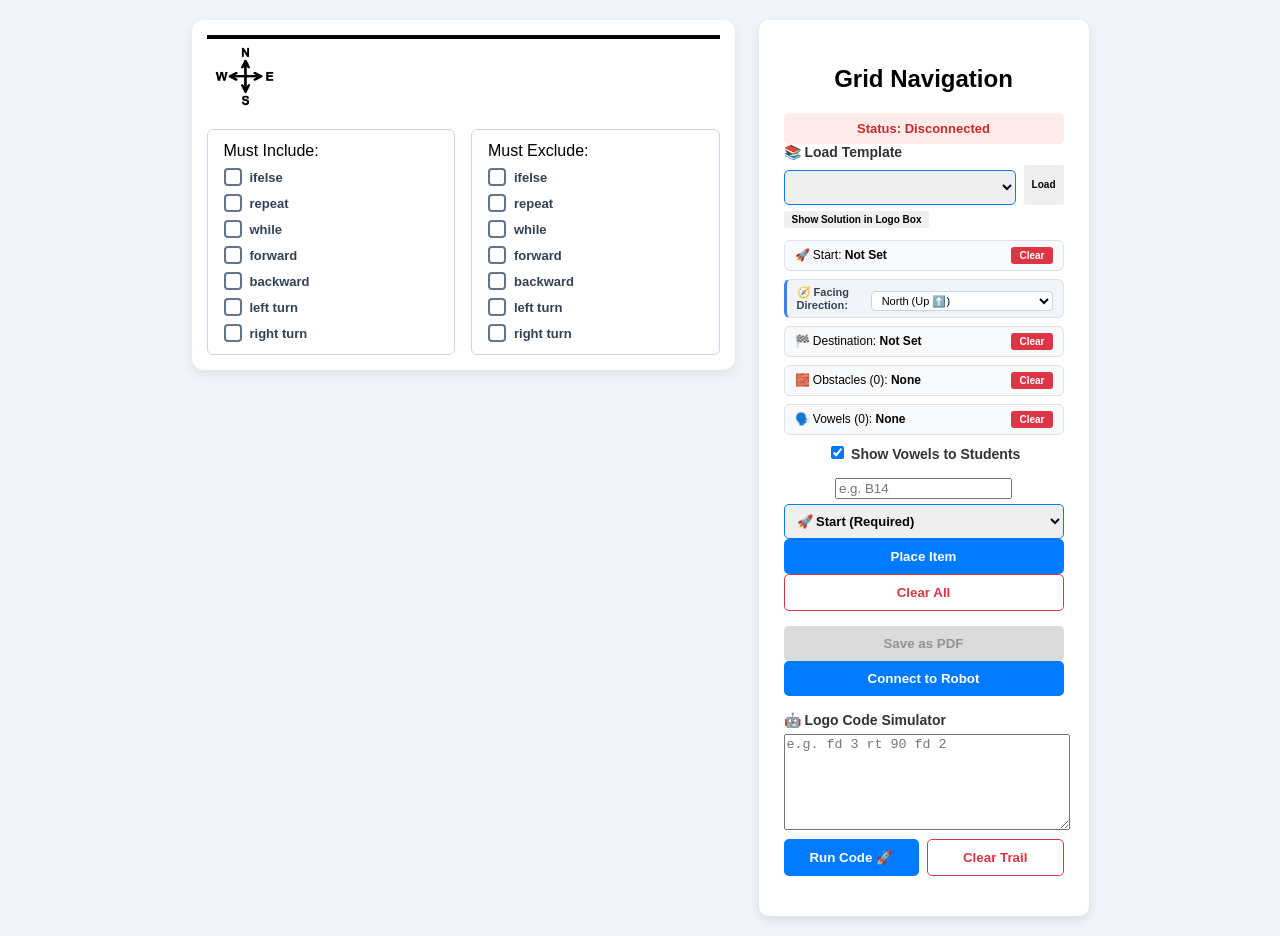
<file: dashboard/index.html>
<!DOCTYPE html>
<html lang="en">
<head>
  <meta charset="UTF-8">
  <meta name="viewport" content="width=device-width, initial-scale=1.0">
  <title>Turtle Robot Master Panel</title>
  <link rel="stylesheet" href="style.css">
</head>
<body>
  <div id="gridView" class="grid-page-container">
    
    <!-- LEFT SIDE: Full Grid with Dual Axis Labels -->
    <div class="grid-section">
      <div id="gridContainer" class="grid-20x20"></div>
      <!-- Compass container placed underneath the grid -->
      <div class="compass-wrapper">
        <img src="compass.png" alt="Grid Compass" class="grid-compass-img" />
      </div>
      <div class="checkbox-row-wrapper">
        <div class="game-checkboxes" id="includeGroup">
          <span for="section-label">Must Include:</span>
          <label class="print-checkbox-item"><input type="checkbox" data-command="ifelse"/><span>ifelse</span></label>
          <label class="print-checkbox-item"><input type="checkbox" data-command="repeat"/><span>repeat</span></label>
          <label class="print-checkbox-item"><input type="checkbox" data-command="while"/><span>while</span></label>
          <label class="print-checkbox-item"><input type="checkbox" data-command="forward"/><span>forward</span></label>
          <label class="print-checkbox-item"><input type="checkbox" data-command="backward"/><span>backward</span></label>
          <label class="print-checkbox-item"><input type="checkbox" data-command="left"/><span>left turn</span></label> 
          <label class="print-checkbox-item"><input type="checkbox" data-command="right"/><span>right turn</span></label>
        </div>

        <div class="game-checkboxes">
          <span for="section-label">Must Exclude:</span>
          <label class="print-checkbox-item"><input type="checkbox" class="cross-checkbox" data-command="ifelse"/><span>ifelse</span></label>
          <label class="print-checkbox-item"><input type="checkbox" class="cross-checkbox" data-command="repeat"/><span>repeat</span></label>
          <label class="print-checkbox-item"><input type="checkbox" class="cross-checkbox" data-command="while"/><span>while</span></label>
          <label class="print-checkbox-item"><input type="checkbox" class="cross-checkbox" data-command="forward"/><span>forward</span></label>
          <label class="print-checkbox-item"><input type="checkbox" class="cross-checkbox" data-command="backward"/><span>backward</span></label>
          <label class="print-checkbox-item"><input type="checkbox" class="cross-checkbox" data-command="left"/><span>left turn</span></label> 
          <label class="print-checkbox-item"><input type="checkbox" class="cross-checkbox" data-command="right"/><span>right turn</span></label>
        </div>
      </div>
    </div>

    <!-- RIGHT SIDE: Control Panel Card -->
    <div class="card control-card">
      <h2>Grid Navigation</h2>
      <div id="statusBadge" class="badge status-disconnected">
        Status: Disconnected
      </div>

      <!-- Preset Boards (data in templates.js) -->
      <div class="template-panel">
        <label for="templateSelect">📚 Load Template</label>
        <div style="display: flex; gap: 8px; margin-top: 5px;">
          <select id="templateSelect" class="item-select" style="flex: 1;"></select>
          <button id="loadTemplateBtn" class="btn-mini btn-secondary">Load</button>
        </div>
        <p id="templateInfo" class="template-info"></p>
        <button id="fillSolutionBtn" class="btn-mini btn-secondary">Show Solution in Logo Box</button>
      </div>

      <!-- Category Tracking Badges with Individual Clear Buttons -->
      <div class="category-panel">
        <div class="coord-badge">
          <span>🚀 Start: <strong id="startDisplay">Not Set</strong></span>
          <button id="clearStartBtn" class="btn-mini btn-danger">Clear</button>
        </div>

        <div class="coord-badge" style="background: #f1f5f9; padding: 6px 10px; border-left: 3px solid #3b82f6;">
          <label for="startDirSelect" style="font-size: 11px; font-weight: bold; color: #334155;">🧭 Facing Direction:</label>
          <select id="startDirSelect" class="item-select-mini" style="margin-left: auto;">
            <option value="0">North (Up ⬆️)</option>
            <option value="90">East (Right ➡️)</option>
            <option value="180">South (Down ⬇️)</option>
            <option value="270">West (Left ⬅️)</option>
          </select>
        </div>

        <div class="coord-badge">
          <span>🏁 Destination: <strong id="destDisplay">Not Set</strong></span>
          <button id="clearDestBtn" class="btn-mini btn-danger">Clear</button>
        </div>

        <div class="coord-badge">
          <span>🧱 Obstacles (<span id="obsCount">0</span>): <strong id="obsDisplay">None</strong></span>
          <button id="clearObsBtn" class="btn-mini btn-danger">Clear</button>
        </div>

        <div class="coord-badge">
          <span>🗣️ Vowels (<span id="vowelCount">0</span>): <strong id="vowelDisplay">None</strong></span>
          <button id="clearVowelBtn" class="btn-mini btn-danger">Clear</button>
        </div>

        <div class="checkbox-group">
          <input type="checkbox" id="showVowelsToggle" checked />
          <label for="showVowelsToggle">Show Vowels to Students</label>
        </div>
      </div>

      <!-- Item Placement Inputs -->
      <div class="input-controls">
        <input type="text" id="coordInput" placeholder="e.g. B14" maxlength="4" />
        
        <select id="itemTypeSelect" class="item-select">
          <option value="start">🚀 Start (Required)</option>
          <option value="dest">🏁 Destination (Optional)</option>
          <option value="obstacle">🧱 Obstacle (Optional)</option>
          <option value="A">Letter A (Optional)</option>
          <option value="E">Letter E (Optional)</option>
          <option value="I">Letter I (Optional)</option>
          <option value="O">Letter O (Optional)</option>
          <option value="U">Letter U (Optional)</option>
        </select>
        
        <button id="placeBtn" class="btn btn-secondary" style="flex: 1;">Place Item</button>
        <button id="clearAllBtn" class="btn btn-outline-danger">Clear All</button>
        
        <button id="pdfBtn" class="btn btn-send" style="margin-top: 15px;" disabled title="Set Start (🚀) point to unlock PDF export.">Save as PDF</button>
        <button id="connectBtn" class="btn btn-connect">Connect to Robot</button>
      </div>

      <div class="control-group" style="margin-top: 15px;">
        <label for="logoInput">🤖 Logo Code Simulator</label>
        <textarea id="logoInput" rows="6" placeholder="e.g. fd 3 rt 90 fd 2" style="width: 100%; margin-top: 5px; font-family: monospace;"></textarea>
        
        <div style="display: flex; gap: 8px; margin-top: 5px;">
          <button id="runLogoBtn" class="btn btn-secondary">Run Code 🚀</button>
          <button id="resetTrailBtn" class="btn btn-outline-danger">Clear Trail</button>
        </div>

        <!-- Persistent Grade Badge & Button (Initially Hidden) -->
        <div id="gradeSummaryBanner" style="display: none; margin-top: 10px; padding: 10px; background: #f8fafc; border: 1px solid #cbd5e1; border-radius: 6px; justify-content: space-between; align-items: center;">
          <div>
            <span style="font-size: 12px; color: #64748b; font-weight: bold;">LAST RUN GRADE:</span>
            <span id="bannerGradeText" style="font-weight: bold; font-size: 14px; margin-left: 5px;">100% (PASS)</span>
          </div>
          <button id="viewGradeBtn" class="btn-mini btn-secondary">View Grade 📊</button>
        </div>

        <!-- Evaluation Results Modal Overlay -->
        <div id="gradeModal" class="modal-overlay" style="display: none;">
          <div class="modal-card">
            <div class="modal-header">
              <h3 id="modalTitle">🎓 Mission Report</h3>
              <button id="closeModalBtn" class="modal-close-x">&times;</button>
            </div>
            
            <div id="modalBody" class="modal-body">
              <!-- Dynamic evaluation breakdown inserted via JS -->
            </div>

            <div class="modal-footer">
              <button id="modalOkBtn" class="btn btn-secondary">Close</button>
            </div>
          </div>
        </div>
      </div>

    </div>
    
    <!-- PRINT ONLY SUMMARY SECTION (Visible only in PDF / Print preview) -->
    <div id="printSummary" class="print-only-summary">
      <h2>🎓 Mission Performance Report</h2>
      
      <div class="print-section">
        <h3>🤖 Executed Logo Code</h3>
        <pre id="printLogoCode">No code executed yet.</pre>
      </div>

      <div class="print-section">
        <h3>📊 Evaluation Breakdown</h3>
        <div id="printGradeBody">No evaluation data available.</div>
      </div>
    </div>

  </div>

  <!-- NOTICE: type="module" allows ES6 imports in main.js -->
  <script type="module" src="main.js?v=1.0.10"></script>
</body>
</html>
</file>
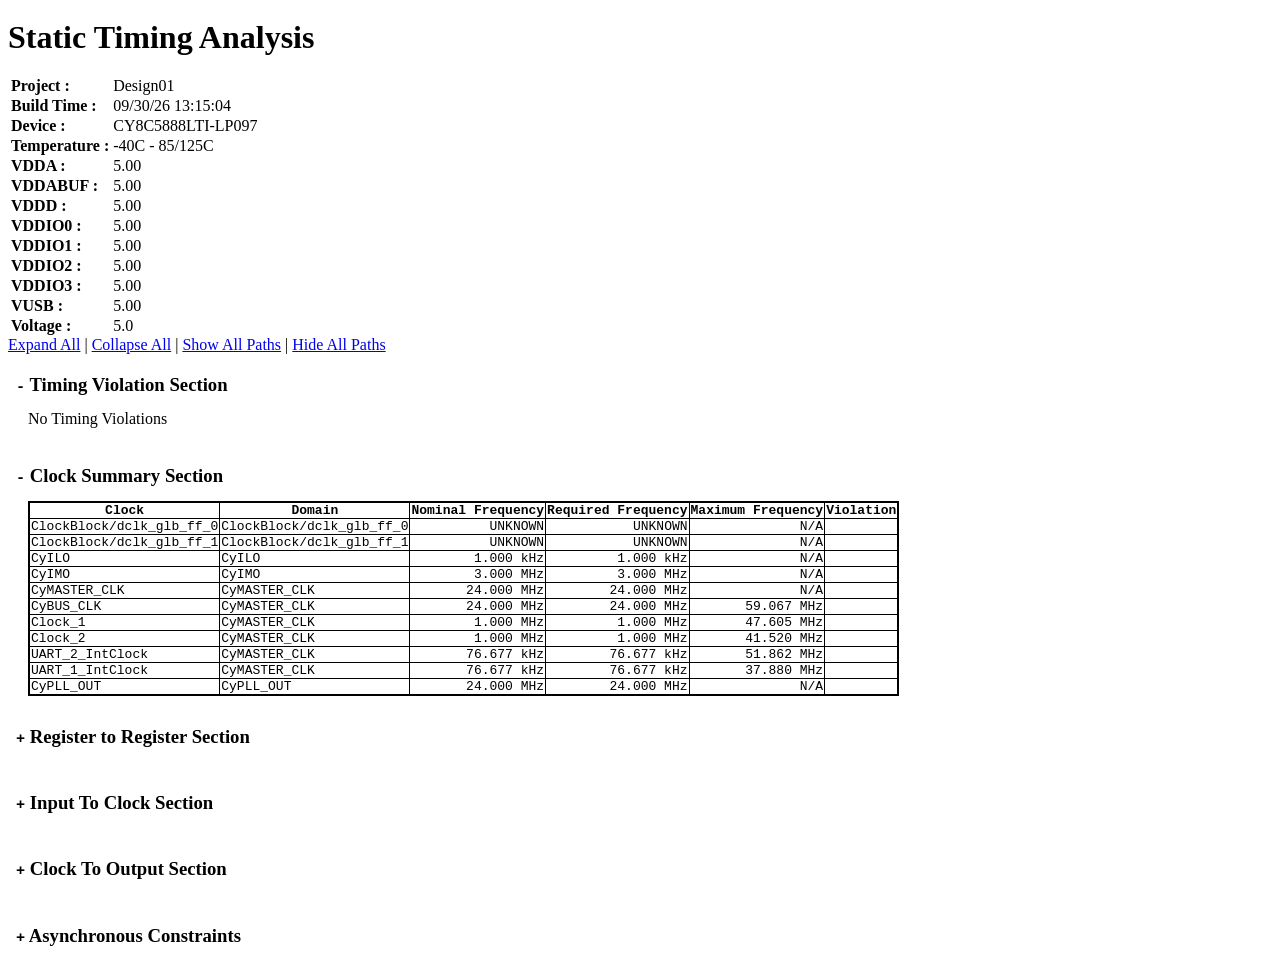
<file: DC_ Motor_test_1/Design01.cydsn/Design01_timing.html>
<?xml version="1.0" encoding="utf-8"?>
<!DOCTYPE html PUBLIC "-//W3C//DTD XHTML 1.0 Strict//EN" "http://www.w3.org/TR/xhtml1/DTD/xhtml1-strict.dtd">
<html xmlns="http://www.w3.org/1999/xhtml">
<head>
<title>Static Timing Analysis Report</title>
<style type="text/css">
<!--
body { 
    font:normal normal 100%/1.0 verdana, times new roman, serif, sans-serif; 
}

table.sta_tsu > thead > tr > th.Delay,
table.sta_tsu > tbody > tr > td.Delay,
table.sta_tscs > thead > tr > th.Period,
table.sta_tscs > tbody > tr > td.Period,
table.sta_tscs > thead > tr > th.MaxFreq,
table.sta_tscs > tbody > tr > td.MaxFreq,
table.sta_tscs > thead > tr > th.Frequency,
table.sta_tscs > tbody > tr > td.Frequency,
table.sta_tco > thead > tr > th.Delay,
table.sta_tco > tbody > tr > td.Delay,
table.sta_tpd > thead > tr > th.Delay,
table.sta_tpd > tbody > tr > td.Delay,
table.sta_toe > thead > tr > th.Delay,
table.sta_toe > tbody > tr > td.Delay,
table.sta_tcoe > thead > tr > th.Delay,
table.sta_tcoe > tbody > tr > td.Delay,
table.sta_path > thead > tr > th.Delay,
table.sta_path > tbody > tr > td.Delay,
table.sta_path > thead > tr > th.Total,
table.sta_path > tbody > tr > td.Total,
table.sta_clocksummary > thead > tr > th.ActualFreq,
table.sta_clocksummary > tbody > tr > td.ActualFreq,
table.sta_clocksummary > thead > tr > th.MaxFreq,
table.sta_clocksummary > tbody > tr > td.MaxFreq,
table > tbody > tr > td.number
{
	text-align: right;
}


table.sta_tsu {
   border: solid 2px;
   border-collapse: collapse;
   width: 90%;
}

table.sta_tpd {
   border: solid 2px;
   border-collapse: collapse;
   width: 90%;
}

table.sta_tscs {
   border: solid 2px;
   border-collapse: collapse;
   width: 90%;
}

table.sta_tco {
   border: solid 2px;
   border-collapse: collapse;
   width: 90%;
}

table.sta_toe {
   border: solid 2px;
   border-collapse: collapse;
   width: 90%;
}

table.sta_tcoe {
   border: solid 2px;
   border-collapse: collapse;
   width: 90%;
}

th {
   border: solid 1px;
   vertical-align: top;
   font-family: monospace;
   text-align: center;
   white-space: pre-line;
}

td {
   border: solid 1px;
   vertical-align: top;
   font-family: monospace;
   white-space: pre-line;
}

table.sta_tpd > tbody > tr:hover,
table.sta_tsu > tbody > tr:hover,
table.sta_tscs > tbody > tr:hover,
table.sta_tco > tbody > tr:hover,
table.sta_toe > tbody > tr:hover,
table.sta_tcoe > tbody > tr:hover
{
   background-color: #e8e8ff;
}

table.sta_path > tbody > tr:hover {
   background-color: #e8e8ff;
}

table.sta_path {
   background-color: #f8f8f8;
   border: none;
   border-collapse: collapse;
   width: 90%;
   margin-left: 1em;
   margin-right: 1em;
}

table.sta_clocksummary {
   border: solid 2px;
   border-collapse: collapse;
}

div.sta_sec {
   padding: 0.5em;
}

div.sta_sec div.sta_sec {
   margin-left: 0.75em;
}

.proptext {
   font:normal normal 100%/1.0 verdana, times new roman, serif, sans-serif;
   border: 0px;
}

.prop {
   font: normal normal 100%/1.0 verdana, times new roman, serif, sans-serif;
   font-weight: bolder;
   border: 0px;
}

.sec_head {
   display: block;
   font-size: 1.17em;
   font-weight: bolder;
   margin: .83em 0;
}

div.sta_secbody {
   margin-left: 0.75em;
}

div.vio_sta_secbody {
   margin-left: 0.75em;
}

.sta_sec_desc {
   margin-bottom: 0.5em;
   white-space: pre-line;
}

.violation_color {
   color: red;
   border-color: black;
}

-->
</style>   
<script type="text/javascript">
<!--

function HideElement(element)  {
    var headerDiv = getChildElementsByTagName(element, "div")[0];
    var expandLink = getChildElementsByTagName(headerDiv, "a")[0];
    expandLink.onclick = clicked;
    var children = element.childNodes;
    var secBody = null;
    for (var j = 0; j < children.length; j++)
    {
        if (children[j].nodeType == document.ELEMENT_NODE &&
            (children[j].className == "sta_secbody" ||
             children[j].className == "vio_sta_secbody" ||
             children[j].className == "sta_sec" )) 
        {
            secBody = children[j];
            secBody.style.display = "none";
        }
    }
}

function HideElements(elements)  {
    for( var i=0; i<elements.length; i++)
        HideElement(elements[i]);
}


// Description : returns boolean indicating whether the object has the class name
//    built with the understanding that there may be multiple classes
//
// Arguments:
//    objElement              - element to check for.
//    strClass                - class name to be checked.
//
function HasClassName(objElement, strClass)
{
    if ( objElement.className )
    {
        // the classes are just a space separated list, so first get the list
        var arrList = objElement.className.split(' ');

        for ( var i = 0; i < arrList.length; i++ )
        {
            if ( arrList[i] == strClass )
            {
                return true;
            }
        }
    }
    return false;
}

function initialize() {
    if (document.ELEMENT_NODE == null)
    {
        /* Workaround for old IE */
        document.ELEMENT_NODE = 1;
        document.ATTRIBUTE_NODE = 2;
        document.TEXT_NODE = 3;
        document.CDATA_SECTION_MODE = 4;
        document.ENTITY_REFERENCE_MODE = 5;
        document.ENTITY_NODE = 6;
        document.PROCESSING_INSTRUCTION_NODE = 7;
        document.COMMENT_NODE = 8;
        document.DOCUMENT_NODE = 9;
        document.DOCUMENT_TYPE_NODE = 10;
        document.DOCUMENT_FRAGMENT_NODE = 11;
        document.NOTATION_NODE = 12;
    }
    
    HideElements(getElementsByClass(document, 'div', 'sta_sec'));
    toggleExpandSection(document.getElementById('clock_summary'));
    toggleExpandSection(document.getElementById('violations'));

    var allTD = document.getElementsByTagName("td");
    for( var i=0; i< allTD.length; i++)
    {
        if(allTD[i].className != "proptext" && allTD[i].innerHTML.match(/^\s*[-]?[0-9]+[\.]?[0-9]*$/))
        {
            allTD[i].align = "right";
            //allTD[i].style.textAlign = "right";
        }
    }

    var allTables = document.getElementsByTagName("table");
    for (var i = 0; i < allTables.length; i++)
    {
        var table = allTables[i];
        if (table.className == "sta_tsu" ||
            table.className == "sta_tscs" ||
            table.className == "sta_tco" ||
            table.className == "sta_toe" ||
            table.className == "sta_tcoe")
        {
            var tbodyList = getChildElementsByTagName(table, "tbody");
            if (tbodyList.length != 0)
            {
                for (var row = tbodyList[0].firstChild; row != null; row = row.nextSibling)
                {
                    if (row.nodeName.toLowerCase() == "tr")
                    {
                        if (HasClassName(row,"sta_path"))
                        {
                            row.style.display = "none";
                        }
                        else
                        {
                            row.style.cursor = "pointer";
                            row.onclick = rowClicked;
                        }
                    }
                }
            }
        }
        else if(table.className == "sta_tpd" )
        {
            var tbodyList = getChildElementsByTagName(table, "tbody");
            if (tbodyList.length != 0)
            {
                for (var row = tbodyList[0].firstChild; row != null; row = row.nextSibling)
                {
                    if (row.nodeName.toLowerCase() == "tr")
                    {
                        if(HasClassName(row, "sta_tv"))
                        {
                            row.style.cursor = "pointer";
                            row.onclick = violationClicked;
                        }
                    }
                }
            }
        }
    }
}

function clicked()
{
    var parent = findAncestorByClass(this, "sta_sec");
    toggleExpandSection(parent);
    return false;
}

function toggleExpandSection(section)
{
    if (section == null)
        return false;

    var children = section.childNodes;
    for (var i = 0; i < children.length; i++)
    {
        if (children[i].nodeType == document.ELEMENT_NODE &&
            (children[i].className == "sta_secbody" ||
             children[i].className == "vio_sta_secbody"))
            toggleVisible(children[i]);
    }
}

function findAncestorByClass(node, className)
{
    var parent;
    for (parent = node; parent != null; parent = parent.parentNode)
    {
        if (parent.nodeType == document.ELEMENT_NODE &&
            parent.className == className)
        {
            return parent;
        }
    }

    return null;
}

function rowClicked()
{
    for (var next = this.nextSibling; next != null; next = next.nextSibling)
    {
        if (next.nodeType == document.ELEMENT_NODE &&
            next.nodeName.toLowerCase() == "tr" &&
            HasClassName(next,"sta_path"))
        {
            if (next.style.display == "none")
                next.style.display = "table-row";
            else
                next.style.display = "none";
            break;
        }
    }
    return false;
}
function findPos(obj)
{
    var curtop = 0;
    if (obj.offsetParent)
    {
        do
        {
            curtop += obj.offsetTop;
        } while (obj = obj.offsetParent);
        return [curtop];
    }
}

function jumpto(ClassName)
{
    var classname = 'sta_path';
    classname += ' ';
    classname += ClassName;
    if((obj = getElementsByClass(document, 'tr', classname)) &&
            obj.length > 0 ){
        window.scrollTo(0, findPos(obj[0]));
    }
}

function violationClicked()
{
    expandAllSections(0);
    expandViolations(1);
    var ident=this.id;
    var rlist= document.getElementsByTagName( "tr");

    var clickedElementClassNames = this.className.split(' ');

    //The second class name is to match the violation element with the
    //corresponding path element in the detailed section.
    var identificationClassValue = clickedElementClassNames[1];

    for(var i=0 ; i < rlist.length ; i++)
    {
        if( rlist[i].nodeType == document.ELEMENT_NODE && HasClassName(rlist[i],"sta_path") )
        {
            var staPathClassNames = rlist[i].className.split(' ');
            // Assumption: There will be two class names, one indicating
            // style (sta_path), other to identify elements tv1.

            if(staPathClassNames.length > 1)
            {
                // Matching second class Names of both elements.
                if(staPathClassNames[1] == identificationClassValue)
                {

                    var parent= findAncestorByClass ( rlist[i] , "sta_tscs" );
                    if(parent == null)
                        parent= findAncestorByClass ( rlist[i] , "sta_tco" );
                    for( ; (parent!= null && parent.nodeName!="body") ; parent= parent.parentNode )
                    {
                        if( parent.nodeType == document.ELEMENT_NODE && parent.className == "sta_secbody")
                        {
                            //parent.style.display = "block";
                            visible(parent);
                            rlist[i].style.display = "table-row" ;
                            //alert(rlist[i].id);
                        }
                    }
                }
            }
        }
    }
    //document.getElementById(this.id).scrollIntoView(true);
    // location = location + this.id;
    jumpto(identificationClassValue);
    return false;
}


function toggleVisible(elem)
{
    if (elem.style.display == "none")
        elem.style.display = "block";
    else
        elem.style.display = "none";

    headerDiv = getChildElementsByTagName(elem.parentNode, "div")[0];
    link = getChildElementsByTagName(headerDiv, "a")[0];
    innerSpan = getChildElementsByTagName(link, "span")[0];
    textNode = getChildElementsByTagName(innerSpan, "span")[0].firstChild;
    textNode.data = (elem.style.display == "none") ? "+" : "-";
}

function visible(elem)
{
    elem.style.display = "block";

    headerDiv = getChildElementsByTagName(elem.parentNode, "div")[0];
    link = getChildElementsByTagName(headerDiv, "a")[0];
    innerSpan = getChildElementsByTagName(link, "span")[0];
    textNode = getChildElementsByTagName(innerSpan, "span")[0].firstChild;
    textNode.data = (elem.style.display == "none") ? "+" : "-";
}

function getChildElementsByTagName(node, name)
{
    var result = new Array(), i = 0;
    name = name.toLowerCase();
    for (var child = node.firstChild; child != null; child = child.nextSibling)
    {
        if (child.nodeType == document.ELEMENT_NODE &&
            child.nodeName.toLowerCase() == name)
        {
            result[i++] = child;
        }
    }

    return result;
}

function expandAllPaths(rootNode, show)
{
    var show = show ? "table-row" : "none";
    var elements = getElementsByClass(rootNode, "tr", "sta_path");
    for (var i = 0; i < elements.length; i++)
    {
        elements[i].style.display = show;
    }
}

function expandAllSections(show)
{
    var show = show ? "block" : "none";
    var elements = getElementsByClass(document, "div", "sta_secbody");
    for (var i = 0; i < elements.length; i++)
    {
        if (elements[i].style.display != show)
            toggleVisible(elements[i]);
    }

    var elements1 = getElementsByClass(document, "div", "vio_sta_secbody");
    for (var i = 0; i < elements1.length; i++)
    {
        if (elements1[i].style.display != show)
            toggleVisible(elements1[i]);
    }
}

function expandViolations(show)
{
    var show = show ? "block" : "none";
    var elements = getElementsByClass(document, "div", "vio_sta_secbody");
    for (var i = 0; i < elements.length; i++)
    {
        if (elements[i].style.display != show)
            toggleVisible(elements[i]);
    }
}

function expandViolationSections(show)
{
    var show =show ? "block" :"none" ;
}

function getElementsByClass(rootNode, elemName, className)
{
    var result = new Array(), idx = 0;
    var elements = rootNode.getElementsByTagName(elemName);
    for (var i = 0; i < elements.length; i++)
    {
        if (elements[i].className == className)
            result[idx++] = elements[i];
    }
    return result;
}

//-->
</script>
</head>

<body onload="initialize();">
<noscript>
<p style="display: block; border: 1px solid; margin: 4em; padding: 1.5em">View this file with a JavaScript-enabled browser to enable all features.</p>
</noscript>
<h1> Static Timing Analysis </h1>
<table class="property">
<tr> <td class="prop"> Project :</td>
<td class="proptext"> Design01</td></tr>
<tr> <td class="prop"> Build Time :</td>
<td class="proptext"> 09/30/26 13:15:04</td></tr>
<tr> <td class="prop"> Device :</td>
<td class="proptext"> CY8C5888LTI-LP097</td></tr>
<tr> <td class="prop"> Temperature :</td>
<td class="proptext"> -40C - 85/125C</td></tr>
<tr> <td class="prop"> VDDA :</td>
<td class="proptext"> 5.00</td></tr>
<tr> <td class="prop"> VDDABUF :</td>
<td class="proptext"> 5.00</td></tr>
<tr> <td class="prop"> VDDD :</td>
<td class="proptext"> 5.00</td></tr>
<tr> <td class="prop"> VDDIO0 :</td>
<td class="proptext"> 5.00</td></tr>
<tr> <td class="prop"> VDDIO1 :</td>
<td class="proptext"> 5.00</td></tr>
<tr> <td class="prop"> VDDIO2 :</td>
<td class="proptext"> 5.00</td></tr>
<tr> <td class="prop"> VDDIO3 :</td>
<td class="proptext"> 5.00</td></tr>
<tr> <td class="prop"> VUSB :</td>
<td class="proptext"> 5.00</td></tr>
<tr> <td class="prop"> Voltage :</td>
<td class="proptext"> 5.0</td></tr>
</table>
<div>
<a href="#" onclick="expandAllSections(1);return false;">Expand All</a> |
<a href="#" onclick="expandAllSections(0);return false;">Collapse All</a> |
<a href="#" onclick="expandAllPaths(document, 1);return false;">Show All Paths</a> |
<a href="#" onclick="expandAllPaths(document, 0);return false;">Hide All Paths</a>
</div>
<div class="sta_sec" id="violations">
<div>
<a href="#" style="text-decoration: none; color: inherit;">
<span class="sec_head"><span style="font-family: monospace;">+</span>
Timing Violation Section</span>
</a>
</div><div class="vio_sta_secbody"><div class="sta_sec_desc">No Timing Violations</div>
</div>
</div>
<div class="sta_sec" id="clock_summary">
<div>
<a href="#" style="text-decoration: none; color: inherit;">
<span class="sec_head"><span style="font-family: monospace;">+</span>
Clock Summary Section</span>
</a>
</div><div class="sta_secbody"><table class="sta_clocksummary">
 <thead> 
<tr> 
<th>Clock</th>
<th>Domain</th>
<th>Nominal Frequency</th>
<th>Required Frequency</th>
<th>Maximum Frequency</th>
<th>Violation</th>
</tr>
</thead> 
<tbody>
<tr> 
 <td class = "text_info">ClockBlock/dclk_glb_ff_0</td>
 <td class = "text_info">ClockBlock/dclk_glb_ff_0</td>
 <td class = "number">UNKNOWN</td>
 <td class = "number">UNKNOWN</td>
 <td class = "number"> N/A </td>
 <td class = "text_info"> </td>
</tr>
<tr> 
 <td class = "text_info">ClockBlock/dclk_glb_ff_1</td>
 <td class = "text_info">ClockBlock/dclk_glb_ff_1</td>
 <td class = "number">UNKNOWN</td>
 <td class = "number">UNKNOWN</td>
 <td class = "number"> N/A </td>
 <td class = "text_info"> </td>
</tr>
<tr> 
 <td class = "text_info">CyILO</td>
 <td class = "text_info">CyILO</td>
 <td class = "number">1.000&nbsp;kHz</td>
 <td class = "number">1.000&nbsp;kHz</td>
 <td class = "number"> N/A </td>
 <td class = "text_info"> </td>
</tr>
<tr> 
 <td class = "text_info">CyIMO</td>
 <td class = "text_info">CyIMO</td>
 <td class = "number">3.000&nbsp;MHz</td>
 <td class = "number">3.000&nbsp;MHz</td>
 <td class = "number"> N/A </td>
 <td class = "text_info"> </td>
</tr>
<tr> 
 <td class = "text_info">CyMASTER_CLK</td>
 <td class = "text_info">CyMASTER_CLK</td>
 <td class = "number">24.000&nbsp;MHz</td>
 <td class = "number">24.000&nbsp;MHz</td>
 <td class = "number"> N/A </td>
 <td class = "text_info"> </td>
</tr>
<tr> 
 <td class = "text_info">CyBUS_CLK</td>
 <td class = "text_info">CyMASTER_CLK</td>
 <td class = "number">24.000&nbsp;MHz</td>
 <td class = "number">24.000&nbsp;MHz</td>
 <td class = "number">59.067&nbsp;MHz</td>
 <td class = "text_info"></td>
</tr>
<tr> 
 <td class = "text_info">Clock_1</td>
 <td class = "text_info">CyMASTER_CLK</td>
 <td class = "number">1.000&nbsp;MHz</td>
 <td class = "number">1.000&nbsp;MHz</td>
 <td class = "number">47.605&nbsp;MHz</td>
 <td class = "text_info"></td>
</tr>
<tr> 
 <td class = "text_info">Clock_2</td>
 <td class = "text_info">CyMASTER_CLK</td>
 <td class = "number">1.000&nbsp;MHz</td>
 <td class = "number">1.000&nbsp;MHz</td>
 <td class = "number">41.520&nbsp;MHz</td>
 <td class = "text_info"></td>
</tr>
<tr> 
 <td class = "text_info">UART_2_IntClock</td>
 <td class = "text_info">CyMASTER_CLK</td>
 <td class = "number">76.677&nbsp;kHz</td>
 <td class = "number">76.677&nbsp;kHz</td>
 <td class = "number">51.862&nbsp;MHz</td>
 <td class = "text_info"></td>
</tr>
<tr> 
 <td class = "text_info">UART_1_IntClock</td>
 <td class = "text_info">CyMASTER_CLK</td>
 <td class = "number">76.677&nbsp;kHz</td>
 <td class = "number">76.677&nbsp;kHz</td>
 <td class = "number">37.880&nbsp;MHz</td>
 <td class = "text_info"></td>
</tr>
<tr> 
 <td class = "text_info">CyPLL_OUT</td>
 <td class = "text_info">CyPLL_OUT</td>
 <td class = "number">24.000&nbsp;MHz</td>
 <td class = "number">24.000&nbsp;MHz</td>
 <td class = "number"> N/A </td>
 <td class = "text_info"> </td>
</tr>
</tbody>
 </table> 
</div>
</div>
<div class="sta_sec" >
<div>
<a href="#" style="text-decoration: none; color: inherit;">
<span class="sec_head"><span style="font-family: monospace;">+</span>
Register to Register Section</span>
</a>
</div><div class="sta_secbody"><div class="sta_sec" >
<div>
<a href="#" style="text-decoration: none; color: inherit;">
<span class="sec_head"><span style="font-family: monospace;">+</span>
Setup Subsection</span>
</a>
</div><div class="sta_secbody"><div class="sta_sec" >
<div>
<a href="#" style="text-decoration: none; color: inherit;">
<span class="sec_head"><span style="font-family: monospace;">+</span>
Source Clock : Clock_1 : Positive edge(Required Frequency 1&nbsp;MHz)</span>
</a>
</div><div class="sta_secbody"><div class="sta_sec" >
<div>
<a href="#" style="text-decoration: none; color: inherit;">
<span class="sec_head"><span style="font-family: monospace;">+</span>
Destination Clock : Clock_1 : Positive edge(Required Frequency 1&nbsp;MHz)</span>
</a>
</div><div class="sta_secbody"><div class="sta_sec_desc">Path Delay Requirement : 1000ns(1&nbsp;MHz)</div>
<table class="sta_tscs">
 <thead> 
<tr> 
<th>Source</th>
<th>Destination</th>
<th>FMax</th>
<th>Delay (ns)</th>
<th>Slack (ns)</th>
<th>Violation</th>
</tr>
</thead> 
<tbody>
<tr> 
 <td class = "text_info">\QuadDec_1:Cnt16:CounterUDB:sC16:counterdp:u0\/z0</td>
 <td class = "text_info">\QuadDec_1:Cnt16:CounterUDB:sC16:counterdp:u1\/ci</td>
 <td class = "number">47.605&nbsp;MHz</td>
 <td class = "number">21.006</td>
 <td class = "number">978.994</td>
 <td class = "text_info"></td>
</tr>
<tr class="sta_path">
<td class="sta_path"  colspan="6">
<table class="sta_path">
 <thead> 
<tr> 
<th>Type</th>
<th>Location</th>
<th>Fanout</th>
<th>Instance/Net</th>
<th>Source</th>
<th>Dest</th>
<th>Delay (ns)</th>
</tr>
</thead> 
<tbody>
<tr> 
 <td class = "text_info">datapathcell1</td>
 <td class = "text_info">U(2,0)</td>
 <td class = "number">1</td>
 <td class = "text_info">\QuadDec_1:Cnt16:CounterUDB:sC16:counterdp:u0\</td>
 <td class = "text_info">\QuadDec_1:Cnt16:CounterUDB:sC16:counterdp:u0\/clock</td>
 <td class = "text_info">\QuadDec_1:Cnt16:CounterUDB:sC16:counterdp:u0\/z0</td>
 <td class = "number">0.760</td>
</tr>
<tr> 
 <td class = "text_info">Route</td>
 <td class = "text_info"> </td>
 <td class = "number">1</td>
 <td class = "text_info">\QuadDec_1:Cnt16:CounterUDB:sC16:counterdp:u0.z0__sig\</td>
 <td class = "text_info">\QuadDec_1:Cnt16:CounterUDB:sC16:counterdp:u0\/z0</td>
 <td class = "text_info">\QuadDec_1:Cnt16:CounterUDB:sC16:counterdp:u1\/z0i</td>
 <td class = "number">0.000</td>
</tr>
<tr> 
 <td class = "text_info">datapathcell2</td>
 <td class = "text_info">U(3,0)</td>
 <td class = "number">1</td>
 <td class = "text_info">\QuadDec_1:Cnt16:CounterUDB:sC16:counterdp:u1\</td>
 <td class = "text_info">\QuadDec_1:Cnt16:CounterUDB:sC16:counterdp:u1\/z0i</td>
 <td class = "text_info">\QuadDec_1:Cnt16:CounterUDB:sC16:counterdp:u1\/z0_comb</td>
 <td class = "number">2.740</td>
</tr>
<tr> 
 <td class = "text_info">Route</td>
 <td class = "text_info"> </td>
 <td class = "number">1</td>
 <td class = "text_info">\QuadDec_1:Cnt16:CounterUDB:status_1\</td>
 <td class = "text_info">\QuadDec_1:Cnt16:CounterUDB:sC16:counterdp:u1\/z0_comb</td>
 <td class = "text_info">\QuadDec_1:Cnt16:CounterUDB:reload\/main_1</td>
 <td class = "number">2.240</td>
</tr>
<tr> 
 <td class = "text_info">macrocell1</td>
 <td class = "text_info">U(3,0)</td>
 <td class = "number">1</td>
 <td class = "text_info">\QuadDec_1:Cnt16:CounterUDB:reload\</td>
 <td class = "text_info">\QuadDec_1:Cnt16:CounterUDB:reload\/main_1</td>
 <td class = "text_info">\QuadDec_1:Cnt16:CounterUDB:reload\/q</td>
 <td class = "number">3.350</td>
</tr>
<tr> 
 <td class = "text_info">Route</td>
 <td class = "text_info"> </td>
 <td class = "number">1</td>
 <td class = "text_info">\QuadDec_1:Cnt16:CounterUDB:reload\</td>
 <td class = "text_info">\QuadDec_1:Cnt16:CounterUDB:reload\/q</td>
 <td class = "text_info">\QuadDec_1:Cnt16:CounterUDB:sC16:counterdp:u0\/cs_addr_0</td>
 <td class = "number">2.556</td>
</tr>
<tr> 
 <td class = "text_info">datapathcell1</td>
 <td class = "text_info">U(2,0)</td>
 <td class = "number">1</td>
 <td class = "text_info">\QuadDec_1:Cnt16:CounterUDB:sC16:counterdp:u0\</td>
 <td class = "text_info">\QuadDec_1:Cnt16:CounterUDB:sC16:counterdp:u0\/cs_addr_0</td>
 <td class = "text_info">\QuadDec_1:Cnt16:CounterUDB:sC16:counterdp:u0\/co_msb</td>
 <td class = "number">5.130</td>
</tr>
<tr> 
 <td class = "text_info">Route</td>
 <td class = "text_info"> </td>
 <td class = "number">1</td>
 <td class = "text_info">\QuadDec_1:Cnt16:CounterUDB:sC16:counterdp:u0.co_msb__sig\</td>
 <td class = "text_info">\QuadDec_1:Cnt16:CounterUDB:sC16:counterdp:u0\/co_msb</td>
 <td class = "text_info">\QuadDec_1:Cnt16:CounterUDB:sC16:counterdp:u1\/ci</td>
 <td class = "number">0.000</td>
</tr>
<tr> 
 <td class = "text_info">datapathcell2</td>
 <td class = "text_info">U(3,0)</td>
 <td class = "number">1</td>
 <td class = "text_info">\QuadDec_1:Cnt16:CounterUDB:sC16:counterdp:u1\</td>
 <td class = "text_info"></td>
 <td class = "text_info">SETUP</td>
 <td class = "number">4.230</td>
</tr>
<tr> 
 <td class = "text_info">Clock</td>
 <td class = "text_info"> </td>
 <td class = "text_info"></td>
 <td class = "text_info"></td>
 <td class = "text_info"></td>
 <td class = "text_info">Skew</td>
 <td class = "number">0.000</td>
</tr>
</tbody>
 </table> 
</td>
</tr>
<tr> 
 <td class = "text_info">\QuadDec_1:Cnt16:CounterUDB:sC16:counterdp:u0\/ff0</td>
 <td class = "text_info">\QuadDec_1:Cnt16:CounterUDB:sC16:counterdp:u1\/ci</td>
 <td class = "number">47.847&nbsp;MHz</td>
 <td class = "number">20.900</td>
 <td class = "number">979.100</td>
 <td class = "text_info"></td>
</tr>
<tr class="sta_path">
<td class="sta_path"  colspan="6">
<table class="sta_path">
 <thead> 
<tr> 
<th>Type</th>
<th>Location</th>
<th>Fanout</th>
<th>Instance/Net</th>
<th>Source</th>
<th>Dest</th>
<th>Delay (ns)</th>
</tr>
</thead> 
<tbody>
<tr> 
 <td class = "text_info">datapathcell1</td>
 <td class = "text_info">U(2,0)</td>
 <td class = "number">1</td>
 <td class = "text_info">\QuadDec_1:Cnt16:CounterUDB:sC16:counterdp:u0\</td>
 <td class = "text_info">\QuadDec_1:Cnt16:CounterUDB:sC16:counterdp:u0\/clock</td>
 <td class = "text_info">\QuadDec_1:Cnt16:CounterUDB:sC16:counterdp:u0\/ff0</td>
 <td class = "number">0.670</td>
</tr>
<tr> 
 <td class = "text_info">Route</td>
 <td class = "text_info"> </td>
 <td class = "number">1</td>
 <td class = "text_info">\QuadDec_1:Cnt16:CounterUDB:sC16:counterdp:u0.ff0__sig\</td>
 <td class = "text_info">\QuadDec_1:Cnt16:CounterUDB:sC16:counterdp:u0\/ff0</td>
 <td class = "text_info">\QuadDec_1:Cnt16:CounterUDB:sC16:counterdp:u1\/ff0i</td>
 <td class = "number">0.000</td>
</tr>
<tr> 
 <td class = "text_info">datapathcell2</td>
 <td class = "text_info">U(3,0)</td>
 <td class = "number">1</td>
 <td class = "text_info">\QuadDec_1:Cnt16:CounterUDB:sC16:counterdp:u1\</td>
 <td class = "text_info">\QuadDec_1:Cnt16:CounterUDB:sC16:counterdp:u1\/ff0i</td>
 <td class = "text_info">\QuadDec_1:Cnt16:CounterUDB:sC16:counterdp:u1\/f0_comb</td>
 <td class = "number">2.720</td>
</tr>
<tr> 
 <td class = "text_info">Route</td>
 <td class = "text_info"> </td>
 <td class = "number">1</td>
 <td class = "text_info">\QuadDec_1:Cnt16:CounterUDB:overflow\</td>
 <td class = "text_info">\QuadDec_1:Cnt16:CounterUDB:sC16:counterdp:u1\/f0_comb</td>
 <td class = "text_info">\QuadDec_1:Cnt16:CounterUDB:reload\/main_2</td>
 <td class = "number">2.244</td>
</tr>
<tr> 
 <td class = "text_info">macrocell1</td>
 <td class = "text_info">U(3,0)</td>
 <td class = "number">1</td>
 <td class = "text_info">\QuadDec_1:Cnt16:CounterUDB:reload\</td>
 <td class = "text_info">\QuadDec_1:Cnt16:CounterUDB:reload\/main_2</td>
 <td class = "text_info">\QuadDec_1:Cnt16:CounterUDB:reload\/q</td>
 <td class = "number">3.350</td>
</tr>
<tr> 
 <td class = "text_info">Route</td>
 <td class = "text_info"> </td>
 <td class = "number">1</td>
 <td class = "text_info">\QuadDec_1:Cnt16:CounterUDB:reload\</td>
 <td class = "text_info">\QuadDec_1:Cnt16:CounterUDB:reload\/q</td>
 <td class = "text_info">\QuadDec_1:Cnt16:CounterUDB:sC16:counterdp:u0\/cs_addr_0</td>
 <td class = "number">2.556</td>
</tr>
<tr> 
 <td class = "text_info">datapathcell1</td>
 <td class = "text_info">U(2,0)</td>
 <td class = "number">1</td>
 <td class = "text_info">\QuadDec_1:Cnt16:CounterUDB:sC16:counterdp:u0\</td>
 <td class = "text_info">\QuadDec_1:Cnt16:CounterUDB:sC16:counterdp:u0\/cs_addr_0</td>
 <td class = "text_info">\QuadDec_1:Cnt16:CounterUDB:sC16:counterdp:u0\/co_msb</td>
 <td class = "number">5.130</td>
</tr>
<tr> 
 <td class = "text_info">Route</td>
 <td class = "text_info"> </td>
 <td class = "number">1</td>
 <td class = "text_info">\QuadDec_1:Cnt16:CounterUDB:sC16:counterdp:u0.co_msb__sig\</td>
 <td class = "text_info">\QuadDec_1:Cnt16:CounterUDB:sC16:counterdp:u0\/co_msb</td>
 <td class = "text_info">\QuadDec_1:Cnt16:CounterUDB:sC16:counterdp:u1\/ci</td>
 <td class = "number">0.000</td>
</tr>
<tr> 
 <td class = "text_info">datapathcell2</td>
 <td class = "text_info">U(3,0)</td>
 <td class = "number">1</td>
 <td class = "text_info">\QuadDec_1:Cnt16:CounterUDB:sC16:counterdp:u1\</td>
 <td class = "text_info"></td>
 <td class = "text_info">SETUP</td>
 <td class = "number">4.230</td>
</tr>
<tr> 
 <td class = "text_info">Clock</td>
 <td class = "text_info"> </td>
 <td class = "text_info"></td>
 <td class = "text_info"></td>
 <td class = "text_info"></td>
 <td class = "text_info">Skew</td>
 <td class = "number">0.000</td>
</tr>
</tbody>
 </table> 
</td>
</tr>
<tr> 
 <td class = "text_info">\QuadDec_1:Net_1260\/q</td>
 <td class = "text_info">\QuadDec_1:Cnt16:CounterUDB:sC16:counterdp:u1\/ci</td>
 <td class = "number">48.487&nbsp;MHz</td>
 <td class = "number">20.624</td>
 <td class = "number">979.376</td>
 <td class = "text_info"></td>
</tr>
<tr class="sta_path">
<td class="sta_path"  colspan="6">
<table class="sta_path">
 <thead> 
<tr> 
<th>Type</th>
<th>Location</th>
<th>Fanout</th>
<th>Instance/Net</th>
<th>Source</th>
<th>Dest</th>
<th>Delay (ns)</th>
</tr>
</thead> 
<tbody>
<tr> 
 <td class = "text_info">macrocell54</td>
 <td class = "text_info">U(3,1)</td>
 <td class = "number">1</td>
 <td class = "text_info">\QuadDec_1:Net_1260\</td>
 <td class = "text_info">\QuadDec_1:Net_1260\/clock_0</td>
 <td class = "text_info">\QuadDec_1:Net_1260\/q</td>
 <td class = "number">1.250</td>
</tr>
<tr> 
 <td class = "text_info">Route</td>
 <td class = "text_info"> </td>
 <td class = "number">1</td>
 <td class = "text_info">\QuadDec_1:Net_1260\</td>
 <td class = "text_info">\QuadDec_1:Net_1260\/q</td>
 <td class = "text_info">\QuadDec_1:Cnt16:CounterUDB:reload\/main_0</td>
 <td class = "number">4.108</td>
</tr>
<tr> 
 <td class = "text_info">macrocell1</td>
 <td class = "text_info">U(3,0)</td>
 <td class = "number">1</td>
 <td class = "text_info">\QuadDec_1:Cnt16:CounterUDB:reload\</td>
 <td class = "text_info">\QuadDec_1:Cnt16:CounterUDB:reload\/main_0</td>
 <td class = "text_info">\QuadDec_1:Cnt16:CounterUDB:reload\/q</td>
 <td class = "number">3.350</td>
</tr>
<tr> 
 <td class = "text_info">Route</td>
 <td class = "text_info"> </td>
 <td class = "number">1</td>
 <td class = "text_info">\QuadDec_1:Cnt16:CounterUDB:reload\</td>
 <td class = "text_info">\QuadDec_1:Cnt16:CounterUDB:reload\/q</td>
 <td class = "text_info">\QuadDec_1:Cnt16:CounterUDB:sC16:counterdp:u0\/cs_addr_0</td>
 <td class = "number">2.556</td>
</tr>
<tr> 
 <td class = "text_info">datapathcell1</td>
 <td class = "text_info">U(2,0)</td>
 <td class = "number">1</td>
 <td class = "text_info">\QuadDec_1:Cnt16:CounterUDB:sC16:counterdp:u0\</td>
 <td class = "text_info">\QuadDec_1:Cnt16:CounterUDB:sC16:counterdp:u0\/cs_addr_0</td>
 <td class = "text_info">\QuadDec_1:Cnt16:CounterUDB:sC16:counterdp:u0\/co_msb</td>
 <td class = "number">5.130</td>
</tr>
<tr> 
 <td class = "text_info">Route</td>
 <td class = "text_info"> </td>
 <td class = "number">1</td>
 <td class = "text_info">\QuadDec_1:Cnt16:CounterUDB:sC16:counterdp:u0.co_msb__sig\</td>
 <td class = "text_info">\QuadDec_1:Cnt16:CounterUDB:sC16:counterdp:u0\/co_msb</td>
 <td class = "text_info">\QuadDec_1:Cnt16:CounterUDB:sC16:counterdp:u1\/ci</td>
 <td class = "number">0.000</td>
</tr>
<tr> 
 <td class = "text_info">datapathcell2</td>
 <td class = "text_info">U(3,0)</td>
 <td class = "number">1</td>
 <td class = "text_info">\QuadDec_1:Cnt16:CounterUDB:sC16:counterdp:u1\</td>
 <td class = "text_info"></td>
 <td class = "text_info">SETUP</td>
 <td class = "number">4.230</td>
</tr>
<tr> 
 <td class = "text_info">Clock</td>
 <td class = "text_info"> </td>
 <td class = "text_info"></td>
 <td class = "text_info"></td>
 <td class = "text_info"></td>
 <td class = "text_info">Skew</td>
 <td class = "number">0.000</td>
</tr>
</tbody>
 </table> 
</td>
</tr>
<tr> 
 <td class = "text_info">\QuadDec_1:Cnt16:CounterUDB:sCTRLReg:ctrlreg\/control_7</td>
 <td class = "text_info">\QuadDec_1:Cnt16:CounterUDB:sC16:counterdp:u1\/ci</td>
 <td class = "number">48.610&nbsp;MHz</td>
 <td class = "number">20.572</td>
 <td class = "number">979.428</td>
 <td class = "text_info"></td>
</tr>
<tr class="sta_path">
<td class="sta_path"  colspan="6">
<table class="sta_path">
 <thead> 
<tr> 
<th>Type</th>
<th>Location</th>
<th>Fanout</th>
<th>Instance/Net</th>
<th>Source</th>
<th>Dest</th>
<th>Delay (ns)</th>
</tr>
</thead> 
<tbody>
<tr> 
 <td class = "text_info">controlcell1</td>
 <td class = "text_info">U(2,2)</td>
 <td class = "number">1</td>
 <td class = "text_info">\QuadDec_1:Cnt16:CounterUDB:sCTRLReg:ctrlreg\</td>
 <td class = "text_info">\QuadDec_1:Cnt16:CounterUDB:sCTRLReg:ctrlreg\/clock</td>
 <td class = "text_info">\QuadDec_1:Cnt16:CounterUDB:sCTRLReg:ctrlreg\/control_7</td>
 <td class = "number">1.210</td>
</tr>
<tr> 
 <td class = "text_info">Route</td>
 <td class = "text_info"> </td>
 <td class = "number">1</td>
 <td class = "text_info">\QuadDec_1:Cnt16:CounterUDB:control_7\</td>
 <td class = "text_info">\QuadDec_1:Cnt16:CounterUDB:sCTRLReg:ctrlreg\/control_7</td>
 <td class = "text_info">\QuadDec_1:Cnt16:CounterUDB:count_enable\/main_0</td>
 <td class = "number">2.917</td>
</tr>
<tr> 
 <td class = "text_info">macrocell5</td>
 <td class = "text_info">U(2,1)</td>
 <td class = "number">1</td>
 <td class = "text_info">\QuadDec_1:Cnt16:CounterUDB:count_enable\</td>
 <td class = "text_info">\QuadDec_1:Cnt16:CounterUDB:count_enable\/main_0</td>
 <td class = "text_info">\QuadDec_1:Cnt16:CounterUDB:count_enable\/q</td>
 <td class = "number">3.350</td>
</tr>
<tr> 
 <td class = "text_info">Route</td>
 <td class = "text_info"> </td>
 <td class = "number">1</td>
 <td class = "text_info">\QuadDec_1:Cnt16:CounterUDB:count_enable\</td>
 <td class = "text_info">\QuadDec_1:Cnt16:CounterUDB:count_enable\/q</td>
 <td class = "text_info">\QuadDec_1:Cnt16:CounterUDB:sC16:counterdp:u0\/cs_addr_1</td>
 <td class = "number">3.735</td>
</tr>
<tr> 
 <td class = "text_info">datapathcell1</td>
 <td class = "text_info">U(2,0)</td>
 <td class = "number">1</td>
 <td class = "text_info">\QuadDec_1:Cnt16:CounterUDB:sC16:counterdp:u0\</td>
 <td class = "text_info">\QuadDec_1:Cnt16:CounterUDB:sC16:counterdp:u0\/cs_addr_1</td>
 <td class = "text_info">\QuadDec_1:Cnt16:CounterUDB:sC16:counterdp:u0\/co_msb</td>
 <td class = "number">5.130</td>
</tr>
<tr> 
 <td class = "text_info">Route</td>
 <td class = "text_info"> </td>
 <td class = "number">1</td>
 <td class = "text_info">\QuadDec_1:Cnt16:CounterUDB:sC16:counterdp:u0.co_msb__sig\</td>
 <td class = "text_info">\QuadDec_1:Cnt16:CounterUDB:sC16:counterdp:u0\/co_msb</td>
 <td class = "text_info">\QuadDec_1:Cnt16:CounterUDB:sC16:counterdp:u1\/ci</td>
 <td class = "number">0.000</td>
</tr>
<tr> 
 <td class = "text_info">datapathcell2</td>
 <td class = "text_info">U(3,0)</td>
 <td class = "number">1</td>
 <td class = "text_info">\QuadDec_1:Cnt16:CounterUDB:sC16:counterdp:u1\</td>
 <td class = "text_info"></td>
 <td class = "text_info">SETUP</td>
 <td class = "number">4.230</td>
</tr>
<tr> 
 <td class = "text_info">Clock</td>
 <td class = "text_info"> </td>
 <td class = "text_info"></td>
 <td class = "text_info"></td>
 <td class = "text_info"></td>
 <td class = "text_info">Skew</td>
 <td class = "number">0.000</td>
</tr>
</tbody>
 </table> 
</td>
</tr>
<tr> 
 <td class = "text_info">\QuadDec_1:Cnt16:CounterUDB:count_stored_i\/q</td>
 <td class = "text_info">\QuadDec_1:Cnt16:CounterUDB:sC16:counterdp:u1\/ci</td>
 <td class = "number">49.965&nbsp;MHz</td>
 <td class = "number">20.014</td>
 <td class = "number">979.986</td>
 <td class = "text_info"></td>
</tr>
<tr class="sta_path">
<td class="sta_path"  colspan="6">
<table class="sta_path">
 <thead> 
<tr> 
<th>Type</th>
<th>Location</th>
<th>Fanout</th>
<th>Instance/Net</th>
<th>Source</th>
<th>Dest</th>
<th>Delay (ns)</th>
</tr>
</thead> 
<tbody>
<tr> 
 <td class = "text_info">macrocell50</td>
 <td class = "text_info">U(2,1)</td>
 <td class = "number">1</td>
 <td class = "text_info">\QuadDec_1:Cnt16:CounterUDB:count_stored_i\</td>
 <td class = "text_info">\QuadDec_1:Cnt16:CounterUDB:count_stored_i\/clock_0</td>
 <td class = "text_info">\QuadDec_1:Cnt16:CounterUDB:count_stored_i\/q</td>
 <td class = "number">1.250</td>
</tr>
<tr> 
 <td class = "text_info">Route</td>
 <td class = "text_info"> </td>
 <td class = "number">1</td>
 <td class = "text_info">\QuadDec_1:Cnt16:CounterUDB:count_stored_i\</td>
 <td class = "text_info">\QuadDec_1:Cnt16:CounterUDB:count_stored_i\/q</td>
 <td class = "text_info">\QuadDec_1:Cnt16:CounterUDB:count_enable\/main_1</td>
 <td class = "number">2.319</td>
</tr>
<tr> 
 <td class = "text_info">macrocell5</td>
 <td class = "text_info">U(2,1)</td>
 <td class = "number">1</td>
 <td class = "text_info">\QuadDec_1:Cnt16:CounterUDB:count_enable\</td>
 <td class = "text_info">\QuadDec_1:Cnt16:CounterUDB:count_enable\/main_1</td>
 <td class = "text_info">\QuadDec_1:Cnt16:CounterUDB:count_enable\/q</td>
 <td class = "number">3.350</td>
</tr>
<tr> 
 <td class = "text_info">Route</td>
 <td class = "text_info"> </td>
 <td class = "number">1</td>
 <td class = "text_info">\QuadDec_1:Cnt16:CounterUDB:count_enable\</td>
 <td class = "text_info">\QuadDec_1:Cnt16:CounterUDB:count_enable\/q</td>
 <td class = "text_info">\QuadDec_1:Cnt16:CounterUDB:sC16:counterdp:u0\/cs_addr_1</td>
 <td class = "number">3.735</td>
</tr>
<tr> 
 <td class = "text_info">datapathcell1</td>
 <td class = "text_info">U(2,0)</td>
 <td class = "number">1</td>
 <td class = "text_info">\QuadDec_1:Cnt16:CounterUDB:sC16:counterdp:u0\</td>
 <td class = "text_info">\QuadDec_1:Cnt16:CounterUDB:sC16:counterdp:u0\/cs_addr_1</td>
 <td class = "text_info">\QuadDec_1:Cnt16:CounterUDB:sC16:counterdp:u0\/co_msb</td>
 <td class = "number">5.130</td>
</tr>
<tr> 
 <td class = "text_info">Route</td>
 <td class = "text_info"> </td>
 <td class = "number">1</td>
 <td class = "text_info">\QuadDec_1:Cnt16:CounterUDB:sC16:counterdp:u0.co_msb__sig\</td>
 <td class = "text_info">\QuadDec_1:Cnt16:CounterUDB:sC16:counterdp:u0\/co_msb</td>
 <td class = "text_info">\QuadDec_1:Cnt16:CounterUDB:sC16:counterdp:u1\/ci</td>
 <td class = "number">0.000</td>
</tr>
<tr> 
 <td class = "text_info">datapathcell2</td>
 <td class = "text_info">U(3,0)</td>
 <td class = "number">1</td>
 <td class = "text_info">\QuadDec_1:Cnt16:CounterUDB:sC16:counterdp:u1\</td>
 <td class = "text_info"></td>
 <td class = "text_info">SETUP</td>
 <td class = "number">4.230</td>
</tr>
<tr> 
 <td class = "text_info">Clock</td>
 <td class = "text_info"> </td>
 <td class = "text_info"></td>
 <td class = "text_info"></td>
 <td class = "text_info"></td>
 <td class = "text_info">Skew</td>
 <td class = "number">0.000</td>
</tr>
</tbody>
 </table> 
</td>
</tr>
<tr> 
 <td class = "text_info">\QuadDec_1:Net_1203\/q</td>
 <td class = "text_info">\QuadDec_1:Cnt16:CounterUDB:sC16:counterdp:u1\/ci</td>
 <td class = "number">50.020&nbsp;MHz</td>
 <td class = "number">19.992</td>
 <td class = "number">980.008</td>
 <td class = "text_info"></td>
</tr>
<tr class="sta_path">
<td class="sta_path"  colspan="6">
<table class="sta_path">
 <thead> 
<tr> 
<th>Type</th>
<th>Location</th>
<th>Fanout</th>
<th>Instance/Net</th>
<th>Source</th>
<th>Dest</th>
<th>Delay (ns)</th>
</tr>
</thead> 
<tbody>
<tr> 
 <td class = "text_info">macrocell51</td>
 <td class = "text_info">U(2,1)</td>
 <td class = "number">1</td>
 <td class = "text_info">\QuadDec_1:Net_1203\</td>
 <td class = "text_info">\QuadDec_1:Net_1203\/clock_0</td>
 <td class = "text_info">\QuadDec_1:Net_1203\/q</td>
 <td class = "number">1.250</td>
</tr>
<tr> 
 <td class = "text_info">Route</td>
 <td class = "text_info"> </td>
 <td class = "number">1</td>
 <td class = "text_info">\QuadDec_1:Net_1203\</td>
 <td class = "text_info">\QuadDec_1:Net_1203\/q</td>
 <td class = "text_info">\QuadDec_1:Cnt16:CounterUDB:count_enable\/main_2</td>
 <td class = "number">2.297</td>
</tr>
<tr> 
 <td class = "text_info">macrocell5</td>
 <td class = "text_info">U(2,1)</td>
 <td class = "number">1</td>
 <td class = "text_info">\QuadDec_1:Cnt16:CounterUDB:count_enable\</td>
 <td class = "text_info">\QuadDec_1:Cnt16:CounterUDB:count_enable\/main_2</td>
 <td class = "text_info">\QuadDec_1:Cnt16:CounterUDB:count_enable\/q</td>
 <td class = "number">3.350</td>
</tr>
<tr> 
 <td class = "text_info">Route</td>
 <td class = "text_info"> </td>
 <td class = "number">1</td>
 <td class = "text_info">\QuadDec_1:Cnt16:CounterUDB:count_enable\</td>
 <td class = "text_info">\QuadDec_1:Cnt16:CounterUDB:count_enable\/q</td>
 <td class = "text_info">\QuadDec_1:Cnt16:CounterUDB:sC16:counterdp:u0\/cs_addr_1</td>
 <td class = "number">3.735</td>
</tr>
<tr> 
 <td class = "text_info">datapathcell1</td>
 <td class = "text_info">U(2,0)</td>
 <td class = "number">1</td>
 <td class = "text_info">\QuadDec_1:Cnt16:CounterUDB:sC16:counterdp:u0\</td>
 <td class = "text_info">\QuadDec_1:Cnt16:CounterUDB:sC16:counterdp:u0\/cs_addr_1</td>
 <td class = "text_info">\QuadDec_1:Cnt16:CounterUDB:sC16:counterdp:u0\/co_msb</td>
 <td class = "number">5.130</td>
</tr>
<tr> 
 <td class = "text_info">Route</td>
 <td class = "text_info"> </td>
 <td class = "number">1</td>
 <td class = "text_info">\QuadDec_1:Cnt16:CounterUDB:sC16:counterdp:u0.co_msb__sig\</td>
 <td class = "text_info">\QuadDec_1:Cnt16:CounterUDB:sC16:counterdp:u0\/co_msb</td>
 <td class = "text_info">\QuadDec_1:Cnt16:CounterUDB:sC16:counterdp:u1\/ci</td>
 <td class = "number">0.000</td>
</tr>
<tr> 
 <td class = "text_info">datapathcell2</td>
 <td class = "text_info">U(3,0)</td>
 <td class = "number">1</td>
 <td class = "text_info">\QuadDec_1:Cnt16:CounterUDB:sC16:counterdp:u1\</td>
 <td class = "text_info"></td>
 <td class = "text_info">SETUP</td>
 <td class = "number">4.230</td>
</tr>
<tr> 
 <td class = "text_info">Clock</td>
 <td class = "text_info"> </td>
 <td class = "text_info"></td>
 <td class = "text_info"></td>
 <td class = "text_info"></td>
 <td class = "text_info">Skew</td>
 <td class = "number">0.000</td>
</tr>
</tbody>
 </table> 
</td>
</tr>
<tr> 
 <td class = "text_info">\QuadDec_1:Cnt16:CounterUDB:sC16:counterdp:u1\/z0_comb</td>
 <td class = "text_info">\QuadDec_1:Cnt16:CounterUDB:sC16:counterdp:u1\/ci</td>
 <td class = "number">50.515&nbsp;MHz</td>
 <td class = "number">19.796</td>
 <td class = "number">980.204</td>
 <td class = "text_info"></td>
</tr>
<tr class="sta_path">
<td class="sta_path"  colspan="6">
<table class="sta_path">
 <thead> 
<tr> 
<th>Type</th>
<th>Location</th>
<th>Fanout</th>
<th>Instance/Net</th>
<th>Source</th>
<th>Dest</th>
<th>Delay (ns)</th>
</tr>
</thead> 
<tbody>
<tr> 
 <td class = "text_info">datapathcell2</td>
 <td class = "text_info">U(3,0)</td>
 <td class = "number">1</td>
 <td class = "text_info">\QuadDec_1:Cnt16:CounterUDB:sC16:counterdp:u1\</td>
 <td class = "text_info">\QuadDec_1:Cnt16:CounterUDB:sC16:counterdp:u1\/clock</td>
 <td class = "text_info">\QuadDec_1:Cnt16:CounterUDB:sC16:counterdp:u1\/z0_comb</td>
 <td class = "number">2.290</td>
</tr>
<tr> 
 <td class = "text_info">Route</td>
 <td class = "text_info"> </td>
 <td class = "number">1</td>
 <td class = "text_info">\QuadDec_1:Cnt16:CounterUDB:status_1\</td>
 <td class = "text_info">\QuadDec_1:Cnt16:CounterUDB:sC16:counterdp:u1\/z0_comb</td>
 <td class = "text_info">\QuadDec_1:Cnt16:CounterUDB:reload\/main_1</td>
 <td class = "number">2.240</td>
</tr>
<tr> 
 <td class = "text_info">macrocell1</td>
 <td class = "text_info">U(3,0)</td>
 <td class = "number">1</td>
 <td class = "text_info">\QuadDec_1:Cnt16:CounterUDB:reload\</td>
 <td class = "text_info">\QuadDec_1:Cnt16:CounterUDB:reload\/main_1</td>
 <td class = "text_info">\QuadDec_1:Cnt16:CounterUDB:reload\/q</td>
 <td class = "number">3.350</td>
</tr>
<tr> 
 <td class = "text_info">Route</td>
 <td class = "text_info"> </td>
 <td class = "number">1</td>
 <td class = "text_info">\QuadDec_1:Cnt16:CounterUDB:reload\</td>
 <td class = "text_info">\QuadDec_1:Cnt16:CounterUDB:reload\/q</td>
 <td class = "text_info">\QuadDec_1:Cnt16:CounterUDB:sC16:counterdp:u0\/cs_addr_0</td>
 <td class = "number">2.556</td>
</tr>
<tr> 
 <td class = "text_info">datapathcell1</td>
 <td class = "text_info">U(2,0)</td>
 <td class = "number">1</td>
 <td class = "text_info">\QuadDec_1:Cnt16:CounterUDB:sC16:counterdp:u0\</td>
 <td class = "text_info">\QuadDec_1:Cnt16:CounterUDB:sC16:counterdp:u0\/cs_addr_0</td>
 <td class = "text_info">\QuadDec_1:Cnt16:CounterUDB:sC16:counterdp:u0\/co_msb</td>
 <td class = "number">5.130</td>
</tr>
<tr> 
 <td class = "text_info">Route</td>
 <td class = "text_info"> </td>
 <td class = "number">1</td>
 <td class = "text_info">\QuadDec_1:Cnt16:CounterUDB:sC16:counterdp:u0.co_msb__sig\</td>
 <td class = "text_info">\QuadDec_1:Cnt16:CounterUDB:sC16:counterdp:u0\/co_msb</td>
 <td class = "text_info">\QuadDec_1:Cnt16:CounterUDB:sC16:counterdp:u1\/ci</td>
 <td class = "number">0.000</td>
</tr>
<tr> 
 <td class = "text_info">datapathcell2</td>
 <td class = "text_info">U(3,0)</td>
 <td class = "number">1</td>
 <td class = "text_info">\QuadDec_1:Cnt16:CounterUDB:sC16:counterdp:u1\</td>
 <td class = "text_info"></td>
 <td class = "text_info">SETUP</td>
 <td class = "number">4.230</td>
</tr>
<tr> 
 <td class = "text_info">Clock</td>
 <td class = "text_info"> </td>
 <td class = "text_info"></td>
 <td class = "text_info"></td>
 <td class = "text_info"></td>
 <td class = "text_info">Skew</td>
 <td class = "number">0.000</td>
</tr>
</tbody>
 </table> 
</td>
</tr>
<tr> 
 <td class = "text_info">\QuadDec_1:Cnt16:CounterUDB:sC16:counterdp:u1\/f0_comb</td>
 <td class = "text_info">\QuadDec_1:Cnt16:CounterUDB:sC16:counterdp:u1\/ci</td>
 <td class = "number">50.736&nbsp;MHz</td>
 <td class = "number">19.710</td>
 <td class = "number">980.290</td>
 <td class = "text_info"></td>
</tr>
<tr class="sta_path">
<td class="sta_path"  colspan="6">
<table class="sta_path">
 <thead> 
<tr> 
<th>Type</th>
<th>Location</th>
<th>Fanout</th>
<th>Instance/Net</th>
<th>Source</th>
<th>Dest</th>
<th>Delay (ns)</th>
</tr>
</thead> 
<tbody>
<tr> 
 <td class = "text_info">datapathcell2</td>
 <td class = "text_info">U(3,0)</td>
 <td class = "number">1</td>
 <td class = "text_info">\QuadDec_1:Cnt16:CounterUDB:sC16:counterdp:u1\</td>
 <td class = "text_info">\QuadDec_1:Cnt16:CounterUDB:sC16:counterdp:u1\/clock</td>
 <td class = "text_info">\QuadDec_1:Cnt16:CounterUDB:sC16:counterdp:u1\/f0_comb</td>
 <td class = "number">2.200</td>
</tr>
<tr> 
 <td class = "text_info">Route</td>
 <td class = "text_info"> </td>
 <td class = "number">1</td>
 <td class = "text_info">\QuadDec_1:Cnt16:CounterUDB:overflow\</td>
 <td class = "text_info">\QuadDec_1:Cnt16:CounterUDB:sC16:counterdp:u1\/f0_comb</td>
 <td class = "text_info">\QuadDec_1:Cnt16:CounterUDB:reload\/main_2</td>
 <td class = "number">2.244</td>
</tr>
<tr> 
 <td class = "text_info">macrocell1</td>
 <td class = "text_info">U(3,0)</td>
 <td class = "number">1</td>
 <td class = "text_info">\QuadDec_1:Cnt16:CounterUDB:reload\</td>
 <td class = "text_info">\QuadDec_1:Cnt16:CounterUDB:reload\/main_2</td>
 <td class = "text_info">\QuadDec_1:Cnt16:CounterUDB:reload\/q</td>
 <td class = "number">3.350</td>
</tr>
<tr> 
 <td class = "text_info">Route</td>
 <td class = "text_info"> </td>
 <td class = "number">1</td>
 <td class = "text_info">\QuadDec_1:Cnt16:CounterUDB:reload\</td>
 <td class = "text_info">\QuadDec_1:Cnt16:CounterUDB:reload\/q</td>
 <td class = "text_info">\QuadDec_1:Cnt16:CounterUDB:sC16:counterdp:u0\/cs_addr_0</td>
 <td class = "number">2.556</td>
</tr>
<tr> 
 <td class = "text_info">datapathcell1</td>
 <td class = "text_info">U(2,0)</td>
 <td class = "number">1</td>
 <td class = "text_info">\QuadDec_1:Cnt16:CounterUDB:sC16:counterdp:u0\</td>
 <td class = "text_info">\QuadDec_1:Cnt16:CounterUDB:sC16:counterdp:u0\/cs_addr_0</td>
 <td class = "text_info">\QuadDec_1:Cnt16:CounterUDB:sC16:counterdp:u0\/co_msb</td>
 <td class = "number">5.130</td>
</tr>
<tr> 
 <td class = "text_info">Route</td>
 <td class = "text_info"> </td>
 <td class = "number">1</td>
 <td class = "text_info">\QuadDec_1:Cnt16:CounterUDB:sC16:counterdp:u0.co_msb__sig\</td>
 <td class = "text_info">\QuadDec_1:Cnt16:CounterUDB:sC16:counterdp:u0\/co_msb</td>
 <td class = "text_info">\QuadDec_1:Cnt16:CounterUDB:sC16:counterdp:u1\/ci</td>
 <td class = "number">0.000</td>
</tr>
<tr> 
 <td class = "text_info">datapathcell2</td>
 <td class = "text_info">U(3,0)</td>
 <td class = "number">1</td>
 <td class = "text_info">\QuadDec_1:Cnt16:CounterUDB:sC16:counterdp:u1\</td>
 <td class = "text_info"></td>
 <td class = "text_info">SETUP</td>
 <td class = "number">4.230</td>
</tr>
<tr> 
 <td class = "text_info">Clock</td>
 <td class = "text_info"> </td>
 <td class = "text_info"></td>
 <td class = "text_info"></td>
 <td class = "text_info"></td>
 <td class = "text_info">Skew</td>
 <td class = "number">0.000</td>
</tr>
</tbody>
 </table> 
</td>
</tr>
<tr> 
 <td class = "text_info">\QuadDec_1:bQuadDec:quad_B_filt\/q</td>
 <td class = "text_info">\QuadDec_1:Net_1251\/main_7</td>
 <td class = "number">54.124&nbsp;MHz</td>
 <td class = "number">18.476</td>
 <td class = "number">981.524</td>
 <td class = "text_info"></td>
</tr>
<tr class="sta_path">
<td class="sta_path"  colspan="6">
<table class="sta_path">
 <thead> 
<tr> 
<th>Type</th>
<th>Location</th>
<th>Fanout</th>
<th>Instance/Net</th>
<th>Source</th>
<th>Dest</th>
<th>Delay (ns)</th>
</tr>
</thead> 
<tbody>
<tr> 
 <td class = "text_info">macrocell53</td>
 <td class = "text_info">U(0,2)</td>
 <td class = "number">1</td>
 <td class = "text_info">\QuadDec_1:bQuadDec:quad_B_filt\</td>
 <td class = "text_info">\QuadDec_1:bQuadDec:quad_B_filt\/clock_0</td>
 <td class = "text_info">\QuadDec_1:bQuadDec:quad_B_filt\/q</td>
 <td class = "number">1.250</td>
</tr>
<tr> 
 <td class = "text_info">Route</td>
 <td class = "text_info"> </td>
 <td class = "number">1</td>
 <td class = "text_info">\QuadDec_1:bQuadDec:quad_B_filt\</td>
 <td class = "text_info">\QuadDec_1:bQuadDec:quad_B_filt\/q</td>
 <td class = "text_info">\QuadDec_1:Net_1251_split\/main_3</td>
 <td class = "number">8.051</td>
</tr>
<tr> 
 <td class = "text_info">macrocell49</td>
 <td class = "text_info">U(2,2)</td>
 <td class = "number">1</td>
 <td class = "text_info">\QuadDec_1:Net_1251_split\</td>
 <td class = "text_info">\QuadDec_1:Net_1251_split\/main_3</td>
 <td class = "text_info">\QuadDec_1:Net_1251_split\/q</td>
 <td class = "number">3.350</td>
</tr>
<tr> 
 <td class = "text_info">Route</td>
 <td class = "text_info"> </td>
 <td class = "number">1</td>
 <td class = "text_info">\QuadDec_1:Net_1251_split\</td>
 <td class = "text_info">\QuadDec_1:Net_1251_split\/q</td>
 <td class = "text_info">\QuadDec_1:Net_1251\/main_7</td>
 <td class = "number">2.315</td>
</tr>
<tr> 
 <td class = "text_info">macrocell44</td>
 <td class = "text_info">U(3,2)</td>
 <td class = "number">1</td>
 <td class = "text_info">\QuadDec_1:Net_1251\</td>
 <td class = "text_info"></td>
 <td class = "text_info">SETUP</td>
 <td class = "number">3.510</td>
</tr>
<tr> 
 <td class = "text_info">Clock</td>
 <td class = "text_info"> </td>
 <td class = "text_info"></td>
 <td class = "text_info"></td>
 <td class = "text_info"></td>
 <td class = "text_info">Skew</td>
 <td class = "number">0.000</td>
</tr>
</tbody>
 </table> 
</td>
</tr>
<tr> 
 <td class = "text_info">\QuadDec_1:Cnt16:CounterUDB:sCTRLReg:ctrlreg\/control_7</td>
 <td class = "text_info">\QuadDec_1:Cnt16:CounterUDB:sC16:counterdp:u1\/cs_addr_1</td>
 <td class = "number">56.183&nbsp;MHz</td>
 <td class = "number">17.799</td>
 <td class = "number">982.201</td>
 <td class = "text_info"></td>
</tr>
<tr class="sta_path">
<td class="sta_path"  colspan="6">
<table class="sta_path">
 <thead> 
<tr> 
<th>Type</th>
<th>Location</th>
<th>Fanout</th>
<th>Instance/Net</th>
<th>Source</th>
<th>Dest</th>
<th>Delay (ns)</th>
</tr>
</thead> 
<tbody>
<tr> 
 <td class = "text_info">controlcell1</td>
 <td class = "text_info">U(2,2)</td>
 <td class = "number">1</td>
 <td class = "text_info">\QuadDec_1:Cnt16:CounterUDB:sCTRLReg:ctrlreg\</td>
 <td class = "text_info">\QuadDec_1:Cnt16:CounterUDB:sCTRLReg:ctrlreg\/clock</td>
 <td class = "text_info">\QuadDec_1:Cnt16:CounterUDB:sCTRLReg:ctrlreg\/control_7</td>
 <td class = "number">1.210</td>
</tr>
<tr> 
 <td class = "text_info">Route</td>
 <td class = "text_info"> </td>
 <td class = "number">1</td>
 <td class = "text_info">\QuadDec_1:Cnt16:CounterUDB:control_7\</td>
 <td class = "text_info">\QuadDec_1:Cnt16:CounterUDB:sCTRLReg:ctrlreg\/control_7</td>
 <td class = "text_info">\QuadDec_1:Cnt16:CounterUDB:count_enable\/main_0</td>
 <td class = "number">2.917</td>
</tr>
<tr> 
 <td class = "text_info">macrocell5</td>
 <td class = "text_info">U(2,1)</td>
 <td class = "number">1</td>
 <td class = "text_info">\QuadDec_1:Cnt16:CounterUDB:count_enable\</td>
 <td class = "text_info">\QuadDec_1:Cnt16:CounterUDB:count_enable\/main_0</td>
 <td class = "text_info">\QuadDec_1:Cnt16:CounterUDB:count_enable\/q</td>
 <td class = "number">3.350</td>
</tr>
<tr> 
 <td class = "text_info">Route</td>
 <td class = "text_info"> </td>
 <td class = "number">1</td>
 <td class = "text_info">\QuadDec_1:Cnt16:CounterUDB:count_enable\</td>
 <td class = "text_info">\QuadDec_1:Cnt16:CounterUDB:count_enable\/q</td>
 <td class = "text_info">\QuadDec_1:Cnt16:CounterUDB:sC16:counterdp:u1\/cs_addr_1</td>
 <td class = "number">4.262</td>
</tr>
<tr> 
 <td class = "text_info">datapathcell2</td>
 <td class = "text_info">U(3,0)</td>
 <td class = "number">1</td>
 <td class = "text_info">\QuadDec_1:Cnt16:CounterUDB:sC16:counterdp:u1\</td>
 <td class = "text_info"></td>
 <td class = "text_info">SETUP</td>
 <td class = "number">6.060</td>
</tr>
<tr> 
 <td class = "text_info">Clock</td>
 <td class = "text_info"> </td>
 <td class = "text_info"></td>
 <td class = "text_info"></td>
 <td class = "text_info"></td>
 <td class = "text_info">Skew</td>
 <td class = "number">0.000</td>
</tr>
</tbody>
 </table> 
</td>
</tr>
</tbody>
 </table> 
</div>
</div>
</div>
</div>
<div class="sta_sec" >
<div>
<a href="#" style="text-decoration: none; color: inherit;">
<span class="sec_head"><span style="font-family: monospace;">+</span>
Source Clock : Clock_2 : Positive edge(Required Frequency 1&nbsp;MHz)</span>
</a>
</div><div class="sta_secbody"><div class="sta_sec" >
<div>
<a href="#" style="text-decoration: none; color: inherit;">
<span class="sec_head"><span style="font-family: monospace;">+</span>
Destination Clock : Clock_2 : Positive edge(Required Frequency 1&nbsp;MHz)</span>
</a>
</div><div class="sta_secbody"><div class="sta_sec_desc">Path Delay Requirement : 1000ns(1&nbsp;MHz)</div>
<table class="sta_tscs">
 <thead> 
<tr> 
<th>Source</th>
<th>Destination</th>
<th>FMax</th>
<th>Delay (ns)</th>
<th>Slack (ns)</th>
<th>Violation</th>
</tr>
</thead> 
<tbody>
<tr> 
 <td class = "text_info">\QuadDec_2:Cnt16:CounterUDB:sC16:counterdp:u0\/z0</td>
 <td class = "text_info">\QuadDec_2:Cnt16:CounterUDB:sC16:counterdp:u1\/ci</td>
 <td class = "number">41.520&nbsp;MHz</td>
 <td class = "number">24.085</td>
 <td class = "number">975.915</td>
 <td class = "text_info"></td>
</tr>
<tr class="sta_path">
<td class="sta_path"  colspan="6">
<table class="sta_path">
 <thead> 
<tr> 
<th>Type</th>
<th>Location</th>
<th>Fanout</th>
<th>Instance/Net</th>
<th>Source</th>
<th>Dest</th>
<th>Delay (ns)</th>
</tr>
</thead> 
<tbody>
<tr> 
 <td class = "text_info">datapathcell6</td>
 <td class = "text_info">U(1,1)</td>
 <td class = "number">1</td>
 <td class = "text_info">\QuadDec_2:Cnt16:CounterUDB:sC16:counterdp:u0\</td>
 <td class = "text_info">\QuadDec_2:Cnt16:CounterUDB:sC16:counterdp:u0\/clock</td>
 <td class = "text_info">\QuadDec_2:Cnt16:CounterUDB:sC16:counterdp:u0\/z0</td>
 <td class = "number">0.760</td>
</tr>
<tr> 
 <td class = "text_info">Route</td>
 <td class = "text_info"> </td>
 <td class = "number">1</td>
 <td class = "text_info">\QuadDec_2:Cnt16:CounterUDB:sC16:counterdp:u0.z0__sig\</td>
 <td class = "text_info">\QuadDec_2:Cnt16:CounterUDB:sC16:counterdp:u0\/z0</td>
 <td class = "text_info">\QuadDec_2:Cnt16:CounterUDB:sC16:counterdp:u1\/z0i</td>
 <td class = "number">0.000</td>
</tr>
<tr> 
 <td class = "text_info">datapathcell7</td>
 <td class = "text_info">U(0,1)</td>
 <td class = "number">1</td>
 <td class = "text_info">\QuadDec_2:Cnt16:CounterUDB:sC16:counterdp:u1\</td>
 <td class = "text_info">\QuadDec_2:Cnt16:CounterUDB:sC16:counterdp:u1\/z0i</td>
 <td class = "text_info">\QuadDec_2:Cnt16:CounterUDB:sC16:counterdp:u1\/z0_comb</td>
 <td class = "number">2.740</td>
</tr>
<tr> 
 <td class = "text_info">Route</td>
 <td class = "text_info"> </td>
 <td class = "number">1</td>
 <td class = "text_info">\QuadDec_2:Cnt16:CounterUDB:status_1\</td>
 <td class = "text_info">\QuadDec_2:Cnt16:CounterUDB:sC16:counterdp:u1\/z0_comb</td>
 <td class = "text_info">\QuadDec_2:Cnt16:CounterUDB:reload\/main_1</td>
 <td class = "number">4.080</td>
</tr>
<tr> 
 <td class = "text_info">macrocell16</td>
 <td class = "text_info">U(0,0)</td>
 <td class = "number">1</td>
 <td class = "text_info">\QuadDec_2:Cnt16:CounterUDB:reload\</td>
 <td class = "text_info">\QuadDec_2:Cnt16:CounterUDB:reload\/main_1</td>
 <td class = "text_info">\QuadDec_2:Cnt16:CounterUDB:reload\/q</td>
 <td class = "number">3.350</td>
</tr>
<tr> 
 <td class = "text_info">Route</td>
 <td class = "text_info"> </td>
 <td class = "number">1</td>
 <td class = "text_info">\QuadDec_2:Cnt16:CounterUDB:reload\</td>
 <td class = "text_info">\QuadDec_2:Cnt16:CounterUDB:reload\/q</td>
 <td class = "text_info">\QuadDec_2:Cnt16:CounterUDB:sC16:counterdp:u0\/cs_addr_0</td>
 <td class = "number">3.795</td>
</tr>
<tr> 
 <td class = "text_info">datapathcell6</td>
 <td class = "text_info">U(1,1)</td>
 <td class = "number">1</td>
 <td class = "text_info">\QuadDec_2:Cnt16:CounterUDB:sC16:counterdp:u0\</td>
 <td class = "text_info">\QuadDec_2:Cnt16:CounterUDB:sC16:counterdp:u0\/cs_addr_0</td>
 <td class = "text_info">\QuadDec_2:Cnt16:CounterUDB:sC16:counterdp:u0\/co_msb</td>
 <td class = "number">5.130</td>
</tr>
<tr> 
 <td class = "text_info">Route</td>
 <td class = "text_info"> </td>
 <td class = "number">1</td>
 <td class = "text_info">\QuadDec_2:Cnt16:CounterUDB:sC16:counterdp:u0.co_msb__sig\</td>
 <td class = "text_info">\QuadDec_2:Cnt16:CounterUDB:sC16:counterdp:u0\/co_msb</td>
 <td class = "text_info">\QuadDec_2:Cnt16:CounterUDB:sC16:counterdp:u1\/ci</td>
 <td class = "number">0.000</td>
</tr>
<tr> 
 <td class = "text_info">datapathcell7</td>
 <td class = "text_info">U(0,1)</td>
 <td class = "number">1</td>
 <td class = "text_info">\QuadDec_2:Cnt16:CounterUDB:sC16:counterdp:u1\</td>
 <td class = "text_info"></td>
 <td class = "text_info">SETUP</td>
 <td class = "number">4.230</td>
</tr>
<tr> 
 <td class = "text_info">Clock</td>
 <td class = "text_info"> </td>
 <td class = "text_info"></td>
 <td class = "text_info"></td>
 <td class = "text_info"></td>
 <td class = "text_info">Skew</td>
 <td class = "number">0.000</td>
</tr>
</tbody>
 </table> 
</td>
</tr>
<tr> 
 <td class = "text_info">\QuadDec_2:Cnt16:CounterUDB:sC16:counterdp:u0\/ff0</td>
 <td class = "text_info">\QuadDec_2:Cnt16:CounterUDB:sC16:counterdp:u1\/ci</td>
 <td class = "number">42.307&nbsp;MHz</td>
 <td class = "number">23.637</td>
 <td class = "number">976.363</td>
 <td class = "text_info"></td>
</tr>
<tr class="sta_path">
<td class="sta_path"  colspan="6">
<table class="sta_path">
 <thead> 
<tr> 
<th>Type</th>
<th>Location</th>
<th>Fanout</th>
<th>Instance/Net</th>
<th>Source</th>
<th>Dest</th>
<th>Delay (ns)</th>
</tr>
</thead> 
<tbody>
<tr> 
 <td class = "text_info">datapathcell6</td>
 <td class = "text_info">U(1,1)</td>
 <td class = "number">1</td>
 <td class = "text_info">\QuadDec_2:Cnt16:CounterUDB:sC16:counterdp:u0\</td>
 <td class = "text_info">\QuadDec_2:Cnt16:CounterUDB:sC16:counterdp:u0\/clock</td>
 <td class = "text_info">\QuadDec_2:Cnt16:CounterUDB:sC16:counterdp:u0\/ff0</td>
 <td class = "number">0.670</td>
</tr>
<tr> 
 <td class = "text_info">Route</td>
 <td class = "text_info"> </td>
 <td class = "number">1</td>
 <td class = "text_info">\QuadDec_2:Cnt16:CounterUDB:sC16:counterdp:u0.ff0__sig\</td>
 <td class = "text_info">\QuadDec_2:Cnt16:CounterUDB:sC16:counterdp:u0\/ff0</td>
 <td class = "text_info">\QuadDec_2:Cnt16:CounterUDB:sC16:counterdp:u1\/ff0i</td>
 <td class = "number">0.000</td>
</tr>
<tr> 
 <td class = "text_info">datapathcell7</td>
 <td class = "text_info">U(0,1)</td>
 <td class = "number">1</td>
 <td class = "text_info">\QuadDec_2:Cnt16:CounterUDB:sC16:counterdp:u1\</td>
 <td class = "text_info">\QuadDec_2:Cnt16:CounterUDB:sC16:counterdp:u1\/ff0i</td>
 <td class = "text_info">\QuadDec_2:Cnt16:CounterUDB:sC16:counterdp:u1\/f0_comb</td>
 <td class = "number">2.720</td>
</tr>
<tr> 
 <td class = "text_info">Route</td>
 <td class = "text_info"> </td>
 <td class = "number">1</td>
 <td class = "text_info">\QuadDec_2:Cnt16:CounterUDB:overflow\</td>
 <td class = "text_info">\QuadDec_2:Cnt16:CounterUDB:sC16:counterdp:u1\/f0_comb</td>
 <td class = "text_info">\QuadDec_2:Cnt16:CounterUDB:reload\/main_2</td>
 <td class = "number">3.742</td>
</tr>
<tr> 
 <td class = "text_info">macrocell16</td>
 <td class = "text_info">U(0,0)</td>
 <td class = "number">1</td>
 <td class = "text_info">\QuadDec_2:Cnt16:CounterUDB:reload\</td>
 <td class = "text_info">\QuadDec_2:Cnt16:CounterUDB:reload\/main_2</td>
 <td class = "text_info">\QuadDec_2:Cnt16:CounterUDB:reload\/q</td>
 <td class = "number">3.350</td>
</tr>
<tr> 
 <td class = "text_info">Route</td>
 <td class = "text_info"> </td>
 <td class = "number">1</td>
 <td class = "text_info">\QuadDec_2:Cnt16:CounterUDB:reload\</td>
 <td class = "text_info">\QuadDec_2:Cnt16:CounterUDB:reload\/q</td>
 <td class = "text_info">\QuadDec_2:Cnt16:CounterUDB:sC16:counterdp:u0\/cs_addr_0</td>
 <td class = "number">3.795</td>
</tr>
<tr> 
 <td class = "text_info">datapathcell6</td>
 <td class = "text_info">U(1,1)</td>
 <td class = "number">1</td>
 <td class = "text_info">\QuadDec_2:Cnt16:CounterUDB:sC16:counterdp:u0\</td>
 <td class = "text_info">\QuadDec_2:Cnt16:CounterUDB:sC16:counterdp:u0\/cs_addr_0</td>
 <td class = "text_info">\QuadDec_2:Cnt16:CounterUDB:sC16:counterdp:u0\/co_msb</td>
 <td class = "number">5.130</td>
</tr>
<tr> 
 <td class = "text_info">Route</td>
 <td class = "text_info"> </td>
 <td class = "number">1</td>
 <td class = "text_info">\QuadDec_2:Cnt16:CounterUDB:sC16:counterdp:u0.co_msb__sig\</td>
 <td class = "text_info">\QuadDec_2:Cnt16:CounterUDB:sC16:counterdp:u0\/co_msb</td>
 <td class = "text_info">\QuadDec_2:Cnt16:CounterUDB:sC16:counterdp:u1\/ci</td>
 <td class = "number">0.000</td>
</tr>
<tr> 
 <td class = "text_info">datapathcell7</td>
 <td class = "text_info">U(0,1)</td>
 <td class = "number">1</td>
 <td class = "text_info">\QuadDec_2:Cnt16:CounterUDB:sC16:counterdp:u1\</td>
 <td class = "text_info"></td>
 <td class = "text_info">SETUP</td>
 <td class = "number">4.230</td>
</tr>
<tr> 
 <td class = "text_info">Clock</td>
 <td class = "text_info"> </td>
 <td class = "text_info"></td>
 <td class = "text_info"></td>
 <td class = "text_info"></td>
 <td class = "text_info">Skew</td>
 <td class = "number">0.000</td>
</tr>
</tbody>
 </table> 
</td>
</tr>
<tr> 
 <td class = "text_info">\QuadDec_2:Cnt16:CounterUDB:sC16:counterdp:u1\/z0_comb</td>
 <td class = "text_info">\QuadDec_2:Cnt16:CounterUDB:sC16:counterdp:u1\/ci</td>
 <td class = "number">43.716&nbsp;MHz</td>
 <td class = "number">22.875</td>
 <td class = "number">977.125</td>
 <td class = "text_info"></td>
</tr>
<tr class="sta_path">
<td class="sta_path"  colspan="6">
<table class="sta_path">
 <thead> 
<tr> 
<th>Type</th>
<th>Location</th>
<th>Fanout</th>
<th>Instance/Net</th>
<th>Source</th>
<th>Dest</th>
<th>Delay (ns)</th>
</tr>
</thead> 
<tbody>
<tr> 
 <td class = "text_info">datapathcell7</td>
 <td class = "text_info">U(0,1)</td>
 <td class = "number">1</td>
 <td class = "text_info">\QuadDec_2:Cnt16:CounterUDB:sC16:counterdp:u1\</td>
 <td class = "text_info">\QuadDec_2:Cnt16:CounterUDB:sC16:counterdp:u1\/clock</td>
 <td class = "text_info">\QuadDec_2:Cnt16:CounterUDB:sC16:counterdp:u1\/z0_comb</td>
 <td class = "number">2.290</td>
</tr>
<tr> 
 <td class = "text_info">Route</td>
 <td class = "text_info"> </td>
 <td class = "number">1</td>
 <td class = "text_info">\QuadDec_2:Cnt16:CounterUDB:status_1\</td>
 <td class = "text_info">\QuadDec_2:Cnt16:CounterUDB:sC16:counterdp:u1\/z0_comb</td>
 <td class = "text_info">\QuadDec_2:Cnt16:CounterUDB:reload\/main_1</td>
 <td class = "number">4.080</td>
</tr>
<tr> 
 <td class = "text_info">macrocell16</td>
 <td class = "text_info">U(0,0)</td>
 <td class = "number">1</td>
 <td class = "text_info">\QuadDec_2:Cnt16:CounterUDB:reload\</td>
 <td class = "text_info">\QuadDec_2:Cnt16:CounterUDB:reload\/main_1</td>
 <td class = "text_info">\QuadDec_2:Cnt16:CounterUDB:reload\/q</td>
 <td class = "number">3.350</td>
</tr>
<tr> 
 <td class = "text_info">Route</td>
 <td class = "text_info"> </td>
 <td class = "number">1</td>
 <td class = "text_info">\QuadDec_2:Cnt16:CounterUDB:reload\</td>
 <td class = "text_info">\QuadDec_2:Cnt16:CounterUDB:reload\/q</td>
 <td class = "text_info">\QuadDec_2:Cnt16:CounterUDB:sC16:counterdp:u0\/cs_addr_0</td>
 <td class = "number">3.795</td>
</tr>
<tr> 
 <td class = "text_info">datapathcell6</td>
 <td class = "text_info">U(1,1)</td>
 <td class = "number">1</td>
 <td class = "text_info">\QuadDec_2:Cnt16:CounterUDB:sC16:counterdp:u0\</td>
 <td class = "text_info">\QuadDec_2:Cnt16:CounterUDB:sC16:counterdp:u0\/cs_addr_0</td>
 <td class = "text_info">\QuadDec_2:Cnt16:CounterUDB:sC16:counterdp:u0\/co_msb</td>
 <td class = "number">5.130</td>
</tr>
<tr> 
 <td class = "text_info">Route</td>
 <td class = "text_info"> </td>
 <td class = "number">1</td>
 <td class = "text_info">\QuadDec_2:Cnt16:CounterUDB:sC16:counterdp:u0.co_msb__sig\</td>
 <td class = "text_info">\QuadDec_2:Cnt16:CounterUDB:sC16:counterdp:u0\/co_msb</td>
 <td class = "text_info">\QuadDec_2:Cnt16:CounterUDB:sC16:counterdp:u1\/ci</td>
 <td class = "number">0.000</td>
</tr>
<tr> 
 <td class = "text_info">datapathcell7</td>
 <td class = "text_info">U(0,1)</td>
 <td class = "number">1</td>
 <td class = "text_info">\QuadDec_2:Cnt16:CounterUDB:sC16:counterdp:u1\</td>
 <td class = "text_info"></td>
 <td class = "text_info">SETUP</td>
 <td class = "number">4.230</td>
</tr>
<tr> 
 <td class = "text_info">Clock</td>
 <td class = "text_info"> </td>
 <td class = "text_info"></td>
 <td class = "text_info"></td>
 <td class = "text_info"></td>
 <td class = "text_info">Skew</td>
 <td class = "number">0.000</td>
</tr>
</tbody>
 </table> 
</td>
</tr>
<tr> 
 <td class = "text_info">\QuadDec_2:Net_1260\/q</td>
 <td class = "text_info">\QuadDec_2:Cnt16:CounterUDB:sC16:counterdp:u1\/ci</td>
 <td class = "number">44.456&nbsp;MHz</td>
 <td class = "number">22.494</td>
 <td class = "number">977.506</td>
 <td class = "text_info"></td>
</tr>
<tr class="sta_path">
<td class="sta_path"  colspan="6">
<table class="sta_path">
 <thead> 
<tr> 
<th>Type</th>
<th>Location</th>
<th>Fanout</th>
<th>Instance/Net</th>
<th>Source</th>
<th>Dest</th>
<th>Delay (ns)</th>
</tr>
</thead> 
<tbody>
<tr> 
 <td class = "text_info">macrocell84</td>
 <td class = "text_info">U(0,0)</td>
 <td class = "number">1</td>
 <td class = "text_info">\QuadDec_2:Net_1260\</td>
 <td class = "text_info">\QuadDec_2:Net_1260\/clock_0</td>
 <td class = "text_info">\QuadDec_2:Net_1260\/q</td>
 <td class = "number">1.250</td>
</tr>
<tr> 
 <td class = "text_info">Route</td>
 <td class = "text_info"> </td>
 <td class = "number">1</td>
 <td class = "text_info">\QuadDec_2:Net_1260\</td>
 <td class = "text_info">\QuadDec_2:Net_1260\/q</td>
 <td class = "text_info">\QuadDec_2:Cnt16:CounterUDB:reload\/main_0</td>
 <td class = "number">4.739</td>
</tr>
<tr> 
 <td class = "text_info">macrocell16</td>
 <td class = "text_info">U(0,0)</td>
 <td class = "number">1</td>
 <td class = "text_info">\QuadDec_2:Cnt16:CounterUDB:reload\</td>
 <td class = "text_info">\QuadDec_2:Cnt16:CounterUDB:reload\/main_0</td>
 <td class = "text_info">\QuadDec_2:Cnt16:CounterUDB:reload\/q</td>
 <td class = "number">3.350</td>
</tr>
<tr> 
 <td class = "text_info">Route</td>
 <td class = "text_info"> </td>
 <td class = "number">1</td>
 <td class = "text_info">\QuadDec_2:Cnt16:CounterUDB:reload\</td>
 <td class = "text_info">\QuadDec_2:Cnt16:CounterUDB:reload\/q</td>
 <td class = "text_info">\QuadDec_2:Cnt16:CounterUDB:sC16:counterdp:u0\/cs_addr_0</td>
 <td class = "number">3.795</td>
</tr>
<tr> 
 <td class = "text_info">datapathcell6</td>
 <td class = "text_info">U(1,1)</td>
 <td class = "number">1</td>
 <td class = "text_info">\QuadDec_2:Cnt16:CounterUDB:sC16:counterdp:u0\</td>
 <td class = "text_info">\QuadDec_2:Cnt16:CounterUDB:sC16:counterdp:u0\/cs_addr_0</td>
 <td class = "text_info">\QuadDec_2:Cnt16:CounterUDB:sC16:counterdp:u0\/co_msb</td>
 <td class = "number">5.130</td>
</tr>
<tr> 
 <td class = "text_info">Route</td>
 <td class = "text_info"> </td>
 <td class = "number">1</td>
 <td class = "text_info">\QuadDec_2:Cnt16:CounterUDB:sC16:counterdp:u0.co_msb__sig\</td>
 <td class = "text_info">\QuadDec_2:Cnt16:CounterUDB:sC16:counterdp:u0\/co_msb</td>
 <td class = "text_info">\QuadDec_2:Cnt16:CounterUDB:sC16:counterdp:u1\/ci</td>
 <td class = "number">0.000</td>
</tr>
<tr> 
 <td class = "text_info">datapathcell7</td>
 <td class = "text_info">U(0,1)</td>
 <td class = "number">1</td>
 <td class = "text_info">\QuadDec_2:Cnt16:CounterUDB:sC16:counterdp:u1\</td>
 <td class = "text_info"></td>
 <td class = "text_info">SETUP</td>
 <td class = "number">4.230</td>
</tr>
<tr> 
 <td class = "text_info">Clock</td>
 <td class = "text_info"> </td>
 <td class = "text_info"></td>
 <td class = "text_info"></td>
 <td class = "text_info"></td>
 <td class = "text_info">Skew</td>
 <td class = "number">0.000</td>
</tr>
</tbody>
 </table> 
</td>
</tr>
<tr> 
 <td class = "text_info">\QuadDec_2:Cnt16:CounterUDB:sC16:counterdp:u1\/f0_comb</td>
 <td class = "text_info">\QuadDec_2:Cnt16:CounterUDB:sC16:counterdp:u1\/ci</td>
 <td class = "number">44.549&nbsp;MHz</td>
 <td class = "number">22.447</td>
 <td class = "number">977.553</td>
 <td class = "text_info"></td>
</tr>
<tr class="sta_path">
<td class="sta_path"  colspan="6">
<table class="sta_path">
 <thead> 
<tr> 
<th>Type</th>
<th>Location</th>
<th>Fanout</th>
<th>Instance/Net</th>
<th>Source</th>
<th>Dest</th>
<th>Delay (ns)</th>
</tr>
</thead> 
<tbody>
<tr> 
 <td class = "text_info">datapathcell7</td>
 <td class = "text_info">U(0,1)</td>
 <td class = "number">1</td>
 <td class = "text_info">\QuadDec_2:Cnt16:CounterUDB:sC16:counterdp:u1\</td>
 <td class = "text_info">\QuadDec_2:Cnt16:CounterUDB:sC16:counterdp:u1\/clock</td>
 <td class = "text_info">\QuadDec_2:Cnt16:CounterUDB:sC16:counterdp:u1\/f0_comb</td>
 <td class = "number">2.200</td>
</tr>
<tr> 
 <td class = "text_info">Route</td>
 <td class = "text_info"> </td>
 <td class = "number">1</td>
 <td class = "text_info">\QuadDec_2:Cnt16:CounterUDB:overflow\</td>
 <td class = "text_info">\QuadDec_2:Cnt16:CounterUDB:sC16:counterdp:u1\/f0_comb</td>
 <td class = "text_info">\QuadDec_2:Cnt16:CounterUDB:reload\/main_2</td>
 <td class = "number">3.742</td>
</tr>
<tr> 
 <td class = "text_info">macrocell16</td>
 <td class = "text_info">U(0,0)</td>
 <td class = "number">1</td>
 <td class = "text_info">\QuadDec_2:Cnt16:CounterUDB:reload\</td>
 <td class = "text_info">\QuadDec_2:Cnt16:CounterUDB:reload\/main_2</td>
 <td class = "text_info">\QuadDec_2:Cnt16:CounterUDB:reload\/q</td>
 <td class = "number">3.350</td>
</tr>
<tr> 
 <td class = "text_info">Route</td>
 <td class = "text_info"> </td>
 <td class = "number">1</td>
 <td class = "text_info">\QuadDec_2:Cnt16:CounterUDB:reload\</td>
 <td class = "text_info">\QuadDec_2:Cnt16:CounterUDB:reload\/q</td>
 <td class = "text_info">\QuadDec_2:Cnt16:CounterUDB:sC16:counterdp:u0\/cs_addr_0</td>
 <td class = "number">3.795</td>
</tr>
<tr> 
 <td class = "text_info">datapathcell6</td>
 <td class = "text_info">U(1,1)</td>
 <td class = "number">1</td>
 <td class = "text_info">\QuadDec_2:Cnt16:CounterUDB:sC16:counterdp:u0\</td>
 <td class = "text_info">\QuadDec_2:Cnt16:CounterUDB:sC16:counterdp:u0\/cs_addr_0</td>
 <td class = "text_info">\QuadDec_2:Cnt16:CounterUDB:sC16:counterdp:u0\/co_msb</td>
 <td class = "number">5.130</td>
</tr>
<tr> 
 <td class = "text_info">Route</td>
 <td class = "text_info"> </td>
 <td class = "number">1</td>
 <td class = "text_info">\QuadDec_2:Cnt16:CounterUDB:sC16:counterdp:u0.co_msb__sig\</td>
 <td class = "text_info">\QuadDec_2:Cnt16:CounterUDB:sC16:counterdp:u0\/co_msb</td>
 <td class = "text_info">\QuadDec_2:Cnt16:CounterUDB:sC16:counterdp:u1\/ci</td>
 <td class = "number">0.000</td>
</tr>
<tr> 
 <td class = "text_info">datapathcell7</td>
 <td class = "text_info">U(0,1)</td>
 <td class = "number">1</td>
 <td class = "text_info">\QuadDec_2:Cnt16:CounterUDB:sC16:counterdp:u1\</td>
 <td class = "text_info"></td>
 <td class = "text_info">SETUP</td>
 <td class = "number">4.230</td>
</tr>
<tr> 
 <td class = "text_info">Clock</td>
 <td class = "text_info"> </td>
 <td class = "text_info"></td>
 <td class = "text_info"></td>
 <td class = "text_info"></td>
 <td class = "text_info">Skew</td>
 <td class = "number">0.000</td>
</tr>
</tbody>
 </table> 
</td>
</tr>
<tr> 
 <td class = "text_info">\QuadDec_2:Cnt16:CounterUDB:sC16:counterdp:u0\/z0</td>
 <td class = "text_info">\QuadDec_2:Cnt16:CounterUDB:sC16:counterdp:u1\/cs_addr_0</td>
 <td class = "number">46.865&nbsp;MHz</td>
 <td class = "number">21.338</td>
 <td class = "number">978.662</td>
 <td class = "text_info"></td>
</tr>
<tr class="sta_path">
<td class="sta_path"  colspan="6">
<table class="sta_path">
 <thead> 
<tr> 
<th>Type</th>
<th>Location</th>
<th>Fanout</th>
<th>Instance/Net</th>
<th>Source</th>
<th>Dest</th>
<th>Delay (ns)</th>
</tr>
</thead> 
<tbody>
<tr> 
 <td class = "text_info">datapathcell6</td>
 <td class = "text_info">U(1,1)</td>
 <td class = "number">1</td>
 <td class = "text_info">\QuadDec_2:Cnt16:CounterUDB:sC16:counterdp:u0\</td>
 <td class = "text_info">\QuadDec_2:Cnt16:CounterUDB:sC16:counterdp:u0\/clock</td>
 <td class = "text_info">\QuadDec_2:Cnt16:CounterUDB:sC16:counterdp:u0\/z0</td>
 <td class = "number">0.760</td>
</tr>
<tr> 
 <td class = "text_info">Route</td>
 <td class = "text_info"> </td>
 <td class = "number">1</td>
 <td class = "text_info">\QuadDec_2:Cnt16:CounterUDB:sC16:counterdp:u0.z0__sig\</td>
 <td class = "text_info">\QuadDec_2:Cnt16:CounterUDB:sC16:counterdp:u0\/z0</td>
 <td class = "text_info">\QuadDec_2:Cnt16:CounterUDB:sC16:counterdp:u1\/z0i</td>
 <td class = "number">0.000</td>
</tr>
<tr> 
 <td class = "text_info">datapathcell7</td>
 <td class = "text_info">U(0,1)</td>
 <td class = "number">1</td>
 <td class = "text_info">\QuadDec_2:Cnt16:CounterUDB:sC16:counterdp:u1\</td>
 <td class = "text_info">\QuadDec_2:Cnt16:CounterUDB:sC16:counterdp:u1\/z0i</td>
 <td class = "text_info">\QuadDec_2:Cnt16:CounterUDB:sC16:counterdp:u1\/z0_comb</td>
 <td class = "number">2.740</td>
</tr>
<tr> 
 <td class = "text_info">Route</td>
 <td class = "text_info"> </td>
 <td class = "number">1</td>
 <td class = "text_info">\QuadDec_2:Cnt16:CounterUDB:status_1\</td>
 <td class = "text_info">\QuadDec_2:Cnt16:CounterUDB:sC16:counterdp:u1\/z0_comb</td>
 <td class = "text_info">\QuadDec_2:Cnt16:CounterUDB:reload\/main_1</td>
 <td class = "number">4.080</td>
</tr>
<tr> 
 <td class = "text_info">macrocell16</td>
 <td class = "text_info">U(0,0)</td>
 <td class = "number">1</td>
 <td class = "text_info">\QuadDec_2:Cnt16:CounterUDB:reload\</td>
 <td class = "text_info">\QuadDec_2:Cnt16:CounterUDB:reload\/main_1</td>
 <td class = "text_info">\QuadDec_2:Cnt16:CounterUDB:reload\/q</td>
 <td class = "number">3.350</td>
</tr>
<tr> 
 <td class = "text_info">Route</td>
 <td class = "text_info"> </td>
 <td class = "number">1</td>
 <td class = "text_info">\QuadDec_2:Cnt16:CounterUDB:reload\</td>
 <td class = "text_info">\QuadDec_2:Cnt16:CounterUDB:reload\/q</td>
 <td class = "text_info">\QuadDec_2:Cnt16:CounterUDB:sC16:counterdp:u1\/cs_addr_0</td>
 <td class = "number">4.348</td>
</tr>
<tr> 
 <td class = "text_info">datapathcell7</td>
 <td class = "text_info">U(0,1)</td>
 <td class = "number">1</td>
 <td class = "text_info">\QuadDec_2:Cnt16:CounterUDB:sC16:counterdp:u1\</td>
 <td class = "text_info"></td>
 <td class = "text_info">SETUP</td>
 <td class = "number">6.060</td>
</tr>
<tr> 
 <td class = "text_info">Clock</td>
 <td class = "text_info"> </td>
 <td class = "text_info"></td>
 <td class = "text_info"></td>
 <td class = "text_info"></td>
 <td class = "text_info">Skew</td>
 <td class = "number">0.000</td>
</tr>
</tbody>
 </table> 
</td>
</tr>
<tr> 
 <td class = "text_info">\QuadDec_2:Net_1203\/q</td>
 <td class = "text_info">\QuadDec_2:Cnt16:CounterUDB:sC16:counterdp:u1\/ci</td>
 <td class = "number">47.726&nbsp;MHz</td>
 <td class = "number">20.953</td>
 <td class = "number">979.047</td>
 <td class = "text_info"></td>
</tr>
<tr class="sta_path">
<td class="sta_path"  colspan="6">
<table class="sta_path">
 <thead> 
<tr> 
<th>Type</th>
<th>Location</th>
<th>Fanout</th>
<th>Instance/Net</th>
<th>Source</th>
<th>Dest</th>
<th>Delay (ns)</th>
</tr>
</thead> 
<tbody>
<tr> 
 <td class = "text_info">macrocell81</td>
 <td class = "text_info">U(0,0)</td>
 <td class = "number">1</td>
 <td class = "text_info">\QuadDec_2:Net_1203\</td>
 <td class = "text_info">\QuadDec_2:Net_1203\/clock_0</td>
 <td class = "text_info">\QuadDec_2:Net_1203\/q</td>
 <td class = "number">1.250</td>
</tr>
<tr> 
 <td class = "text_info">Route</td>
 <td class = "text_info"> </td>
 <td class = "number">1</td>
 <td class = "text_info">\QuadDec_2:Net_1203\</td>
 <td class = "text_info">\QuadDec_2:Net_1203\/q</td>
 <td class = "text_info">\QuadDec_2:Cnt16:CounterUDB:count_enable\/main_2</td>
 <td class = "number">3.908</td>
</tr>
<tr> 
 <td class = "text_info">macrocell20</td>
 <td class = "text_info">U(0,2)</td>
 <td class = "number">1</td>
 <td class = "text_info">\QuadDec_2:Cnt16:CounterUDB:count_enable\</td>
 <td class = "text_info">\QuadDec_2:Cnt16:CounterUDB:count_enable\/main_2</td>
 <td class = "text_info">\QuadDec_2:Cnt16:CounterUDB:count_enable\/q</td>
 <td class = "number">3.350</td>
</tr>
<tr> 
 <td class = "text_info">Route</td>
 <td class = "text_info"> </td>
 <td class = "number">1</td>
 <td class = "text_info">\QuadDec_2:Cnt16:CounterUDB:count_enable\</td>
 <td class = "text_info">\QuadDec_2:Cnt16:CounterUDB:count_enable\/q</td>
 <td class = "text_info">\QuadDec_2:Cnt16:CounterUDB:sC16:counterdp:u0\/cs_addr_1</td>
 <td class = "number">3.085</td>
</tr>
<tr> 
 <td class = "text_info">datapathcell6</td>
 <td class = "text_info">U(1,1)</td>
 <td class = "number">1</td>
 <td class = "text_info">\QuadDec_2:Cnt16:CounterUDB:sC16:counterdp:u0\</td>
 <td class = "text_info">\QuadDec_2:Cnt16:CounterUDB:sC16:counterdp:u0\/cs_addr_1</td>
 <td class = "text_info">\QuadDec_2:Cnt16:CounterUDB:sC16:counterdp:u0\/co_msb</td>
 <td class = "number">5.130</td>
</tr>
<tr> 
 <td class = "text_info">Route</td>
 <td class = "text_info"> </td>
 <td class = "number">1</td>
 <td class = "text_info">\QuadDec_2:Cnt16:CounterUDB:sC16:counterdp:u0.co_msb__sig\</td>
 <td class = "text_info">\QuadDec_2:Cnt16:CounterUDB:sC16:counterdp:u0\/co_msb</td>
 <td class = "text_info">\QuadDec_2:Cnt16:CounterUDB:sC16:counterdp:u1\/ci</td>
 <td class = "number">0.000</td>
</tr>
<tr> 
 <td class = "text_info">datapathcell7</td>
 <td class = "text_info">U(0,1)</td>
 <td class = "number">1</td>
 <td class = "text_info">\QuadDec_2:Cnt16:CounterUDB:sC16:counterdp:u1\</td>
 <td class = "text_info"></td>
 <td class = "text_info">SETUP</td>
 <td class = "number">4.230</td>
</tr>
<tr> 
 <td class = "text_info">Clock</td>
 <td class = "text_info"> </td>
 <td class = "text_info"></td>
 <td class = "text_info"></td>
 <td class = "text_info"></td>
 <td class = "text_info">Skew</td>
 <td class = "number">0.000</td>
</tr>
</tbody>
 </table> 
</td>
</tr>
<tr> 
 <td class = "text_info">\QuadDec_2:Cnt16:CounterUDB:sC16:counterdp:u0\/ff0</td>
 <td class = "text_info">\QuadDec_2:Cnt16:CounterUDB:sC16:counterdp:u1\/cs_addr_0</td>
 <td class = "number">47.870&nbsp;MHz</td>
 <td class = "number">20.890</td>
 <td class = "number">979.110</td>
 <td class = "text_info"></td>
</tr>
<tr class="sta_path">
<td class="sta_path"  colspan="6">
<table class="sta_path">
 <thead> 
<tr> 
<th>Type</th>
<th>Location</th>
<th>Fanout</th>
<th>Instance/Net</th>
<th>Source</th>
<th>Dest</th>
<th>Delay (ns)</th>
</tr>
</thead> 
<tbody>
<tr> 
 <td class = "text_info">datapathcell6</td>
 <td class = "text_info">U(1,1)</td>
 <td class = "number">1</td>
 <td class = "text_info">\QuadDec_2:Cnt16:CounterUDB:sC16:counterdp:u0\</td>
 <td class = "text_info">\QuadDec_2:Cnt16:CounterUDB:sC16:counterdp:u0\/clock</td>
 <td class = "text_info">\QuadDec_2:Cnt16:CounterUDB:sC16:counterdp:u0\/ff0</td>
 <td class = "number">0.670</td>
</tr>
<tr> 
 <td class = "text_info">Route</td>
 <td class = "text_info"> </td>
 <td class = "number">1</td>
 <td class = "text_info">\QuadDec_2:Cnt16:CounterUDB:sC16:counterdp:u0.ff0__sig\</td>
 <td class = "text_info">\QuadDec_2:Cnt16:CounterUDB:sC16:counterdp:u0\/ff0</td>
 <td class = "text_info">\QuadDec_2:Cnt16:CounterUDB:sC16:counterdp:u1\/ff0i</td>
 <td class = "number">0.000</td>
</tr>
<tr> 
 <td class = "text_info">datapathcell7</td>
 <td class = "text_info">U(0,1)</td>
 <td class = "number">1</td>
 <td class = "text_info">\QuadDec_2:Cnt16:CounterUDB:sC16:counterdp:u1\</td>
 <td class = "text_info">\QuadDec_2:Cnt16:CounterUDB:sC16:counterdp:u1\/ff0i</td>
 <td class = "text_info">\QuadDec_2:Cnt16:CounterUDB:sC16:counterdp:u1\/f0_comb</td>
 <td class = "number">2.720</td>
</tr>
<tr> 
 <td class = "text_info">Route</td>
 <td class = "text_info"> </td>
 <td class = "number">1</td>
 <td class = "text_info">\QuadDec_2:Cnt16:CounterUDB:overflow\</td>
 <td class = "text_info">\QuadDec_2:Cnt16:CounterUDB:sC16:counterdp:u1\/f0_comb</td>
 <td class = "text_info">\QuadDec_2:Cnt16:CounterUDB:reload\/main_2</td>
 <td class = "number">3.742</td>
</tr>
<tr> 
 <td class = "text_info">macrocell16</td>
 <td class = "text_info">U(0,0)</td>
 <td class = "number">1</td>
 <td class = "text_info">\QuadDec_2:Cnt16:CounterUDB:reload\</td>
 <td class = "text_info">\QuadDec_2:Cnt16:CounterUDB:reload\/main_2</td>
 <td class = "text_info">\QuadDec_2:Cnt16:CounterUDB:reload\/q</td>
 <td class = "number">3.350</td>
</tr>
<tr> 
 <td class = "text_info">Route</td>
 <td class = "text_info"> </td>
 <td class = "number">1</td>
 <td class = "text_info">\QuadDec_2:Cnt16:CounterUDB:reload\</td>
 <td class = "text_info">\QuadDec_2:Cnt16:CounterUDB:reload\/q</td>
 <td class = "text_info">\QuadDec_2:Cnt16:CounterUDB:sC16:counterdp:u1\/cs_addr_0</td>
 <td class = "number">4.348</td>
</tr>
<tr> 
 <td class = "text_info">datapathcell7</td>
 <td class = "text_info">U(0,1)</td>
 <td class = "number">1</td>
 <td class = "text_info">\QuadDec_2:Cnt16:CounterUDB:sC16:counterdp:u1\</td>
 <td class = "text_info"></td>
 <td class = "text_info">SETUP</td>
 <td class = "number">6.060</td>
</tr>
<tr> 
 <td class = "text_info">Clock</td>
 <td class = "text_info"> </td>
 <td class = "text_info"></td>
 <td class = "text_info"></td>
 <td class = "text_info"></td>
 <td class = "text_info">Skew</td>
 <td class = "number">0.000</td>
</tr>
</tbody>
 </table> 
</td>
</tr>
<tr> 
 <td class = "text_info">\QuadDec_2:Cnt16:CounterUDB:sC16:counterdp:u0\/z0</td>
 <td class = "text_info">\QuadDec_2:Cnt16:CounterUDB:sC16:counterdp:u0\/cs_addr_0</td>
 <td class = "number">48.112&nbsp;MHz</td>
 <td class = "number">20.785</td>
 <td class = "number">979.215</td>
 <td class = "text_info"></td>
</tr>
<tr class="sta_path">
<td class="sta_path"  colspan="6">
<table class="sta_path">
 <thead> 
<tr> 
<th>Type</th>
<th>Location</th>
<th>Fanout</th>
<th>Instance/Net</th>
<th>Source</th>
<th>Dest</th>
<th>Delay (ns)</th>
</tr>
</thead> 
<tbody>
<tr> 
 <td class = "text_info">datapathcell6</td>
 <td class = "text_info">U(1,1)</td>
 <td class = "number">1</td>
 <td class = "text_info">\QuadDec_2:Cnt16:CounterUDB:sC16:counterdp:u0\</td>
 <td class = "text_info">\QuadDec_2:Cnt16:CounterUDB:sC16:counterdp:u0\/clock</td>
 <td class = "text_info">\QuadDec_2:Cnt16:CounterUDB:sC16:counterdp:u0\/z0</td>
 <td class = "number">0.760</td>
</tr>
<tr> 
 <td class = "text_info">Route</td>
 <td class = "text_info"> </td>
 <td class = "number">1</td>
 <td class = "text_info">\QuadDec_2:Cnt16:CounterUDB:sC16:counterdp:u0.z0__sig\</td>
 <td class = "text_info">\QuadDec_2:Cnt16:CounterUDB:sC16:counterdp:u0\/z0</td>
 <td class = "text_info">\QuadDec_2:Cnt16:CounterUDB:sC16:counterdp:u1\/z0i</td>
 <td class = "number">0.000</td>
</tr>
<tr> 
 <td class = "text_info">datapathcell7</td>
 <td class = "text_info">U(0,1)</td>
 <td class = "number">1</td>
 <td class = "text_info">\QuadDec_2:Cnt16:CounterUDB:sC16:counterdp:u1\</td>
 <td class = "text_info">\QuadDec_2:Cnt16:CounterUDB:sC16:counterdp:u1\/z0i</td>
 <td class = "text_info">\QuadDec_2:Cnt16:CounterUDB:sC16:counterdp:u1\/z0_comb</td>
 <td class = "number">2.740</td>
</tr>
<tr> 
 <td class = "text_info">Route</td>
 <td class = "text_info"> </td>
 <td class = "number">1</td>
 <td class = "text_info">\QuadDec_2:Cnt16:CounterUDB:status_1\</td>
 <td class = "text_info">\QuadDec_2:Cnt16:CounterUDB:sC16:counterdp:u1\/z0_comb</td>
 <td class = "text_info">\QuadDec_2:Cnt16:CounterUDB:reload\/main_1</td>
 <td class = "number">4.080</td>
</tr>
<tr> 
 <td class = "text_info">macrocell16</td>
 <td class = "text_info">U(0,0)</td>
 <td class = "number">1</td>
 <td class = "text_info">\QuadDec_2:Cnt16:CounterUDB:reload\</td>
 <td class = "text_info">\QuadDec_2:Cnt16:CounterUDB:reload\/main_1</td>
 <td class = "text_info">\QuadDec_2:Cnt16:CounterUDB:reload\/q</td>
 <td class = "number">3.350</td>
</tr>
<tr> 
 <td class = "text_info">Route</td>
 <td class = "text_info"> </td>
 <td class = "number">1</td>
 <td class = "text_info">\QuadDec_2:Cnt16:CounterUDB:reload\</td>
 <td class = "text_info">\QuadDec_2:Cnt16:CounterUDB:reload\/q</td>
 <td class = "text_info">\QuadDec_2:Cnt16:CounterUDB:sC16:counterdp:u0\/cs_addr_0</td>
 <td class = "number">3.795</td>
</tr>
<tr> 
 <td class = "text_info">datapathcell6</td>
 <td class = "text_info">U(1,1)</td>
 <td class = "number">1</td>
 <td class = "text_info">\QuadDec_2:Cnt16:CounterUDB:sC16:counterdp:u0\</td>
 <td class = "text_info"></td>
 <td class = "text_info">SETUP</td>
 <td class = "number">6.060</td>
</tr>
<tr> 
 <td class = "text_info">Clock</td>
 <td class = "text_info"> </td>
 <td class = "text_info"></td>
 <td class = "text_info"></td>
 <td class = "text_info"></td>
 <td class = "text_info">Skew</td>
 <td class = "number">0.000</td>
</tr>
</tbody>
 </table> 
</td>
</tr>
<tr> 
 <td class = "text_info">\QuadDec_2:Cnt16:CounterUDB:sC16:counterdp:u0\/ff0</td>
 <td class = "text_info">\QuadDec_2:Cnt16:CounterUDB:sC16:counterdp:u0\/cs_addr_0</td>
 <td class = "number">49.171&nbsp;MHz</td>
 <td class = "number">20.337</td>
 <td class = "number">979.663</td>
 <td class = "text_info"></td>
</tr>
<tr class="sta_path">
<td class="sta_path"  colspan="6">
<table class="sta_path">
 <thead> 
<tr> 
<th>Type</th>
<th>Location</th>
<th>Fanout</th>
<th>Instance/Net</th>
<th>Source</th>
<th>Dest</th>
<th>Delay (ns)</th>
</tr>
</thead> 
<tbody>
<tr> 
 <td class = "text_info">datapathcell6</td>
 <td class = "text_info">U(1,1)</td>
 <td class = "number">1</td>
 <td class = "text_info">\QuadDec_2:Cnt16:CounterUDB:sC16:counterdp:u0\</td>
 <td class = "text_info">\QuadDec_2:Cnt16:CounterUDB:sC16:counterdp:u0\/clock</td>
 <td class = "text_info">\QuadDec_2:Cnt16:CounterUDB:sC16:counterdp:u0\/ff0</td>
 <td class = "number">0.670</td>
</tr>
<tr> 
 <td class = "text_info">Route</td>
 <td class = "text_info"> </td>
 <td class = "number">1</td>
 <td class = "text_info">\QuadDec_2:Cnt16:CounterUDB:sC16:counterdp:u0.ff0__sig\</td>
 <td class = "text_info">\QuadDec_2:Cnt16:CounterUDB:sC16:counterdp:u0\/ff0</td>
 <td class = "text_info">\QuadDec_2:Cnt16:CounterUDB:sC16:counterdp:u1\/ff0i</td>
 <td class = "number">0.000</td>
</tr>
<tr> 
 <td class = "text_info">datapathcell7</td>
 <td class = "text_info">U(0,1)</td>
 <td class = "number">1</td>
 <td class = "text_info">\QuadDec_2:Cnt16:CounterUDB:sC16:counterdp:u1\</td>
 <td class = "text_info">\QuadDec_2:Cnt16:CounterUDB:sC16:counterdp:u1\/ff0i</td>
 <td class = "text_info">\QuadDec_2:Cnt16:CounterUDB:sC16:counterdp:u1\/f0_comb</td>
 <td class = "number">2.720</td>
</tr>
<tr> 
 <td class = "text_info">Route</td>
 <td class = "text_info"> </td>
 <td class = "number">1</td>
 <td class = "text_info">\QuadDec_2:Cnt16:CounterUDB:overflow\</td>
 <td class = "text_info">\QuadDec_2:Cnt16:CounterUDB:sC16:counterdp:u1\/f0_comb</td>
 <td class = "text_info">\QuadDec_2:Cnt16:CounterUDB:reload\/main_2</td>
 <td class = "number">3.742</td>
</tr>
<tr> 
 <td class = "text_info">macrocell16</td>
 <td class = "text_info">U(0,0)</td>
 <td class = "number">1</td>
 <td class = "text_info">\QuadDec_2:Cnt16:CounterUDB:reload\</td>
 <td class = "text_info">\QuadDec_2:Cnt16:CounterUDB:reload\/main_2</td>
 <td class = "text_info">\QuadDec_2:Cnt16:CounterUDB:reload\/q</td>
 <td class = "number">3.350</td>
</tr>
<tr> 
 <td class = "text_info">Route</td>
 <td class = "text_info"> </td>
 <td class = "number">1</td>
 <td class = "text_info">\QuadDec_2:Cnt16:CounterUDB:reload\</td>
 <td class = "text_info">\QuadDec_2:Cnt16:CounterUDB:reload\/q</td>
 <td class = "text_info">\QuadDec_2:Cnt16:CounterUDB:sC16:counterdp:u0\/cs_addr_0</td>
 <td class = "number">3.795</td>
</tr>
<tr> 
 <td class = "text_info">datapathcell6</td>
 <td class = "text_info">U(1,1)</td>
 <td class = "number">1</td>
 <td class = "text_info">\QuadDec_2:Cnt16:CounterUDB:sC16:counterdp:u0\</td>
 <td class = "text_info"></td>
 <td class = "text_info">SETUP</td>
 <td class = "number">6.060</td>
</tr>
<tr> 
 <td class = "text_info">Clock</td>
 <td class = "text_info"> </td>
 <td class = "text_info"></td>
 <td class = "text_info"></td>
 <td class = "text_info"></td>
 <td class = "text_info">Skew</td>
 <td class = "number">0.000</td>
</tr>
</tbody>
 </table> 
</td>
</tr>
</tbody>
 </table> 
</div>
</div>
</div>
</div>
<div class="sta_sec" >
<div>
<a href="#" style="text-decoration: none; color: inherit;">
<span class="sec_head"><span style="font-family: monospace;">+</span>
Source Clock : CyBUS_CLK : Positive edge(Required Frequency 24&nbsp;MHz)</span>
</a>
</div><div class="sta_secbody"><div class="sta_sec" >
<div>
<a href="#" style="text-decoration: none; color: inherit;">
<span class="sec_head"><span style="font-family: monospace;">+</span>
Destination Clock : UART_1_IntClock : Positive edge(Required Frequency 76.6773&nbsp;kHz)</span>
</a>
</div><div class="sta_secbody"><div class="sta_sec_desc">Path Delay Requirement : 41.6667ns(24&nbsp;MHz)</div>
<div class="sta_sec_desc">Affects clock : CyMASTER_CLK</div>
<table class="sta_tscs">
 <thead> 
<tr> 
<th>Source</th>
<th>Destination</th>
<th>FMax</th>
<th>Delay (ns)</th>
<th>Slack (ns)</th>
<th>Violation</th>
</tr>
</thead> 
<tbody>
<tr> 
 <td class = "text_info">Rx_1(0)/fb</td>
 <td class = "text_info">\UART_1:BUART:sRX:RxShifter:u0\/route_si</td>
 <td class = "number">59.067&nbsp;MHz</td>
 <td class = "number">16.930</td>
 <td class = "number">24.737</td>
 <td class = "text_info"></td>
</tr>
<tr class="sta_path">
<td class="sta_path"  colspan="6">
<table class="sta_path">
 <thead> 
<tr> 
<th>Type</th>
<th>Location</th>
<th>Fanout</th>
<th>Instance/Net</th>
<th>Source</th>
<th>Dest</th>
<th>Delay (ns)</th>
</tr>
</thead> 
<tbody>
<tr> 
 <td class = "text_info">iocell6</td>
 <td class = "text_info">P2[6]</td>
 <td class = "number">1</td>
 <td class = "text_info">Rx_1(0)</td>
 <td class = "text_info">Rx_1(0)/in_clock</td>
 <td class = "text_info">Rx_1(0)/fb</td>
 <td class = "number">2.769</td>
</tr>
<tr> 
 <td class = "text_info">Route</td>
 <td class = "text_info"> </td>
 <td class = "number">1</td>
 <td class = "text_info">Net_45</td>
 <td class = "text_info">Rx_1(0)/fb</td>
 <td class = "text_info">\UART_1:BUART:rx_postpoll\/main_0</td>
 <td class = "number">5.051</td>
</tr>
<tr> 
 <td class = "text_info">macrocell13</td>
 <td class = "text_info">U(0,4)</td>
 <td class = "number">1</td>
 <td class = "text_info">\UART_1:BUART:rx_postpoll\</td>
 <td class = "text_info">\UART_1:BUART:rx_postpoll\/main_0</td>
 <td class = "text_info">\UART_1:BUART:rx_postpoll\/q</td>
 <td class = "number">3.350</td>
</tr>
<tr> 
 <td class = "text_info">Route</td>
 <td class = "text_info"> </td>
 <td class = "number">1</td>
 <td class = "text_info">\UART_1:BUART:rx_postpoll\</td>
 <td class = "text_info">\UART_1:BUART:rx_postpoll\/q</td>
 <td class = "text_info">\UART_1:BUART:sRX:RxShifter:u0\/route_si</td>
 <td class = "number">2.290</td>
</tr>
<tr> 
 <td class = "text_info">datapathcell5</td>
 <td class = "text_info">U(0,4)</td>
 <td class = "number">1</td>
 <td class = "text_info">\UART_1:BUART:sRX:RxShifter:u0\</td>
 <td class = "text_info"></td>
 <td class = "text_info">SETUP</td>
 <td class = "number">3.470</td>
</tr>
<tr> 
 <td class = "text_info">Clock</td>
 <td class = "text_info"> </td>
 <td class = "text_info"></td>
 <td class = "text_info"></td>
 <td class = "text_info"></td>
 <td class = "text_info">Skew</td>
 <td class = "number">0.000</td>
</tr>
</tbody>
 </table> 
</td>
</tr>
<tr> 
 <td class = "text_info">Rx_1(0)/fb</td>
 <td class = "text_info">\UART_1:BUART:rx_state_0\/main_5</td>
 <td class = "number">81.713&nbsp;MHz</td>
 <td class = "number">12.238</td>
 <td class = "number">29.429</td>
 <td class = "text_info"></td>
</tr>
<tr class="sta_path">
<td class="sta_path"  colspan="6">
<table class="sta_path">
 <thead> 
<tr> 
<th>Type</th>
<th>Location</th>
<th>Fanout</th>
<th>Instance/Net</th>
<th>Source</th>
<th>Dest</th>
<th>Delay (ns)</th>
</tr>
</thead> 
<tbody>
<tr> 
 <td class = "text_info">iocell6</td>
 <td class = "text_info">P2[6]</td>
 <td class = "number">1</td>
 <td class = "text_info">Rx_1(0)</td>
 <td class = "text_info">Rx_1(0)/in_clock</td>
 <td class = "text_info">Rx_1(0)/fb</td>
 <td class = "number">2.769</td>
</tr>
<tr> 
 <td class = "text_info">Route</td>
 <td class = "text_info"> </td>
 <td class = "number">1</td>
 <td class = "text_info">Net_45</td>
 <td class = "text_info">Rx_1(0)/fb</td>
 <td class = "text_info">\UART_1:BUART:rx_state_0\/main_5</td>
 <td class = "number">5.959</td>
</tr>
<tr> 
 <td class = "text_info">macrocell64</td>
 <td class = "text_info">U(0,3)</td>
 <td class = "number">1</td>
 <td class = "text_info">\UART_1:BUART:rx_state_0\</td>
 <td class = "text_info"></td>
 <td class = "text_info">SETUP</td>
 <td class = "number">3.510</td>
</tr>
<tr> 
 <td class = "text_info">Clock</td>
 <td class = "text_info"> </td>
 <td class = "text_info"></td>
 <td class = "text_info"></td>
 <td class = "text_info"></td>
 <td class = "text_info">Skew</td>
 <td class = "number">0.000</td>
</tr>
</tbody>
 </table> 
</td>
</tr>
<tr> 
 <td class = "text_info">Rx_1(0)/fb</td>
 <td class = "text_info">\UART_1:BUART:rx_status_3\/main_5</td>
 <td class = "number">81.713&nbsp;MHz</td>
 <td class = "number">12.238</td>
 <td class = "number">29.429</td>
 <td class = "text_info"></td>
</tr>
<tr class="sta_path">
<td class="sta_path"  colspan="6">
<table class="sta_path">
 <thead> 
<tr> 
<th>Type</th>
<th>Location</th>
<th>Fanout</th>
<th>Instance/Net</th>
<th>Source</th>
<th>Dest</th>
<th>Delay (ns)</th>
</tr>
</thead> 
<tbody>
<tr> 
 <td class = "text_info">iocell6</td>
 <td class = "text_info">P2[6]</td>
 <td class = "number">1</td>
 <td class = "text_info">Rx_1(0)</td>
 <td class = "text_info">Rx_1(0)/in_clock</td>
 <td class = "text_info">Rx_1(0)/fb</td>
 <td class = "number">2.769</td>
</tr>
<tr> 
 <td class = "text_info">Route</td>
 <td class = "text_info"> </td>
 <td class = "number">1</td>
 <td class = "text_info">Net_45</td>
 <td class = "text_info">Rx_1(0)/fb</td>
 <td class = "text_info">\UART_1:BUART:rx_status_3\/main_5</td>
 <td class = "number">5.959</td>
</tr>
<tr> 
 <td class = "text_info">macrocell72</td>
 <td class = "text_info">U(0,3)</td>
 <td class = "number">1</td>
 <td class = "text_info">\UART_1:BUART:rx_status_3\</td>
 <td class = "text_info"></td>
 <td class = "text_info">SETUP</td>
 <td class = "number">3.510</td>
</tr>
<tr> 
 <td class = "text_info">Clock</td>
 <td class = "text_info"> </td>
 <td class = "text_info"></td>
 <td class = "text_info"></td>
 <td class = "text_info"></td>
 <td class = "text_info">Skew</td>
 <td class = "number">0.000</td>
</tr>
</tbody>
 </table> 
</td>
</tr>
<tr> 
 <td class = "text_info">Rx_1(0)/fb</td>
 <td class = "text_info">\UART_1:BUART:rx_state_2\/main_5</td>
 <td class = "number">82.515&nbsp;MHz</td>
 <td class = "number">12.119</td>
 <td class = "number">29.548</td>
 <td class = "text_info"></td>
</tr>
<tr class="sta_path">
<td class="sta_path"  colspan="6">
<table class="sta_path">
 <thead> 
<tr> 
<th>Type</th>
<th>Location</th>
<th>Fanout</th>
<th>Instance/Net</th>
<th>Source</th>
<th>Dest</th>
<th>Delay (ns)</th>
</tr>
</thead> 
<tbody>
<tr> 
 <td class = "text_info">iocell6</td>
 <td class = "text_info">P2[6]</td>
 <td class = "number">1</td>
 <td class = "text_info">Rx_1(0)</td>
 <td class = "text_info">Rx_1(0)/in_clock</td>
 <td class = "text_info">Rx_1(0)/fb</td>
 <td class = "number">2.769</td>
</tr>
<tr> 
 <td class = "text_info">Route</td>
 <td class = "text_info"> </td>
 <td class = "number">1</td>
 <td class = "text_info">Net_45</td>
 <td class = "text_info">Rx_1(0)/fb</td>
 <td class = "text_info">\UART_1:BUART:rx_state_2\/main_5</td>
 <td class = "number">5.840</td>
</tr>
<tr> 
 <td class = "text_info">macrocell67</td>
 <td class = "text_info">U(0,5)</td>
 <td class = "number">1</td>
 <td class = "text_info">\UART_1:BUART:rx_state_2\</td>
 <td class = "text_info"></td>
 <td class = "text_info">SETUP</td>
 <td class = "number">3.510</td>
</tr>
<tr> 
 <td class = "text_info">Clock</td>
 <td class = "text_info"> </td>
 <td class = "text_info"></td>
 <td class = "text_info"></td>
 <td class = "text_info"></td>
 <td class = "text_info">Skew</td>
 <td class = "number">0.000</td>
</tr>
</tbody>
 </table> 
</td>
</tr>
<tr> 
 <td class = "text_info">Rx_1(0)/fb</td>
 <td class = "text_info">MODIN1_1/main_2</td>
 <td class = "number">88.261&nbsp;MHz</td>
 <td class = "number">11.330</td>
 <td class = "number">30.337</td>
 <td class = "text_info"></td>
</tr>
<tr class="sta_path">
<td class="sta_path"  colspan="6">
<table class="sta_path">
 <thead> 
<tr> 
<th>Type</th>
<th>Location</th>
<th>Fanout</th>
<th>Instance/Net</th>
<th>Source</th>
<th>Dest</th>
<th>Delay (ns)</th>
</tr>
</thead> 
<tbody>
<tr> 
 <td class = "text_info">iocell6</td>
 <td class = "text_info">P2[6]</td>
 <td class = "number">1</td>
 <td class = "text_info">Rx_1(0)</td>
 <td class = "text_info">Rx_1(0)/in_clock</td>
 <td class = "text_info">Rx_1(0)/fb</td>
 <td class = "number">2.769</td>
</tr>
<tr> 
 <td class = "text_info">Route</td>
 <td class = "text_info"> </td>
 <td class = "number">1</td>
 <td class = "text_info">Net_45</td>
 <td class = "text_info">Rx_1(0)/fb</td>
 <td class = "text_info">MODIN1_1/main_2</td>
 <td class = "number">5.051</td>
</tr>
<tr> 
 <td class = "text_info">macrocell70</td>
 <td class = "text_info">U(0,4)</td>
 <td class = "number">1</td>
 <td class = "text_info">MODIN1_1</td>
 <td class = "text_info"></td>
 <td class = "text_info">SETUP</td>
 <td class = "number">3.510</td>
</tr>
<tr> 
 <td class = "text_info">Clock</td>
 <td class = "text_info"> </td>
 <td class = "text_info"></td>
 <td class = "text_info"></td>
 <td class = "text_info"></td>
 <td class = "text_info">Skew</td>
 <td class = "number">0.000</td>
</tr>
</tbody>
 </table> 
</td>
</tr>
<tr> 
 <td class = "text_info">Rx_1(0)/fb</td>
 <td class = "text_info">MODIN1_0/main_2</td>
 <td class = "number">88.261&nbsp;MHz</td>
 <td class = "number">11.330</td>
 <td class = "number">30.337</td>
 <td class = "text_info"></td>
</tr>
<tr class="sta_path">
<td class="sta_path"  colspan="6">
<table class="sta_path">
 <thead> 
<tr> 
<th>Type</th>
<th>Location</th>
<th>Fanout</th>
<th>Instance/Net</th>
<th>Source</th>
<th>Dest</th>
<th>Delay (ns)</th>
</tr>
</thead> 
<tbody>
<tr> 
 <td class = "text_info">iocell6</td>
 <td class = "text_info">P2[6]</td>
 <td class = "number">1</td>
 <td class = "text_info">Rx_1(0)</td>
 <td class = "text_info">Rx_1(0)/in_clock</td>
 <td class = "text_info">Rx_1(0)/fb</td>
 <td class = "number">2.769</td>
</tr>
<tr> 
 <td class = "text_info">Route</td>
 <td class = "text_info"> </td>
 <td class = "number">1</td>
 <td class = "text_info">Net_45</td>
 <td class = "text_info">Rx_1(0)/fb</td>
 <td class = "text_info">MODIN1_0/main_2</td>
 <td class = "number">5.051</td>
</tr>
<tr> 
 <td class = "text_info">macrocell71</td>
 <td class = "text_info">U(0,4)</td>
 <td class = "number">1</td>
 <td class = "text_info">MODIN1_0</td>
 <td class = "text_info"></td>
 <td class = "text_info">SETUP</td>
 <td class = "number">3.510</td>
</tr>
<tr> 
 <td class = "text_info">Clock</td>
 <td class = "text_info"> </td>
 <td class = "text_info"></td>
 <td class = "text_info"></td>
 <td class = "text_info"></td>
 <td class = "text_info">Skew</td>
 <td class = "number">0.000</td>
</tr>
</tbody>
 </table> 
</td>
</tr>
<tr> 
 <td class = "text_info">Rx_1(0)/fb</td>
 <td class = "text_info">\UART_1:BUART:rx_last\/main_0</td>
 <td class = "number">88.261&nbsp;MHz</td>
 <td class = "number">11.330</td>
 <td class = "number">30.337</td>
 <td class = "text_info"></td>
</tr>
<tr class="sta_path">
<td class="sta_path"  colspan="6">
<table class="sta_path">
 <thead> 
<tr> 
<th>Type</th>
<th>Location</th>
<th>Fanout</th>
<th>Instance/Net</th>
<th>Source</th>
<th>Dest</th>
<th>Delay (ns)</th>
</tr>
</thead> 
<tbody>
<tr> 
 <td class = "text_info">iocell6</td>
 <td class = "text_info">P2[6]</td>
 <td class = "number">1</td>
 <td class = "text_info">Rx_1(0)</td>
 <td class = "text_info">Rx_1(0)/in_clock</td>
 <td class = "text_info">Rx_1(0)/fb</td>
 <td class = "number">2.769</td>
</tr>
<tr> 
 <td class = "text_info">Route</td>
 <td class = "text_info"> </td>
 <td class = "number">1</td>
 <td class = "text_info">Net_45</td>
 <td class = "text_info">Rx_1(0)/fb</td>
 <td class = "text_info">\UART_1:BUART:rx_last\/main_0</td>
 <td class = "number">5.051</td>
</tr>
<tr> 
 <td class = "text_info">macrocell73</td>
 <td class = "text_info">U(0,4)</td>
 <td class = "number">1</td>
 <td class = "text_info">\UART_1:BUART:rx_last\</td>
 <td class = "text_info"></td>
 <td class = "text_info">SETUP</td>
 <td class = "number">3.510</td>
</tr>
<tr> 
 <td class = "text_info">Clock</td>
 <td class = "text_info"> </td>
 <td class = "text_info"></td>
 <td class = "text_info"></td>
 <td class = "text_info"></td>
 <td class = "text_info">Skew</td>
 <td class = "number">0.000</td>
</tr>
</tbody>
 </table> 
</td>
</tr>
</tbody>
 </table> 
</div>
</div>
<div class="sta_sec" >
<div>
<a href="#" style="text-decoration: none; color: inherit;">
<span class="sec_head"><span style="font-family: monospace;">+</span>
Destination Clock : UART_2_IntClock : Positive edge(Required Frequency 76.6773&nbsp;kHz)</span>
</a>
</div><div class="sta_secbody"><div class="sta_sec_desc">Path Delay Requirement : 41.6667ns(24&nbsp;MHz)</div>
<div class="sta_sec_desc">Affects clock : CyMASTER_CLK</div>
<table class="sta_tscs">
 <thead> 
<tr> 
<th>Source</th>
<th>Destination</th>
<th>FMax</th>
<th>Delay (ns)</th>
<th>Slack (ns)</th>
<th>Violation</th>
</tr>
</thead> 
<tbody>
<tr> 
 <td class = "text_info">Rx_2(0)/fb</td>
 <td class = "text_info">\UART_2:BUART:sRX:RxShifter:u0\/route_si</td>
 <td class = "number">61.512&nbsp;MHz</td>
 <td class = "number">16.257</td>
 <td class = "number">25.410</td>
 <td class = "text_info"></td>
</tr>
<tr class="sta_path">
<td class="sta_path"  colspan="6">
<table class="sta_path">
 <thead> 
<tr> 
<th>Type</th>
<th>Location</th>
<th>Fanout</th>
<th>Instance/Net</th>
<th>Source</th>
<th>Dest</th>
<th>Delay (ns)</th>
</tr>
</thead> 
<tbody>
<tr> 
 <td class = "text_info">iocell13</td>
 <td class = "text_info">P15[5]</td>
 <td class = "number">1</td>
 <td class = "text_info">Rx_2(0)</td>
 <td class = "text_info">Rx_2(0)/in_clock</td>
 <td class = "text_info">Rx_2(0)/fb</td>
 <td class = "number">2.092</td>
</tr>
<tr> 
 <td class = "text_info">Route</td>
 <td class = "text_info"> </td>
 <td class = "number">1</td>
 <td class = "text_info">Net_140</td>
 <td class = "text_info">Rx_2(0)/fb</td>
 <td class = "text_info">\UART_2:BUART:rx_postpoll\/main_1</td>
 <td class = "number">5.052</td>
</tr>
<tr> 
 <td class = "text_info">macrocell28</td>
 <td class = "text_info">U(1,3)</td>
 <td class = "number">1</td>
 <td class = "text_info">\UART_2:BUART:rx_postpoll\</td>
 <td class = "text_info">\UART_2:BUART:rx_postpoll\/main_1</td>
 <td class = "text_info">\UART_2:BUART:rx_postpoll\/q</td>
 <td class = "number">3.350</td>
</tr>
<tr> 
 <td class = "text_info">Route</td>
 <td class = "text_info"> </td>
 <td class = "number">1</td>
 <td class = "text_info">\UART_2:BUART:rx_postpoll\</td>
 <td class = "text_info">\UART_2:BUART:rx_postpoll\/q</td>
 <td class = "text_info">\UART_2:BUART:sRX:RxShifter:u0\/route_si</td>
 <td class = "number">2.293</td>
</tr>
<tr> 
 <td class = "text_info">datapathcell10</td>
 <td class = "text_info">U(1,3)</td>
 <td class = "number">1</td>
 <td class = "text_info">\UART_2:BUART:sRX:RxShifter:u0\</td>
 <td class = "text_info"></td>
 <td class = "text_info">SETUP</td>
 <td class = "number">3.470</td>
</tr>
<tr> 
 <td class = "text_info">Clock</td>
 <td class = "text_info"> </td>
 <td class = "text_info"></td>
 <td class = "text_info"></td>
 <td class = "text_info"></td>
 <td class = "text_info">Skew</td>
 <td class = "number">0.000</td>
</tr>
</tbody>
 </table> 
</td>
</tr>
<tr> 
 <td class = "text_info">Rx_2(0)/fb</td>
 <td class = "text_info">\UART_2:BUART:rx_last\/main_0</td>
 <td class = "number">80.115&nbsp;MHz</td>
 <td class = "number">12.482</td>
 <td class = "number">29.185</td>
 <td class = "text_info"></td>
</tr>
<tr class="sta_path">
<td class="sta_path"  colspan="6">
<table class="sta_path">
 <thead> 
<tr> 
<th>Type</th>
<th>Location</th>
<th>Fanout</th>
<th>Instance/Net</th>
<th>Source</th>
<th>Dest</th>
<th>Delay (ns)</th>
</tr>
</thead> 
<tbody>
<tr> 
 <td class = "text_info">iocell13</td>
 <td class = "text_info">P15[5]</td>
 <td class = "number">1</td>
 <td class = "text_info">Rx_2(0)</td>
 <td class = "text_info">Rx_2(0)/in_clock</td>
 <td class = "text_info">Rx_2(0)/fb</td>
 <td class = "number">2.092</td>
</tr>
<tr> 
 <td class = "text_info">Route</td>
 <td class = "text_info"> </td>
 <td class = "number">1</td>
 <td class = "text_info">Net_140</td>
 <td class = "text_info">Rx_2(0)/fb</td>
 <td class = "text_info">\UART_2:BUART:rx_last\/main_0</td>
 <td class = "number">6.880</td>
</tr>
<tr> 
 <td class = "text_info">macrocell103</td>
 <td class = "text_info">U(1,5)</td>
 <td class = "number">1</td>
 <td class = "text_info">\UART_2:BUART:rx_last\</td>
 <td class = "text_info"></td>
 <td class = "text_info">SETUP</td>
 <td class = "number">3.510</td>
</tr>
<tr> 
 <td class = "text_info">Clock</td>
 <td class = "text_info"> </td>
 <td class = "text_info"></td>
 <td class = "text_info"></td>
 <td class = "text_info"></td>
 <td class = "text_info">Skew</td>
 <td class = "number">0.000</td>
</tr>
</tbody>
 </table> 
</td>
</tr>
<tr> 
 <td class = "text_info">Rx_2(0)/fb</td>
 <td class = "text_info">\UART_2:BUART:rx_state_2\/main_8</td>
 <td class = "number">86.445&nbsp;MHz</td>
 <td class = "number">11.568</td>
 <td class = "number">30.099</td>
 <td class = "text_info"></td>
</tr>
<tr class="sta_path">
<td class="sta_path"  colspan="6">
<table class="sta_path">
 <thead> 
<tr> 
<th>Type</th>
<th>Location</th>
<th>Fanout</th>
<th>Instance/Net</th>
<th>Source</th>
<th>Dest</th>
<th>Delay (ns)</th>
</tr>
</thead> 
<tbody>
<tr> 
 <td class = "text_info">iocell13</td>
 <td class = "text_info">P15[5]</td>
 <td class = "number">1</td>
 <td class = "text_info">Rx_2(0)</td>
 <td class = "text_info">Rx_2(0)/in_clock</td>
 <td class = "text_info">Rx_2(0)/fb</td>
 <td class = "number">2.092</td>
</tr>
<tr> 
 <td class = "text_info">Route</td>
 <td class = "text_info"> </td>
 <td class = "number">1</td>
 <td class = "text_info">Net_140</td>
 <td class = "text_info">Rx_2(0)/fb</td>
 <td class = "text_info">\UART_2:BUART:rx_state_2\/main_8</td>
 <td class = "number">5.966</td>
</tr>
<tr> 
 <td class = "text_info">macrocell97</td>
 <td class = "text_info">U(1,4)</td>
 <td class = "number">1</td>
 <td class = "text_info">\UART_2:BUART:rx_state_2\</td>
 <td class = "text_info"></td>
 <td class = "text_info">SETUP</td>
 <td class = "number">3.510</td>
</tr>
<tr> 
 <td class = "text_info">Clock</td>
 <td class = "text_info"> </td>
 <td class = "text_info"></td>
 <td class = "text_info"></td>
 <td class = "text_info"></td>
 <td class = "text_info">Skew</td>
 <td class = "number">0.000</td>
</tr>
</tbody>
 </table> 
</td>
</tr>
<tr> 
 <td class = "text_info">Rx_2(0)/fb</td>
 <td class = "text_info">\UART_2:BUART:rx_status_3\/main_6</td>
 <td class = "number">86.445&nbsp;MHz</td>
 <td class = "number">11.568</td>
 <td class = "number">30.099</td>
 <td class = "text_info"></td>
</tr>
<tr class="sta_path">
<td class="sta_path"  colspan="6">
<table class="sta_path">
 <thead> 
<tr> 
<th>Type</th>
<th>Location</th>
<th>Fanout</th>
<th>Instance/Net</th>
<th>Source</th>
<th>Dest</th>
<th>Delay (ns)</th>
</tr>
</thead> 
<tbody>
<tr> 
 <td class = "text_info">iocell13</td>
 <td class = "text_info">P15[5]</td>
 <td class = "number">1</td>
 <td class = "text_info">Rx_2(0)</td>
 <td class = "text_info">Rx_2(0)/in_clock</td>
 <td class = "text_info">Rx_2(0)/fb</td>
 <td class = "number">2.092</td>
</tr>
<tr> 
 <td class = "text_info">Route</td>
 <td class = "text_info"> </td>
 <td class = "number">1</td>
 <td class = "text_info">Net_140</td>
 <td class = "text_info">Rx_2(0)/fb</td>
 <td class = "text_info">\UART_2:BUART:rx_status_3\/main_6</td>
 <td class = "number">5.966</td>
</tr>
<tr> 
 <td class = "text_info">macrocell102</td>
 <td class = "text_info">U(1,4)</td>
 <td class = "number">1</td>
 <td class = "text_info">\UART_2:BUART:rx_status_3\</td>
 <td class = "text_info"></td>
 <td class = "text_info">SETUP</td>
 <td class = "number">3.510</td>
</tr>
<tr> 
 <td class = "text_info">Clock</td>
 <td class = "text_info"> </td>
 <td class = "text_info"></td>
 <td class = "text_info"></td>
 <td class = "text_info"></td>
 <td class = "text_info">Skew</td>
 <td class = "number">0.000</td>
</tr>
</tbody>
 </table> 
</td>
</tr>
<tr> 
 <td class = "text_info">Rx_2(0)/fb</td>
 <td class = "text_info">\UART_2:BUART:rx_state_0\/main_9</td>
 <td class = "number">87.712&nbsp;MHz</td>
 <td class = "number">11.401</td>
 <td class = "number">30.266</td>
 <td class = "text_info"></td>
</tr>
<tr class="sta_path">
<td class="sta_path"  colspan="6">
<table class="sta_path">
 <thead> 
<tr> 
<th>Type</th>
<th>Location</th>
<th>Fanout</th>
<th>Instance/Net</th>
<th>Source</th>
<th>Dest</th>
<th>Delay (ns)</th>
</tr>
</thead> 
<tbody>
<tr> 
 <td class = "text_info">iocell13</td>
 <td class = "text_info">P15[5]</td>
 <td class = "number">1</td>
 <td class = "text_info">Rx_2(0)</td>
 <td class = "text_info">Rx_2(0)/in_clock</td>
 <td class = "text_info">Rx_2(0)/fb</td>
 <td class = "number">2.092</td>
</tr>
<tr> 
 <td class = "text_info">Route</td>
 <td class = "text_info"> </td>
 <td class = "number">1</td>
 <td class = "text_info">Net_140</td>
 <td class = "text_info">Rx_2(0)/fb</td>
 <td class = "text_info">\UART_2:BUART:rx_state_0\/main_9</td>
 <td class = "number">5.799</td>
</tr>
<tr> 
 <td class = "text_info">macrocell94</td>
 <td class = "text_info">U(1,4)</td>
 <td class = "number">1</td>
 <td class = "text_info">\UART_2:BUART:rx_state_0\</td>
 <td class = "text_info"></td>
 <td class = "text_info">SETUP</td>
 <td class = "number">3.510</td>
</tr>
<tr> 
 <td class = "text_info">Clock</td>
 <td class = "text_info"> </td>
 <td class = "text_info"></td>
 <td class = "text_info"></td>
 <td class = "text_info"></td>
 <td class = "text_info">Skew</td>
 <td class = "number">0.000</td>
</tr>
</tbody>
 </table> 
</td>
</tr>
<tr> 
 <td class = "text_info">Rx_2(0)/fb</td>
 <td class = "text_info">\UART_2:BUART:pollcount_1\/main_3</td>
 <td class = "number">93.861&nbsp;MHz</td>
 <td class = "number">10.654</td>
 <td class = "number">31.013</td>
 <td class = "text_info"></td>
</tr>
<tr class="sta_path">
<td class="sta_path"  colspan="6">
<table class="sta_path">
 <thead> 
<tr> 
<th>Type</th>
<th>Location</th>
<th>Fanout</th>
<th>Instance/Net</th>
<th>Source</th>
<th>Dest</th>
<th>Delay (ns)</th>
</tr>
</thead> 
<tbody>
<tr> 
 <td class = "text_info">iocell13</td>
 <td class = "text_info">P15[5]</td>
 <td class = "number">1</td>
 <td class = "text_info">Rx_2(0)</td>
 <td class = "text_info">Rx_2(0)/in_clock</td>
 <td class = "text_info">Rx_2(0)/fb</td>
 <td class = "number">2.092</td>
</tr>
<tr> 
 <td class = "text_info">Route</td>
 <td class = "text_info"> </td>
 <td class = "number">1</td>
 <td class = "text_info">Net_140</td>
 <td class = "text_info">Rx_2(0)/fb</td>
 <td class = "text_info">\UART_2:BUART:pollcount_1\/main_3</td>
 <td class = "number">5.052</td>
</tr>
<tr> 
 <td class = "text_info">macrocell100</td>
 <td class = "text_info">U(1,3)</td>
 <td class = "number">1</td>
 <td class = "text_info">\UART_2:BUART:pollcount_1\</td>
 <td class = "text_info"></td>
 <td class = "text_info">SETUP</td>
 <td class = "number">3.510</td>
</tr>
<tr> 
 <td class = "text_info">Clock</td>
 <td class = "text_info"> </td>
 <td class = "text_info"></td>
 <td class = "text_info"></td>
 <td class = "text_info"></td>
 <td class = "text_info">Skew</td>
 <td class = "number">0.000</td>
</tr>
</tbody>
 </table> 
</td>
</tr>
<tr> 
 <td class = "text_info">Rx_2(0)/fb</td>
 <td class = "text_info">\UART_2:BUART:pollcount_0\/main_2</td>
 <td class = "number">93.861&nbsp;MHz</td>
 <td class = "number">10.654</td>
 <td class = "number">31.013</td>
 <td class = "text_info"></td>
</tr>
<tr class="sta_path">
<td class="sta_path"  colspan="6">
<table class="sta_path">
 <thead> 
<tr> 
<th>Type</th>
<th>Location</th>
<th>Fanout</th>
<th>Instance/Net</th>
<th>Source</th>
<th>Dest</th>
<th>Delay (ns)</th>
</tr>
</thead> 
<tbody>
<tr> 
 <td class = "text_info">iocell13</td>
 <td class = "text_info">P15[5]</td>
 <td class = "number">1</td>
 <td class = "text_info">Rx_2(0)</td>
 <td class = "text_info">Rx_2(0)/in_clock</td>
 <td class = "text_info">Rx_2(0)/fb</td>
 <td class = "number">2.092</td>
</tr>
<tr> 
 <td class = "text_info">Route</td>
 <td class = "text_info"> </td>
 <td class = "number">1</td>
 <td class = "text_info">Net_140</td>
 <td class = "text_info">Rx_2(0)/fb</td>
 <td class = "text_info">\UART_2:BUART:pollcount_0\/main_2</td>
 <td class = "number">5.052</td>
</tr>
<tr> 
 <td class = "text_info">macrocell101</td>
 <td class = "text_info">U(1,3)</td>
 <td class = "number">1</td>
 <td class = "text_info">\UART_2:BUART:pollcount_0\</td>
 <td class = "text_info"></td>
 <td class = "text_info">SETUP</td>
 <td class = "number">3.510</td>
</tr>
<tr> 
 <td class = "text_info">Clock</td>
 <td class = "text_info"> </td>
 <td class = "text_info"></td>
 <td class = "text_info"></td>
 <td class = "text_info"></td>
 <td class = "text_info">Skew</td>
 <td class = "number">0.000</td>
</tr>
</tbody>
 </table> 
</td>
</tr>
</tbody>
 </table> 
</div>
</div>
</div>
</div>
<div class="sta_sec" >
<div>
<a href="#" style="text-decoration: none; color: inherit;">
<span class="sec_head"><span style="font-family: monospace;">+</span>
Source Clock : UART_1_IntClock : Positive edge(Required Frequency 76.6773&nbsp;kHz)</span>
</a>
</div><div class="sta_secbody"><div class="sta_sec" >
<div>
<a href="#" style="text-decoration: none; color: inherit;">
<span class="sec_head"><span style="font-family: monospace;">+</span>
Destination Clock : UART_1_IntClock : Positive edge(Required Frequency 76.6773&nbsp;kHz)</span>
</a>
</div><div class="sta_secbody"><div class="sta_sec_desc">Path Delay Requirement : 13041.7ns(76.6773&nbsp;kHz)</div>
<table class="sta_tscs">
 <thead> 
<tr> 
<th>Source</th>
<th>Destination</th>
<th>FMax</th>
<th>Delay (ns)</th>
<th>Slack (ns)</th>
<th>Violation</th>
</tr>
</thead> 
<tbody>
<tr> 
 <td class = "text_info">\UART_1:BUART:tx_state_1\/q</td>
 <td class = "text_info">\UART_1:BUART:sTX:sCLOCK:TxBitClkGen\/cs_addr_0</td>
 <td class = "number">37.880&nbsp;MHz</td>
 <td class = "number">26.399</td>
 <td class = "number">13015.268</td>
 <td class = "text_info"></td>
</tr>
<tr class="sta_path">
<td class="sta_path"  colspan="6">
<table class="sta_path">
 <thead> 
<tr> 
<th>Type</th>
<th>Location</th>
<th>Fanout</th>
<th>Instance/Net</th>
<th>Source</th>
<th>Dest</th>
<th>Delay (ns)</th>
</tr>
</thead> 
<tbody>
<tr> 
 <td class = "text_info">macrocell59</td>
 <td class = "text_info">U(2,2)</td>
 <td class = "number">1</td>
 <td class = "text_info">\UART_1:BUART:tx_state_1\</td>
 <td class = "text_info">\UART_1:BUART:tx_state_1\/clock_0</td>
 <td class = "text_info">\UART_1:BUART:tx_state_1\/q</td>
 <td class = "number">1.250</td>
</tr>
<tr> 
 <td class = "text_info">Route</td>
 <td class = "text_info"> </td>
 <td class = "number">1</td>
 <td class = "text_info">\UART_1:BUART:tx_state_1\</td>
 <td class = "text_info">\UART_1:BUART:tx_state_1\/q</td>
 <td class = "text_info">\UART_1:BUART:counter_load_not\/main_0</td>
 <td class = "number">8.934</td>
</tr>
<tr> 
 <td class = "text_info">macrocell9</td>
 <td class = "text_info">U(1,1)</td>
 <td class = "number">1</td>
 <td class = "text_info">\UART_1:BUART:counter_load_not\</td>
 <td class = "text_info">\UART_1:BUART:counter_load_not\/main_0</td>
 <td class = "text_info">\UART_1:BUART:counter_load_not\/q</td>
 <td class = "number">3.350</td>
</tr>
<tr> 
 <td class = "text_info">Route</td>
 <td class = "text_info"> </td>
 <td class = "number">1</td>
 <td class = "text_info">\UART_1:BUART:counter_load_not\</td>
 <td class = "text_info">\UART_1:BUART:counter_load_not\/q</td>
 <td class = "text_info">\UART_1:BUART:sTX:sCLOCK:TxBitClkGen\/cs_addr_0</td>
 <td class = "number">6.675</td>
</tr>
<tr> 
 <td class = "text_info">datapathcell4</td>
 <td class = "text_info">U(2,2)</td>
 <td class = "number">1</td>
 <td class = "text_info">\UART_1:BUART:sTX:sCLOCK:TxBitClkGen\</td>
 <td class = "text_info"></td>
 <td class = "text_info">SETUP</td>
 <td class = "number">6.190</td>
</tr>
<tr> 
 <td class = "text_info">Clock</td>
 <td class = "text_info"> </td>
 <td class = "text_info"></td>
 <td class = "text_info"></td>
 <td class = "text_info"></td>
 <td class = "text_info">Skew</td>
 <td class = "number">0.000</td>
</tr>
</tbody>
 </table> 
</td>
</tr>
<tr> 
 <td class = "text_info">\UART_1:BUART:tx_state_0\/q</td>
 <td class = "text_info">\UART_1:BUART:sTX:sCLOCK:TxBitClkGen\/cs_addr_0</td>
 <td class = "number">38.206&nbsp;MHz</td>
 <td class = "number">26.174</td>
 <td class = "number">13015.493</td>
 <td class = "text_info"></td>
</tr>
<tr class="sta_path">
<td class="sta_path"  colspan="6">
<table class="sta_path">
 <thead> 
<tr> 
<th>Type</th>
<th>Location</th>
<th>Fanout</th>
<th>Instance/Net</th>
<th>Source</th>
<th>Dest</th>
<th>Delay (ns)</th>
</tr>
</thead> 
<tbody>
<tr> 
 <td class = "text_info">macrocell60</td>
 <td class = "text_info">U(3,2)</td>
 <td class = "number">1</td>
 <td class = "text_info">\UART_1:BUART:tx_state_0\</td>
 <td class = "text_info">\UART_1:BUART:tx_state_0\/clock_0</td>
 <td class = "text_info">\UART_1:BUART:tx_state_0\/q</td>
 <td class = "number">1.250</td>
</tr>
<tr> 
 <td class = "text_info">Route</td>
 <td class = "text_info"> </td>
 <td class = "number">1</td>
 <td class = "text_info">\UART_1:BUART:tx_state_0\</td>
 <td class = "text_info">\UART_1:BUART:tx_state_0\/q</td>
 <td class = "text_info">\UART_1:BUART:counter_load_not\/main_1</td>
 <td class = "number">8.709</td>
</tr>
<tr> 
 <td class = "text_info">macrocell9</td>
 <td class = "text_info">U(1,1)</td>
 <td class = "number">1</td>
 <td class = "text_info">\UART_1:BUART:counter_load_not\</td>
 <td class = "text_info">\UART_1:BUART:counter_load_not\/main_1</td>
 <td class = "text_info">\UART_1:BUART:counter_load_not\/q</td>
 <td class = "number">3.350</td>
</tr>
<tr> 
 <td class = "text_info">Route</td>
 <td class = "text_info"> </td>
 <td class = "number">1</td>
 <td class = "text_info">\UART_1:BUART:counter_load_not\</td>
 <td class = "text_info">\UART_1:BUART:counter_load_not\/q</td>
 <td class = "text_info">\UART_1:BUART:sTX:sCLOCK:TxBitClkGen\/cs_addr_0</td>
 <td class = "number">6.675</td>
</tr>
<tr> 
 <td class = "text_info">datapathcell4</td>
 <td class = "text_info">U(2,2)</td>
 <td class = "number">1</td>
 <td class = "text_info">\UART_1:BUART:sTX:sCLOCK:TxBitClkGen\</td>
 <td class = "text_info"></td>
 <td class = "text_info">SETUP</td>
 <td class = "number">6.190</td>
</tr>
<tr> 
 <td class = "text_info">Clock</td>
 <td class = "text_info"> </td>
 <td class = "text_info"></td>
 <td class = "text_info"></td>
 <td class = "text_info"></td>
 <td class = "text_info">Skew</td>
 <td class = "number">0.000</td>
</tr>
</tbody>
 </table> 
</td>
</tr>
<tr> 
 <td class = "text_info">\UART_1:BUART:tx_state_2\/q</td>
 <td class = "text_info">\UART_1:BUART:sTX:sCLOCK:TxBitClkGen\/cs_addr_0</td>
 <td class = "number">39.296&nbsp;MHz</td>
 <td class = "number">25.448</td>
 <td class = "number">13016.219</td>
 <td class = "text_info"></td>
</tr>
<tr class="sta_path">
<td class="sta_path"  colspan="6">
<table class="sta_path">
 <thead> 
<tr> 
<th>Type</th>
<th>Location</th>
<th>Fanout</th>
<th>Instance/Net</th>
<th>Source</th>
<th>Dest</th>
<th>Delay (ns)</th>
</tr>
</thead> 
<tbody>
<tr> 
 <td class = "text_info">macrocell61</td>
 <td class = "text_info">U(3,2)</td>
 <td class = "number">1</td>
 <td class = "text_info">\UART_1:BUART:tx_state_2\</td>
 <td class = "text_info">\UART_1:BUART:tx_state_2\/clock_0</td>
 <td class = "text_info">\UART_1:BUART:tx_state_2\/q</td>
 <td class = "number">1.250</td>
</tr>
<tr> 
 <td class = "text_info">Route</td>
 <td class = "text_info"> </td>
 <td class = "number">1</td>
 <td class = "text_info">\UART_1:BUART:tx_state_2\</td>
 <td class = "text_info">\UART_1:BUART:tx_state_2\/q</td>
 <td class = "text_info">\UART_1:BUART:counter_load_not\/main_3</td>
 <td class = "number">7.983</td>
</tr>
<tr> 
 <td class = "text_info">macrocell9</td>
 <td class = "text_info">U(1,1)</td>
 <td class = "number">1</td>
 <td class = "text_info">\UART_1:BUART:counter_load_not\</td>
 <td class = "text_info">\UART_1:BUART:counter_load_not\/main_3</td>
 <td class = "text_info">\UART_1:BUART:counter_load_not\/q</td>
 <td class = "number">3.350</td>
</tr>
<tr> 
 <td class = "text_info">Route</td>
 <td class = "text_info"> </td>
 <td class = "number">1</td>
 <td class = "text_info">\UART_1:BUART:counter_load_not\</td>
 <td class = "text_info">\UART_1:BUART:counter_load_not\/q</td>
 <td class = "text_info">\UART_1:BUART:sTX:sCLOCK:TxBitClkGen\/cs_addr_0</td>
 <td class = "number">6.675</td>
</tr>
<tr> 
 <td class = "text_info">datapathcell4</td>
 <td class = "text_info">U(2,2)</td>
 <td class = "number">1</td>
 <td class = "text_info">\UART_1:BUART:sTX:sCLOCK:TxBitClkGen\</td>
 <td class = "text_info"></td>
 <td class = "text_info">SETUP</td>
 <td class = "number">6.190</td>
</tr>
<tr> 
 <td class = "text_info">Clock</td>
 <td class = "text_info"> </td>
 <td class = "text_info"></td>
 <td class = "text_info"></td>
 <td class = "text_info"></td>
 <td class = "text_info">Skew</td>
 <td class = "number">0.000</td>
</tr>
</tbody>
 </table> 
</td>
</tr>
<tr> 
 <td class = "text_info">\UART_1:BUART:sTX:sCLOCK:TxBitClkGen\/ce0_reg</td>
 <td class = "text_info">\UART_1:BUART:sTX:sCLOCK:TxBitClkGen\/cs_addr_0</td>
 <td class = "number">41.627&nbsp;MHz</td>
 <td class = "number">24.023</td>
 <td class = "number">13017.644</td>
 <td class = "text_info"></td>
</tr>
<tr class="sta_path">
<td class="sta_path"  colspan="6">
<table class="sta_path">
 <thead> 
<tr> 
<th>Type</th>
<th>Location</th>
<th>Fanout</th>
<th>Instance/Net</th>
<th>Source</th>
<th>Dest</th>
<th>Delay (ns)</th>
</tr>
</thead> 
<tbody>
<tr> 
 <td class = "text_info">datapathcell4</td>
 <td class = "text_info">U(2,2)</td>
 <td class = "number">1</td>
 <td class = "text_info">\UART_1:BUART:sTX:sCLOCK:TxBitClkGen\</td>
 <td class = "text_info">\UART_1:BUART:sTX:sCLOCK:TxBitClkGen\/clock</td>
 <td class = "text_info">\UART_1:BUART:sTX:sCLOCK:TxBitClkGen\/ce0_reg</td>
 <td class = "number">0.190</td>
</tr>
<tr> 
 <td class = "text_info">Route</td>
 <td class = "text_info"> </td>
 <td class = "number">1</td>
 <td class = "text_info">\UART_1:BUART:tx_bitclk_enable_pre\</td>
 <td class = "text_info">\UART_1:BUART:sTX:sCLOCK:TxBitClkGen\/ce0_reg</td>
 <td class = "text_info">\UART_1:BUART:counter_load_not\/main_2</td>
 <td class = "number">7.618</td>
</tr>
<tr> 
 <td class = "text_info">macrocell9</td>
 <td class = "text_info">U(1,1)</td>
 <td class = "number">1</td>
 <td class = "text_info">\UART_1:BUART:counter_load_not\</td>
 <td class = "text_info">\UART_1:BUART:counter_load_not\/main_2</td>
 <td class = "text_info">\UART_1:BUART:counter_load_not\/q</td>
 <td class = "number">3.350</td>
</tr>
<tr> 
 <td class = "text_info">Route</td>
 <td class = "text_info"> </td>
 <td class = "number">1</td>
 <td class = "text_info">\UART_1:BUART:counter_load_not\</td>
 <td class = "text_info">\UART_1:BUART:counter_load_not\/q</td>
 <td class = "text_info">\UART_1:BUART:sTX:sCLOCK:TxBitClkGen\/cs_addr_0</td>
 <td class = "number">6.675</td>
</tr>
<tr> 
 <td class = "text_info">datapathcell4</td>
 <td class = "text_info">U(2,2)</td>
 <td class = "number">1</td>
 <td class = "text_info">\UART_1:BUART:sTX:sCLOCK:TxBitClkGen\</td>
 <td class = "text_info"></td>
 <td class = "text_info">SETUP</td>
 <td class = "number">6.190</td>
</tr>
<tr> 
 <td class = "text_info">Clock</td>
 <td class = "text_info"> </td>
 <td class = "text_info"></td>
 <td class = "text_info"></td>
 <td class = "text_info"></td>
 <td class = "text_info">Skew</td>
 <td class = "number">0.000</td>
</tr>
</tbody>
 </table> 
</td>
</tr>
<tr> 
 <td class = "text_info">\UART_1:BUART:tx_ctrl_mark_last\/q</td>
 <td class = "text_info">\UART_1:BUART:sRX:RxBitCounter\/load</td>
 <td class = "number">49.295&nbsp;MHz</td>
 <td class = "number">20.286</td>
 <td class = "number">13021.381</td>
 <td class = "text_info"></td>
</tr>
<tr class="sta_path">
<td class="sta_path"  colspan="6">
<table class="sta_path">
 <thead> 
<tr> 
<th>Type</th>
<th>Location</th>
<th>Fanout</th>
<th>Instance/Net</th>
<th>Source</th>
<th>Dest</th>
<th>Delay (ns)</th>
</tr>
</thead> 
<tbody>
<tr> 
 <td class = "text_info">macrocell63</td>
 <td class = "text_info">U(2,2)</td>
 <td class = "number">1</td>
 <td class = "text_info">\UART_1:BUART:tx_ctrl_mark_last\</td>
 <td class = "text_info">\UART_1:BUART:tx_ctrl_mark_last\/clock_0</td>
 <td class = "text_info">\UART_1:BUART:tx_ctrl_mark_last\/q</td>
 <td class = "number">1.250</td>
</tr>
<tr> 
 <td class = "text_info">Route</td>
 <td class = "text_info"> </td>
 <td class = "number">1</td>
 <td class = "text_info">\UART_1:BUART:tx_ctrl_mark_last\</td>
 <td class = "text_info">\UART_1:BUART:tx_ctrl_mark_last\/q</td>
 <td class = "text_info">\UART_1:BUART:rx_counter_load\/main_0</td>
 <td class = "number">6.650</td>
</tr>
<tr> 
 <td class = "text_info">macrocell12</td>
 <td class = "text_info">U(0,3)</td>
 <td class = "number">1</td>
 <td class = "text_info">\UART_1:BUART:rx_counter_load\</td>
 <td class = "text_info">\UART_1:BUART:rx_counter_load\/main_0</td>
 <td class = "text_info">\UART_1:BUART:rx_counter_load\/q</td>
 <td class = "number">3.350</td>
</tr>
<tr> 
 <td class = "text_info">Route</td>
 <td class = "text_info"> </td>
 <td class = "number">1</td>
 <td class = "text_info">\UART_1:BUART:rx_counter_load\</td>
 <td class = "text_info">\UART_1:BUART:rx_counter_load\/q</td>
 <td class = "text_info">\UART_1:BUART:sRX:RxBitCounter\/load</td>
 <td class = "number">3.676</td>
</tr>
<tr> 
 <td class = "text_info">count7cell</td>
 <td class = "text_info">U(0,5)</td>
 <td class = "number">1</td>
 <td class = "text_info">\UART_1:BUART:sRX:RxBitCounter\</td>
 <td class = "text_info"></td>
 <td class = "text_info">SETUP</td>
 <td class = "number">5.360</td>
</tr>
<tr> 
 <td class = "text_info">Clock</td>
 <td class = "text_info"> </td>
 <td class = "text_info"></td>
 <td class = "text_info"></td>
 <td class = "text_info"></td>
 <td class = "text_info">Skew</td>
 <td class = "number">0.000</td>
</tr>
</tbody>
 </table> 
</td>
</tr>
<tr> 
 <td class = "text_info">\UART_1:BUART:tx_state_1\/q</td>
 <td class = "text_info">\UART_1:BUART:sTX:TxSts\/status_0</td>
 <td class = "number">51.351&nbsp;MHz</td>
 <td class = "number">19.474</td>
 <td class = "number">13022.193</td>
 <td class = "text_info"></td>
</tr>
<tr class="sta_path">
<td class="sta_path"  colspan="6">
<table class="sta_path">
 <thead> 
<tr> 
<th>Type</th>
<th>Location</th>
<th>Fanout</th>
<th>Instance/Net</th>
<th>Source</th>
<th>Dest</th>
<th>Delay (ns)</th>
</tr>
</thead> 
<tbody>
<tr> 
 <td class = "text_info">macrocell59</td>
 <td class = "text_info">U(2,2)</td>
 <td class = "number">1</td>
 <td class = "text_info">\UART_1:BUART:tx_state_1\</td>
 <td class = "text_info">\UART_1:BUART:tx_state_1\/clock_0</td>
 <td class = "text_info">\UART_1:BUART:tx_state_1\/q</td>
 <td class = "number">1.250</td>
</tr>
<tr> 
 <td class = "text_info">Route</td>
 <td class = "text_info"> </td>
 <td class = "number">1</td>
 <td class = "text_info">\UART_1:BUART:tx_state_1\</td>
 <td class = "text_info">\UART_1:BUART:tx_state_1\/q</td>
 <td class = "text_info">\UART_1:BUART:tx_status_0\/main_0</td>
 <td class = "number">8.934</td>
</tr>
<tr> 
 <td class = "text_info">macrocell10</td>
 <td class = "text_info">U(1,1)</td>
 <td class = "number">1</td>
 <td class = "text_info">\UART_1:BUART:tx_status_0\</td>
 <td class = "text_info">\UART_1:BUART:tx_status_0\/main_0</td>
 <td class = "text_info">\UART_1:BUART:tx_status_0\/q</td>
 <td class = "number">3.350</td>
</tr>
<tr> 
 <td class = "text_info">Route</td>
 <td class = "text_info"> </td>
 <td class = "number">1</td>
 <td class = "text_info">\UART_1:BUART:tx_status_0\</td>
 <td class = "text_info">\UART_1:BUART:tx_status_0\/q</td>
 <td class = "text_info">\UART_1:BUART:sTX:TxSts\/status_0</td>
 <td class = "number">5.440</td>
</tr>
<tr> 
 <td class = "text_info">statusicell3</td>
 <td class = "text_info">U(1,0)</td>
 <td class = "number">1</td>
 <td class = "text_info">\UART_1:BUART:sTX:TxSts\</td>
 <td class = "text_info"></td>
 <td class = "text_info">SETUP</td>
 <td class = "number">0.500</td>
</tr>
<tr> 
 <td class = "text_info">Clock</td>
 <td class = "text_info"> </td>
 <td class = "text_info"></td>
 <td class = "text_info"></td>
 <td class = "text_info"></td>
 <td class = "text_info">Skew</td>
 <td class = "number">0.000</td>
</tr>
</tbody>
 </table> 
</td>
</tr>
<tr> 
 <td class = "text_info">\UART_1:BUART:tx_state_0\/q</td>
 <td class = "text_info">\UART_1:BUART:sTX:TxSts\/status_0</td>
 <td class = "number">51.951&nbsp;MHz</td>
 <td class = "number">19.249</td>
 <td class = "number">13022.418</td>
 <td class = "text_info"></td>
</tr>
<tr class="sta_path">
<td class="sta_path"  colspan="6">
<table class="sta_path">
 <thead> 
<tr> 
<th>Type</th>
<th>Location</th>
<th>Fanout</th>
<th>Instance/Net</th>
<th>Source</th>
<th>Dest</th>
<th>Delay (ns)</th>
</tr>
</thead> 
<tbody>
<tr> 
 <td class = "text_info">macrocell60</td>
 <td class = "text_info">U(3,2)</td>
 <td class = "number">1</td>
 <td class = "text_info">\UART_1:BUART:tx_state_0\</td>
 <td class = "text_info">\UART_1:BUART:tx_state_0\/clock_0</td>
 <td class = "text_info">\UART_1:BUART:tx_state_0\/q</td>
 <td class = "number">1.250</td>
</tr>
<tr> 
 <td class = "text_info">Route</td>
 <td class = "text_info"> </td>
 <td class = "number">1</td>
 <td class = "text_info">\UART_1:BUART:tx_state_0\</td>
 <td class = "text_info">\UART_1:BUART:tx_state_0\/q</td>
 <td class = "text_info">\UART_1:BUART:tx_status_0\/main_1</td>
 <td class = "number">8.709</td>
</tr>
<tr> 
 <td class = "text_info">macrocell10</td>
 <td class = "text_info">U(1,1)</td>
 <td class = "number">1</td>
 <td class = "text_info">\UART_1:BUART:tx_status_0\</td>
 <td class = "text_info">\UART_1:BUART:tx_status_0\/main_1</td>
 <td class = "text_info">\UART_1:BUART:tx_status_0\/q</td>
 <td class = "number">3.350</td>
</tr>
<tr> 
 <td class = "text_info">Route</td>
 <td class = "text_info"> </td>
 <td class = "number">1</td>
 <td class = "text_info">\UART_1:BUART:tx_status_0\</td>
 <td class = "text_info">\UART_1:BUART:tx_status_0\/q</td>
 <td class = "text_info">\UART_1:BUART:sTX:TxSts\/status_0</td>
 <td class = "number">5.440</td>
</tr>
<tr> 
 <td class = "text_info">statusicell3</td>
 <td class = "text_info">U(1,0)</td>
 <td class = "number">1</td>
 <td class = "text_info">\UART_1:BUART:sTX:TxSts\</td>
 <td class = "text_info"></td>
 <td class = "text_info">SETUP</td>
 <td class = "number">0.500</td>
</tr>
<tr> 
 <td class = "text_info">Clock</td>
 <td class = "text_info"> </td>
 <td class = "text_info"></td>
 <td class = "text_info"></td>
 <td class = "text_info"></td>
 <td class = "text_info">Skew</td>
 <td class = "number">0.000</td>
</tr>
</tbody>
 </table> 
</td>
</tr>
<tr> 
 <td class = "text_info">\UART_1:BUART:tx_state_2\/q</td>
 <td class = "text_info">\UART_1:BUART:sTX:TxSts\/status_0</td>
 <td class = "number">53.987&nbsp;MHz</td>
 <td class = "number">18.523</td>
 <td class = "number">13023.144</td>
 <td class = "text_info"></td>
</tr>
<tr class="sta_path">
<td class="sta_path"  colspan="6">
<table class="sta_path">
 <thead> 
<tr> 
<th>Type</th>
<th>Location</th>
<th>Fanout</th>
<th>Instance/Net</th>
<th>Source</th>
<th>Dest</th>
<th>Delay (ns)</th>
</tr>
</thead> 
<tbody>
<tr> 
 <td class = "text_info">macrocell61</td>
 <td class = "text_info">U(3,2)</td>
 <td class = "number">1</td>
 <td class = "text_info">\UART_1:BUART:tx_state_2\</td>
 <td class = "text_info">\UART_1:BUART:tx_state_2\/clock_0</td>
 <td class = "text_info">\UART_1:BUART:tx_state_2\/q</td>
 <td class = "number">1.250</td>
</tr>
<tr> 
 <td class = "text_info">Route</td>
 <td class = "text_info"> </td>
 <td class = "number">1</td>
 <td class = "text_info">\UART_1:BUART:tx_state_2\</td>
 <td class = "text_info">\UART_1:BUART:tx_state_2\/q</td>
 <td class = "text_info">\UART_1:BUART:tx_status_0\/main_4</td>
 <td class = "number">7.983</td>
</tr>
<tr> 
 <td class = "text_info">macrocell10</td>
 <td class = "text_info">U(1,1)</td>
 <td class = "number">1</td>
 <td class = "text_info">\UART_1:BUART:tx_status_0\</td>
 <td class = "text_info">\UART_1:BUART:tx_status_0\/main_4</td>
 <td class = "text_info">\UART_1:BUART:tx_status_0\/q</td>
 <td class = "number">3.350</td>
</tr>
<tr> 
 <td class = "text_info">Route</td>
 <td class = "text_info"> </td>
 <td class = "number">1</td>
 <td class = "text_info">\UART_1:BUART:tx_status_0\</td>
 <td class = "text_info">\UART_1:BUART:tx_status_0\/q</td>
 <td class = "text_info">\UART_1:BUART:sTX:TxSts\/status_0</td>
 <td class = "number">5.440</td>
</tr>
<tr> 
 <td class = "text_info">statusicell3</td>
 <td class = "text_info">U(1,0)</td>
 <td class = "number">1</td>
 <td class = "text_info">\UART_1:BUART:sTX:TxSts\</td>
 <td class = "text_info"></td>
 <td class = "text_info">SETUP</td>
 <td class = "number">0.500</td>
</tr>
<tr> 
 <td class = "text_info">Clock</td>
 <td class = "text_info"> </td>
 <td class = "text_info"></td>
 <td class = "text_info"></td>
 <td class = "text_info"></td>
 <td class = "text_info">Skew</td>
 <td class = "number">0.000</td>
</tr>
</tbody>
 </table> 
</td>
</tr>
<tr> 
 <td class = "text_info">\UART_1:BUART:rx_state_2\/q</td>
 <td class = "text_info">\UART_1:BUART:sRX:RxBitCounter\/load</td>
 <td class = "number">54.783&nbsp;MHz</td>
 <td class = "number">18.254</td>
 <td class = "number">13023.413</td>
 <td class = "text_info"></td>
</tr>
<tr class="sta_path">
<td class="sta_path"  colspan="6">
<table class="sta_path">
 <thead> 
<tr> 
<th>Type</th>
<th>Location</th>
<th>Fanout</th>
<th>Instance/Net</th>
<th>Source</th>
<th>Dest</th>
<th>Delay (ns)</th>
</tr>
</thead> 
<tbody>
<tr> 
 <td class = "text_info">macrocell67</td>
 <td class = "text_info">U(0,5)</td>
 <td class = "number">1</td>
 <td class = "text_info">\UART_1:BUART:rx_state_2\</td>
 <td class = "text_info">\UART_1:BUART:rx_state_2\/clock_0</td>
 <td class = "text_info">\UART_1:BUART:rx_state_2\/q</td>
 <td class = "number">1.250</td>
</tr>
<tr> 
 <td class = "text_info">Route</td>
 <td class = "text_info"> </td>
 <td class = "number">1</td>
 <td class = "text_info">\UART_1:BUART:rx_state_2\</td>
 <td class = "text_info">\UART_1:BUART:rx_state_2\/q</td>
 <td class = "text_info">\UART_1:BUART:rx_counter_load\/main_3</td>
 <td class = "number">4.618</td>
</tr>
<tr> 
 <td class = "text_info">macrocell12</td>
 <td class = "text_info">U(0,3)</td>
 <td class = "number">1</td>
 <td class = "text_info">\UART_1:BUART:rx_counter_load\</td>
 <td class = "text_info">\UART_1:BUART:rx_counter_load\/main_3</td>
 <td class = "text_info">\UART_1:BUART:rx_counter_load\/q</td>
 <td class = "number">3.350</td>
</tr>
<tr> 
 <td class = "text_info">Route</td>
 <td class = "text_info"> </td>
 <td class = "number">1</td>
 <td class = "text_info">\UART_1:BUART:rx_counter_load\</td>
 <td class = "text_info">\UART_1:BUART:rx_counter_load\/q</td>
 <td class = "text_info">\UART_1:BUART:sRX:RxBitCounter\/load</td>
 <td class = "number">3.676</td>
</tr>
<tr> 
 <td class = "text_info">count7cell</td>
 <td class = "text_info">U(0,5)</td>
 <td class = "number">1</td>
 <td class = "text_info">\UART_1:BUART:sRX:RxBitCounter\</td>
 <td class = "text_info"></td>
 <td class = "text_info">SETUP</td>
 <td class = "number">5.360</td>
</tr>
<tr> 
 <td class = "text_info">Clock</td>
 <td class = "text_info"> </td>
 <td class = "text_info"></td>
 <td class = "text_info"></td>
 <td class = "text_info"></td>
 <td class = "text_info">Skew</td>
 <td class = "number">0.000</td>
</tr>
</tbody>
 </table> 
</td>
</tr>
<tr> 
 <td class = "text_info">\UART_1:BUART:sTX:TxShifter:u0\/f0_blk_stat_comb</td>
 <td class = "text_info">\UART_1:BUART:sTX:TxSts\/status_0</td>
 <td class = "number">56.249&nbsp;MHz</td>
 <td class = "number">17.778</td>
 <td class = "number">13023.889</td>
 <td class = "text_info"></td>
</tr>
<tr class="sta_path">
<td class="sta_path"  colspan="6">
<table class="sta_path">
 <thead> 
<tr> 
<th>Type</th>
<th>Location</th>
<th>Fanout</th>
<th>Instance/Net</th>
<th>Source</th>
<th>Dest</th>
<th>Delay (ns)</th>
</tr>
</thead> 
<tbody>
<tr> 
 <td class = "text_info">datapathcell3</td>
 <td class = "text_info">U(1,0)</td>
 <td class = "number">1</td>
 <td class = "text_info">\UART_1:BUART:sTX:TxShifter:u0\</td>
 <td class = "text_info">\UART_1:BUART:sTX:TxShifter:u0\/clock</td>
 <td class = "text_info">\UART_1:BUART:sTX:TxShifter:u0\/f0_blk_stat_comb</td>
 <td class = "number">3.580</td>
</tr>
<tr> 
 <td class = "text_info">Route</td>
 <td class = "text_info"> </td>
 <td class = "number">1</td>
 <td class = "text_info">\UART_1:BUART:tx_fifo_empty\</td>
 <td class = "text_info">\UART_1:BUART:sTX:TxShifter:u0\/f0_blk_stat_comb</td>
 <td class = "text_info">\UART_1:BUART:tx_status_0\/main_3</td>
 <td class = "number">4.908</td>
</tr>
<tr> 
 <td class = "text_info">macrocell10</td>
 <td class = "text_info">U(1,1)</td>
 <td class = "number">1</td>
 <td class = "text_info">\UART_1:BUART:tx_status_0\</td>
 <td class = "text_info">\UART_1:BUART:tx_status_0\/main_3</td>
 <td class = "text_info">\UART_1:BUART:tx_status_0\/q</td>
 <td class = "number">3.350</td>
</tr>
<tr> 
 <td class = "text_info">Route</td>
 <td class = "text_info"> </td>
 <td class = "number">1</td>
 <td class = "text_info">\UART_1:BUART:tx_status_0\</td>
 <td class = "text_info">\UART_1:BUART:tx_status_0\/q</td>
 <td class = "text_info">\UART_1:BUART:sTX:TxSts\/status_0</td>
 <td class = "number">5.440</td>
</tr>
<tr> 
 <td class = "text_info">statusicell3</td>
 <td class = "text_info">U(1,0)</td>
 <td class = "number">1</td>
 <td class = "text_info">\UART_1:BUART:sTX:TxSts\</td>
 <td class = "text_info"></td>
 <td class = "text_info">SETUP</td>
 <td class = "number">0.500</td>
</tr>
<tr> 
 <td class = "text_info">Clock</td>
 <td class = "text_info"> </td>
 <td class = "text_info"></td>
 <td class = "text_info"></td>
 <td class = "text_info"></td>
 <td class = "text_info">Skew</td>
 <td class = "number">0.000</td>
</tr>
</tbody>
 </table> 
</td>
</tr>
</tbody>
 </table> 
</div>
</div>
</div>
</div>
<div class="sta_sec" >
<div>
<a href="#" style="text-decoration: none; color: inherit;">
<span class="sec_head"><span style="font-family: monospace;">+</span>
Source Clock : UART_2_IntClock : Positive edge(Required Frequency 76.6773&nbsp;kHz)</span>
</a>
</div><div class="sta_secbody"><div class="sta_sec" >
<div>
<a href="#" style="text-decoration: none; color: inherit;">
<span class="sec_head"><span style="font-family: monospace;">+</span>
Destination Clock : UART_2_IntClock : Positive edge(Required Frequency 76.6773&nbsp;kHz)</span>
</a>
</div><div class="sta_secbody"><div class="sta_sec_desc">Path Delay Requirement : 13041.7ns(76.6773&nbsp;kHz)</div>
<table class="sta_tscs">
 <thead> 
<tr> 
<th>Source</th>
<th>Destination</th>
<th>FMax</th>
<th>Delay (ns)</th>
<th>Slack (ns)</th>
<th>Violation</th>
</tr>
</thead> 
<tbody>
<tr> 
 <td class = "text_info">\UART_2:BUART:rx_state_0\/q</td>
 <td class = "text_info">\UART_2:BUART:sRX:RxBitCounter\/load</td>
 <td class = "number">51.862&nbsp;MHz</td>
 <td class = "number">19.282</td>
 <td class = "number">13022.385</td>
 <td class = "text_info"></td>
</tr>
<tr class="sta_path">
<td class="sta_path"  colspan="6">
<table class="sta_path">
 <thead> 
<tr> 
<th>Type</th>
<th>Location</th>
<th>Fanout</th>
<th>Instance/Net</th>
<th>Source</th>
<th>Dest</th>
<th>Delay (ns)</th>
</tr>
</thead> 
<tbody>
<tr> 
 <td class = "text_info">macrocell94</td>
 <td class = "text_info">U(1,4)</td>
 <td class = "number">1</td>
 <td class = "text_info">\UART_2:BUART:rx_state_0\</td>
 <td class = "text_info">\UART_2:BUART:rx_state_0\/clock_0</td>
 <td class = "text_info">\UART_2:BUART:rx_state_0\/q</td>
 <td class = "number">1.250</td>
</tr>
<tr> 
 <td class = "text_info">Route</td>
 <td class = "text_info"> </td>
 <td class = "number">1</td>
 <td class = "text_info">\UART_2:BUART:rx_state_0\</td>
 <td class = "text_info">\UART_2:BUART:rx_state_0\/q</td>
 <td class = "text_info">\UART_2:BUART:rx_counter_load\/main_1</td>
 <td class = "number">6.424</td>
</tr>
<tr> 
 <td class = "text_info">macrocell27</td>
 <td class = "text_info">U(1,5)</td>
 <td class = "number">1</td>
 <td class = "text_info">\UART_2:BUART:rx_counter_load\</td>
 <td class = "text_info">\UART_2:BUART:rx_counter_load\/main_1</td>
 <td class = "text_info">\UART_2:BUART:rx_counter_load\/q</td>
 <td class = "number">3.350</td>
</tr>
<tr> 
 <td class = "text_info">Route</td>
 <td class = "text_info"> </td>
 <td class = "number">1</td>
 <td class = "text_info">\UART_2:BUART:rx_counter_load\</td>
 <td class = "text_info">\UART_2:BUART:rx_counter_load\/q</td>
 <td class = "text_info">\UART_2:BUART:sRX:RxBitCounter\/load</td>
 <td class = "number">2.898</td>
</tr>
<tr> 
 <td class = "text_info">count7cell</td>
 <td class = "text_info">U(1,4)</td>
 <td class = "number">1</td>
 <td class = "text_info">\UART_2:BUART:sRX:RxBitCounter\</td>
 <td class = "text_info"></td>
 <td class = "text_info">SETUP</td>
 <td class = "number">5.360</td>
</tr>
<tr> 
 <td class = "text_info">Clock</td>
 <td class = "text_info"> </td>
 <td class = "text_info"></td>
 <td class = "text_info"></td>
 <td class = "text_info"></td>
 <td class = "text_info">Skew</td>
 <td class = "number">0.000</td>
</tr>
</tbody>
 </table> 
</td>
</tr>
<tr> 
 <td class = "text_info">\UART_2:BUART:rx_state_2\/q</td>
 <td class = "text_info">\UART_2:BUART:sRX:RxBitCounter\/load</td>
 <td class = "number">55.221&nbsp;MHz</td>
 <td class = "number">18.109</td>
 <td class = "number">13023.558</td>
 <td class = "text_info"></td>
</tr>
<tr class="sta_path">
<td class="sta_path"  colspan="6">
<table class="sta_path">
 <thead> 
<tr> 
<th>Type</th>
<th>Location</th>
<th>Fanout</th>
<th>Instance/Net</th>
<th>Source</th>
<th>Dest</th>
<th>Delay (ns)</th>
</tr>
</thead> 
<tbody>
<tr> 
 <td class = "text_info">macrocell97</td>
 <td class = "text_info">U(1,4)</td>
 <td class = "number">1</td>
 <td class = "text_info">\UART_2:BUART:rx_state_2\</td>
 <td class = "text_info">\UART_2:BUART:rx_state_2\/clock_0</td>
 <td class = "text_info">\UART_2:BUART:rx_state_2\/q</td>
 <td class = "number">1.250</td>
</tr>
<tr> 
 <td class = "text_info">Route</td>
 <td class = "text_info"> </td>
 <td class = "number">1</td>
 <td class = "text_info">\UART_2:BUART:rx_state_2\</td>
 <td class = "text_info">\UART_2:BUART:rx_state_2\/q</td>
 <td class = "text_info">\UART_2:BUART:rx_counter_load\/main_3</td>
 <td class = "number">5.251</td>
</tr>
<tr> 
 <td class = "text_info">macrocell27</td>
 <td class = "text_info">U(1,5)</td>
 <td class = "number">1</td>
 <td class = "text_info">\UART_2:BUART:rx_counter_load\</td>
 <td class = "text_info">\UART_2:BUART:rx_counter_load\/main_3</td>
 <td class = "text_info">\UART_2:BUART:rx_counter_load\/q</td>
 <td class = "number">3.350</td>
</tr>
<tr> 
 <td class = "text_info">Route</td>
 <td class = "text_info"> </td>
 <td class = "number">1</td>
 <td class = "text_info">\UART_2:BUART:rx_counter_load\</td>
 <td class = "text_info">\UART_2:BUART:rx_counter_load\/q</td>
 <td class = "text_info">\UART_2:BUART:sRX:RxBitCounter\/load</td>
 <td class = "number">2.898</td>
</tr>
<tr> 
 <td class = "text_info">count7cell</td>
 <td class = "text_info">U(1,4)</td>
 <td class = "number">1</td>
 <td class = "text_info">\UART_2:BUART:sRX:RxBitCounter\</td>
 <td class = "text_info"></td>
 <td class = "text_info">SETUP</td>
 <td class = "number">5.360</td>
</tr>
<tr> 
 <td class = "text_info">Clock</td>
 <td class = "text_info"> </td>
 <td class = "text_info"></td>
 <td class = "text_info"></td>
 <td class = "text_info"></td>
 <td class = "text_info">Skew</td>
 <td class = "number">0.000</td>
</tr>
</tbody>
 </table> 
</td>
</tr>
<tr> 
 <td class = "text_info">\UART_2:BUART:tx_state_0\/q</td>
 <td class = "text_info">\UART_2:BUART:sTX:sCLOCK:TxBitClkGen\/cs_addr_0</td>
 <td class = "number">56.088&nbsp;MHz</td>
 <td class = "number">17.829</td>
 <td class = "number">13023.838</td>
 <td class = "text_info"></td>
</tr>
<tr class="sta_path">
<td class="sta_path"  colspan="6">
<table class="sta_path">
 <thead> 
<tr> 
<th>Type</th>
<th>Location</th>
<th>Fanout</th>
<th>Instance/Net</th>
<th>Source</th>
<th>Dest</th>
<th>Delay (ns)</th>
</tr>
</thead> 
<tbody>
<tr> 
 <td class = "text_info">macrocell90</td>
 <td class = "text_info">U(1,3)</td>
 <td class = "number">1</td>
 <td class = "text_info">\UART_2:BUART:tx_state_0\</td>
 <td class = "text_info">\UART_2:BUART:tx_state_0\/clock_0</td>
 <td class = "text_info">\UART_2:BUART:tx_state_0\/q</td>
 <td class = "number">1.250</td>
</tr>
<tr> 
 <td class = "text_info">Route</td>
 <td class = "text_info"> </td>
 <td class = "number">1</td>
 <td class = "text_info">\UART_2:BUART:tx_state_0\</td>
 <td class = "text_info">\UART_2:BUART:tx_state_0\/q</td>
 <td class = "text_info">\UART_2:BUART:counter_load_not\/main_1</td>
 <td class = "number">4.729</td>
</tr>
<tr> 
 <td class = "text_info">macrocell24</td>
 <td class = "text_info">U(1,2)</td>
 <td class = "number">1</td>
 <td class = "text_info">\UART_2:BUART:counter_load_not\</td>
 <td class = "text_info">\UART_2:BUART:counter_load_not\/main_1</td>
 <td class = "text_info">\UART_2:BUART:counter_load_not\/q</td>
 <td class = "number">3.350</td>
</tr>
<tr> 
 <td class = "text_info">Route</td>
 <td class = "text_info"> </td>
 <td class = "number">1</td>
 <td class = "text_info">\UART_2:BUART:counter_load_not\</td>
 <td class = "text_info">\UART_2:BUART:counter_load_not\/q</td>
 <td class = "text_info">\UART_2:BUART:sTX:sCLOCK:TxBitClkGen\/cs_addr_0</td>
 <td class = "number">2.310</td>
</tr>
<tr> 
 <td class = "text_info">datapathcell9</td>
 <td class = "text_info">U(1,2)</td>
 <td class = "number">1</td>
 <td class = "text_info">\UART_2:BUART:sTX:sCLOCK:TxBitClkGen\</td>
 <td class = "text_info"></td>
 <td class = "text_info">SETUP</td>
 <td class = "number">6.190</td>
</tr>
<tr> 
 <td class = "text_info">Clock</td>
 <td class = "text_info"> </td>
 <td class = "text_info"></td>
 <td class = "text_info"></td>
 <td class = "text_info"></td>
 <td class = "text_info">Skew</td>
 <td class = "number">0.000</td>
</tr>
</tbody>
 </table> 
</td>
</tr>
<tr> 
 <td class = "text_info">\UART_2:BUART:tx_state_2\/q</td>
 <td class = "text_info">\UART_2:BUART:sTX:sCLOCK:TxBitClkGen\/cs_addr_0</td>
 <td class = "number">60.031&nbsp;MHz</td>
 <td class = "number">16.658</td>
 <td class = "number">13025.009</td>
 <td class = "text_info"></td>
</tr>
<tr class="sta_path">
<td class="sta_path"  colspan="6">
<table class="sta_path">
 <thead> 
<tr> 
<th>Type</th>
<th>Location</th>
<th>Fanout</th>
<th>Instance/Net</th>
<th>Source</th>
<th>Dest</th>
<th>Delay (ns)</th>
</tr>
</thead> 
<tbody>
<tr> 
 <td class = "text_info">macrocell91</td>
 <td class = "text_info">U(1,2)</td>
 <td class = "number">1</td>
 <td class = "text_info">\UART_2:BUART:tx_state_2\</td>
 <td class = "text_info">\UART_2:BUART:tx_state_2\/clock_0</td>
 <td class = "text_info">\UART_2:BUART:tx_state_2\/q</td>
 <td class = "number">1.250</td>
</tr>
<tr> 
 <td class = "text_info">Route</td>
 <td class = "text_info"> </td>
 <td class = "number">1</td>
 <td class = "text_info">\UART_2:BUART:tx_state_2\</td>
 <td class = "text_info">\UART_2:BUART:tx_state_2\/q</td>
 <td class = "text_info">\UART_2:BUART:counter_load_not\/main_3</td>
 <td class = "number">3.558</td>
</tr>
<tr> 
 <td class = "text_info">macrocell24</td>
 <td class = "text_info">U(1,2)</td>
 <td class = "number">1</td>
 <td class = "text_info">\UART_2:BUART:counter_load_not\</td>
 <td class = "text_info">\UART_2:BUART:counter_load_not\/main_3</td>
 <td class = "text_info">\UART_2:BUART:counter_load_not\/q</td>
 <td class = "number">3.350</td>
</tr>
<tr> 
 <td class = "text_info">Route</td>
 <td class = "text_info"> </td>
 <td class = "number">1</td>
 <td class = "text_info">\UART_2:BUART:counter_load_not\</td>
 <td class = "text_info">\UART_2:BUART:counter_load_not\/q</td>
 <td class = "text_info">\UART_2:BUART:sTX:sCLOCK:TxBitClkGen\/cs_addr_0</td>
 <td class = "number">2.310</td>
</tr>
<tr> 
 <td class = "text_info">datapathcell9</td>
 <td class = "text_info">U(1,2)</td>
 <td class = "number">1</td>
 <td class = "text_info">\UART_2:BUART:sTX:sCLOCK:TxBitClkGen\</td>
 <td class = "text_info"></td>
 <td class = "text_info">SETUP</td>
 <td class = "number">6.190</td>
</tr>
<tr> 
 <td class = "text_info">Clock</td>
 <td class = "text_info"> </td>
 <td class = "text_info"></td>
 <td class = "text_info"></td>
 <td class = "text_info"></td>
 <td class = "text_info">Skew</td>
 <td class = "number">0.000</td>
</tr>
</tbody>
 </table> 
</td>
</tr>
<tr> 
 <td class = "text_info">\UART_2:BUART:rx_state_3\/q</td>
 <td class = "text_info">\UART_2:BUART:sRX:RxBitCounter\/load</td>
 <td class = "number">61.128&nbsp;MHz</td>
 <td class = "number">16.359</td>
 <td class = "number">13025.308</td>
 <td class = "text_info"></td>
</tr>
<tr class="sta_path">
<td class="sta_path"  colspan="6">
<table class="sta_path">
 <thead> 
<tr> 
<th>Type</th>
<th>Location</th>
<th>Fanout</th>
<th>Instance/Net</th>
<th>Source</th>
<th>Dest</th>
<th>Delay (ns)</th>
</tr>
</thead> 
<tbody>
<tr> 
 <td class = "text_info">macrocell96</td>
 <td class = "text_info">U(1,4)</td>
 <td class = "number">1</td>
 <td class = "text_info">\UART_2:BUART:rx_state_3\</td>
 <td class = "text_info">\UART_2:BUART:rx_state_3\/clock_0</td>
 <td class = "text_info">\UART_2:BUART:rx_state_3\/q</td>
 <td class = "number">1.250</td>
</tr>
<tr> 
 <td class = "text_info">Route</td>
 <td class = "text_info"> </td>
 <td class = "number">1</td>
 <td class = "text_info">\UART_2:BUART:rx_state_3\</td>
 <td class = "text_info">\UART_2:BUART:rx_state_3\/q</td>
 <td class = "text_info">\UART_2:BUART:rx_counter_load\/main_2</td>
 <td class = "number">3.501</td>
</tr>
<tr> 
 <td class = "text_info">macrocell27</td>
 <td class = "text_info">U(1,5)</td>
 <td class = "number">1</td>
 <td class = "text_info">\UART_2:BUART:rx_counter_load\</td>
 <td class = "text_info">\UART_2:BUART:rx_counter_load\/main_2</td>
 <td class = "text_info">\UART_2:BUART:rx_counter_load\/q</td>
 <td class = "number">3.350</td>
</tr>
<tr> 
 <td class = "text_info">Route</td>
 <td class = "text_info"> </td>
 <td class = "number">1</td>
 <td class = "text_info">\UART_2:BUART:rx_counter_load\</td>
 <td class = "text_info">\UART_2:BUART:rx_counter_load\/q</td>
 <td class = "text_info">\UART_2:BUART:sRX:RxBitCounter\/load</td>
 <td class = "number">2.898</td>
</tr>
<tr> 
 <td class = "text_info">count7cell</td>
 <td class = "text_info">U(1,4)</td>
 <td class = "number">1</td>
 <td class = "text_info">\UART_2:BUART:sRX:RxBitCounter\</td>
 <td class = "text_info"></td>
 <td class = "text_info">SETUP</td>
 <td class = "number">5.360</td>
</tr>
<tr> 
 <td class = "text_info">Clock</td>
 <td class = "text_info"> </td>
 <td class = "text_info"></td>
 <td class = "text_info"></td>
 <td class = "text_info"></td>
 <td class = "text_info">Skew</td>
 <td class = "number">0.000</td>
</tr>
</tbody>
 </table> 
</td>
</tr>
<tr> 
 <td class = "text_info">\UART_2:BUART:tx_state_1\/q</td>
 <td class = "text_info">\UART_2:BUART:sTX:sCLOCK:TxBitClkGen\/cs_addr_0</td>
 <td class = "number">61.361&nbsp;MHz</td>
 <td class = "number">16.297</td>
 <td class = "number">13025.370</td>
 <td class = "text_info"></td>
</tr>
<tr class="sta_path">
<td class="sta_path"  colspan="6">
<table class="sta_path">
 <thead> 
<tr> 
<th>Type</th>
<th>Location</th>
<th>Fanout</th>
<th>Instance/Net</th>
<th>Source</th>
<th>Dest</th>
<th>Delay (ns)</th>
</tr>
</thead> 
<tbody>
<tr> 
 <td class = "text_info">macrocell89</td>
 <td class = "text_info">U(1,2)</td>
 <td class = "number">1</td>
 <td class = "text_info">\UART_2:BUART:tx_state_1\</td>
 <td class = "text_info">\UART_2:BUART:tx_state_1\/clock_0</td>
 <td class = "text_info">\UART_2:BUART:tx_state_1\/q</td>
 <td class = "number">1.250</td>
</tr>
<tr> 
 <td class = "text_info">Route</td>
 <td class = "text_info"> </td>
 <td class = "number">1</td>
 <td class = "text_info">\UART_2:BUART:tx_state_1\</td>
 <td class = "text_info">\UART_2:BUART:tx_state_1\/q</td>
 <td class = "text_info">\UART_2:BUART:counter_load_not\/main_0</td>
 <td class = "number">3.197</td>
</tr>
<tr> 
 <td class = "text_info">macrocell24</td>
 <td class = "text_info">U(1,2)</td>
 <td class = "number">1</td>
 <td class = "text_info">\UART_2:BUART:counter_load_not\</td>
 <td class = "text_info">\UART_2:BUART:counter_load_not\/main_0</td>
 <td class = "text_info">\UART_2:BUART:counter_load_not\/q</td>
 <td class = "number">3.350</td>
</tr>
<tr> 
 <td class = "text_info">Route</td>
 <td class = "text_info"> </td>
 <td class = "number">1</td>
 <td class = "text_info">\UART_2:BUART:counter_load_not\</td>
 <td class = "text_info">\UART_2:BUART:counter_load_not\/q</td>
 <td class = "text_info">\UART_2:BUART:sTX:sCLOCK:TxBitClkGen\/cs_addr_0</td>
 <td class = "number">2.310</td>
</tr>
<tr> 
 <td class = "text_info">datapathcell9</td>
 <td class = "text_info">U(1,2)</td>
 <td class = "number">1</td>
 <td class = "text_info">\UART_2:BUART:sTX:sCLOCK:TxBitClkGen\</td>
 <td class = "text_info"></td>
 <td class = "text_info">SETUP</td>
 <td class = "number">6.190</td>
</tr>
<tr> 
 <td class = "text_info">Clock</td>
 <td class = "text_info"> </td>
 <td class = "text_info"></td>
 <td class = "text_info"></td>
 <td class = "text_info"></td>
 <td class = "text_info">Skew</td>
 <td class = "number">0.000</td>
</tr>
</tbody>
 </table> 
</td>
</tr>
<tr> 
 <td class = "text_info">\UART_2:BUART:sTX:TxShifter:u0\/f0_blk_stat_comb</td>
 <td class = "text_info">\UART_2:BUART:sTX:TxSts\/status_0</td>
 <td class = "number">61.679&nbsp;MHz</td>
 <td class = "number">16.213</td>
 <td class = "number">13025.454</td>
 <td class = "text_info"></td>
</tr>
<tr class="sta_path">
<td class="sta_path"  colspan="6">
<table class="sta_path">
 <thead> 
<tr> 
<th>Type</th>
<th>Location</th>
<th>Fanout</th>
<th>Instance/Net</th>
<th>Source</th>
<th>Dest</th>
<th>Delay (ns)</th>
</tr>
</thead> 
<tbody>
<tr> 
 <td class = "text_info">datapathcell8</td>
 <td class = "text_info">U(1,5)</td>
 <td class = "number">1</td>
 <td class = "text_info">\UART_2:BUART:sTX:TxShifter:u0\</td>
 <td class = "text_info">\UART_2:BUART:sTX:TxShifter:u0\/clock</td>
 <td class = "text_info">\UART_2:BUART:sTX:TxShifter:u0\/f0_blk_stat_comb</td>
 <td class = "number">3.580</td>
</tr>
<tr> 
 <td class = "text_info">Route</td>
 <td class = "text_info"> </td>
 <td class = "number">1</td>
 <td class = "text_info">\UART_2:BUART:tx_fifo_empty\</td>
 <td class = "text_info">\UART_2:BUART:sTX:TxShifter:u0\/f0_blk_stat_comb</td>
 <td class = "text_info">\UART_2:BUART:tx_status_0\/main_3</td>
 <td class = "number">4.624</td>
</tr>
<tr> 
 <td class = "text_info">macrocell25</td>
 <td class = "text_info">U(1,3)</td>
 <td class = "number">1</td>
 <td class = "text_info">\UART_2:BUART:tx_status_0\</td>
 <td class = "text_info">\UART_2:BUART:tx_status_0\/main_3</td>
 <td class = "text_info">\UART_2:BUART:tx_status_0\/q</td>
 <td class = "number">3.350</td>
</tr>
<tr> 
 <td class = "text_info">Route</td>
 <td class = "text_info"> </td>
 <td class = "number">1</td>
 <td class = "text_info">\UART_2:BUART:tx_status_0\</td>
 <td class = "text_info">\UART_2:BUART:tx_status_0\/q</td>
 <td class = "text_info">\UART_2:BUART:sTX:TxSts\/status_0</td>
 <td class = "number">4.159</td>
</tr>
<tr> 
 <td class = "text_info">statusicell7</td>
 <td class = "text_info">U(1,3)</td>
 <td class = "number">1</td>
 <td class = "text_info">\UART_2:BUART:sTX:TxSts\</td>
 <td class = "text_info"></td>
 <td class = "text_info">SETUP</td>
 <td class = "number">0.500</td>
</tr>
<tr> 
 <td class = "text_info">Clock</td>
 <td class = "text_info"> </td>
 <td class = "text_info"></td>
 <td class = "text_info"></td>
 <td class = "text_info"></td>
 <td class = "text_info">Skew</td>
 <td class = "number">0.000</td>
</tr>
</tbody>
 </table> 
</td>
</tr>
<tr> 
 <td class = "text_info">\UART_2:BUART:rx_state_0\/q</td>
 <td class = "text_info">\UART_2:BUART:sRX:RxShifter:u0\/cs_addr_1</td>
 <td class = "number">63.735&nbsp;MHz</td>
 <td class = "number">15.690</td>
 <td class = "number">13025.977</td>
 <td class = "text_info"></td>
</tr>
<tr class="sta_path">
<td class="sta_path"  colspan="6">
<table class="sta_path">
 <thead> 
<tr> 
<th>Type</th>
<th>Location</th>
<th>Fanout</th>
<th>Instance/Net</th>
<th>Source</th>
<th>Dest</th>
<th>Delay (ns)</th>
</tr>
</thead> 
<tbody>
<tr> 
 <td class = "text_info">macrocell94</td>
 <td class = "text_info">U(1,4)</td>
 <td class = "number">1</td>
 <td class = "text_info">\UART_2:BUART:rx_state_0\</td>
 <td class = "text_info">\UART_2:BUART:rx_state_0\/clock_0</td>
 <td class = "text_info">\UART_2:BUART:rx_state_0\/q</td>
 <td class = "number">1.250</td>
</tr>
<tr> 
 <td class = "text_info">Route</td>
 <td class = "text_info"> </td>
 <td class = "number">1</td>
 <td class = "text_info">\UART_2:BUART:rx_state_0\</td>
 <td class = "text_info">\UART_2:BUART:rx_state_0\/q</td>
 <td class = "text_info">\UART_2:BUART:sRX:RxShifter:u0\/cs_addr_1</td>
 <td class = "number">8.430</td>
</tr>
<tr> 
 <td class = "text_info">datapathcell10</td>
 <td class = "text_info">U(1,3)</td>
 <td class = "number">1</td>
 <td class = "text_info">\UART_2:BUART:sRX:RxShifter:u0\</td>
 <td class = "text_info"></td>
 <td class = "text_info">SETUP</td>
 <td class = "number">6.010</td>
</tr>
<tr> 
 <td class = "text_info">Clock</td>
 <td class = "text_info"> </td>
 <td class = "text_info"></td>
 <td class = "text_info"></td>
 <td class = "text_info"></td>
 <td class = "text_info">Skew</td>
 <td class = "number">0.000</td>
</tr>
</tbody>
 </table> 
</td>
</tr>
<tr> 
 <td class = "text_info">\UART_2:BUART:tx_ctrl_mark_last\/q</td>
 <td class = "text_info">\UART_2:BUART:sRX:RxBitCounter\/load</td>
 <td class = "number">64.675&nbsp;MHz</td>
 <td class = "number">15.462</td>
 <td class = "number">13026.205</td>
 <td class = "text_info"></td>
</tr>
<tr class="sta_path">
<td class="sta_path"  colspan="6">
<table class="sta_path">
 <thead> 
<tr> 
<th>Type</th>
<th>Location</th>
<th>Fanout</th>
<th>Instance/Net</th>
<th>Source</th>
<th>Dest</th>
<th>Delay (ns)</th>
</tr>
</thead> 
<tbody>
<tr> 
 <td class = "text_info">macrocell93</td>
 <td class = "text_info">U(1,5)</td>
 <td class = "number">1</td>
 <td class = "text_info">\UART_2:BUART:tx_ctrl_mark_last\</td>
 <td class = "text_info">\UART_2:BUART:tx_ctrl_mark_last\/clock_0</td>
 <td class = "text_info">\UART_2:BUART:tx_ctrl_mark_last\/q</td>
 <td class = "number">1.250</td>
</tr>
<tr> 
 <td class = "text_info">Route</td>
 <td class = "text_info"> </td>
 <td class = "number">1</td>
 <td class = "text_info">\UART_2:BUART:tx_ctrl_mark_last\</td>
 <td class = "text_info">\UART_2:BUART:tx_ctrl_mark_last\/q</td>
 <td class = "text_info">\UART_2:BUART:rx_counter_load\/main_0</td>
 <td class = "number">2.604</td>
</tr>
<tr> 
 <td class = "text_info">macrocell27</td>
 <td class = "text_info">U(1,5)</td>
 <td class = "number">1</td>
 <td class = "text_info">\UART_2:BUART:rx_counter_load\</td>
 <td class = "text_info">\UART_2:BUART:rx_counter_load\/main_0</td>
 <td class = "text_info">\UART_2:BUART:rx_counter_load\/q</td>
 <td class = "number">3.350</td>
</tr>
<tr> 
 <td class = "text_info">Route</td>
 <td class = "text_info"> </td>
 <td class = "number">1</td>
 <td class = "text_info">\UART_2:BUART:rx_counter_load\</td>
 <td class = "text_info">\UART_2:BUART:rx_counter_load\/q</td>
 <td class = "text_info">\UART_2:BUART:sRX:RxBitCounter\/load</td>
 <td class = "number">2.898</td>
</tr>
<tr> 
 <td class = "text_info">count7cell</td>
 <td class = "text_info">U(1,4)</td>
 <td class = "number">1</td>
 <td class = "text_info">\UART_2:BUART:sRX:RxBitCounter\</td>
 <td class = "text_info"></td>
 <td class = "text_info">SETUP</td>
 <td class = "number">5.360</td>
</tr>
<tr> 
 <td class = "text_info">Clock</td>
 <td class = "text_info"> </td>
 <td class = "text_info"></td>
 <td class = "text_info"></td>
 <td class = "text_info"></td>
 <td class = "text_info">Skew</td>
 <td class = "number">0.000</td>
</tr>
</tbody>
 </table> 
</td>
</tr>
<tr> 
 <td class = "text_info">\UART_2:BUART:sTX:sCLOCK:TxBitClkGen\/ce0_reg</td>
 <td class = "text_info">\UART_2:BUART:sTX:sCLOCK:TxBitClkGen\/cs_addr_0</td>
 <td class = "number">66.782&nbsp;MHz</td>
 <td class = "number">14.974</td>
 <td class = "number">13026.693</td>
 <td class = "text_info"></td>
</tr>
<tr class="sta_path">
<td class="sta_path"  colspan="6">
<table class="sta_path">
 <thead> 
<tr> 
<th>Type</th>
<th>Location</th>
<th>Fanout</th>
<th>Instance/Net</th>
<th>Source</th>
<th>Dest</th>
<th>Delay (ns)</th>
</tr>
</thead> 
<tbody>
<tr> 
 <td class = "text_info">datapathcell9</td>
 <td class = "text_info">U(1,2)</td>
 <td class = "number">1</td>
 <td class = "text_info">\UART_2:BUART:sTX:sCLOCK:TxBitClkGen\</td>
 <td class = "text_info">\UART_2:BUART:sTX:sCLOCK:TxBitClkGen\/clock</td>
 <td class = "text_info">\UART_2:BUART:sTX:sCLOCK:TxBitClkGen\/ce0_reg</td>
 <td class = "number">0.190</td>
</tr>
<tr> 
 <td class = "text_info">Route</td>
 <td class = "text_info"> </td>
 <td class = "number">1</td>
 <td class = "text_info">\UART_2:BUART:tx_bitclk_enable_pre\</td>
 <td class = "text_info">\UART_2:BUART:sTX:sCLOCK:TxBitClkGen\/ce0_reg</td>
 <td class = "text_info">\UART_2:BUART:counter_load_not\/main_2</td>
 <td class = "number">2.934</td>
</tr>
<tr> 
 <td class = "text_info">macrocell24</td>
 <td class = "text_info">U(1,2)</td>
 <td class = "number">1</td>
 <td class = "text_info">\UART_2:BUART:counter_load_not\</td>
 <td class = "text_info">\UART_2:BUART:counter_load_not\/main_2</td>
 <td class = "text_info">\UART_2:BUART:counter_load_not\/q</td>
 <td class = "number">3.350</td>
</tr>
<tr> 
 <td class = "text_info">Route</td>
 <td class = "text_info"> </td>
 <td class = "number">1</td>
 <td class = "text_info">\UART_2:BUART:counter_load_not\</td>
 <td class = "text_info">\UART_2:BUART:counter_load_not\/q</td>
 <td class = "text_info">\UART_2:BUART:sTX:sCLOCK:TxBitClkGen\/cs_addr_0</td>
 <td class = "number">2.310</td>
</tr>
<tr> 
 <td class = "text_info">datapathcell9</td>
 <td class = "text_info">U(1,2)</td>
 <td class = "number">1</td>
 <td class = "text_info">\UART_2:BUART:sTX:sCLOCK:TxBitClkGen\</td>
 <td class = "text_info"></td>
 <td class = "text_info">SETUP</td>
 <td class = "number">6.190</td>
</tr>
<tr> 
 <td class = "text_info">Clock</td>
 <td class = "text_info"> </td>
 <td class = "text_info"></td>
 <td class = "text_info"></td>
 <td class = "text_info"></td>
 <td class = "text_info">Skew</td>
 <td class = "number">0.000</td>
</tr>
</tbody>
 </table> 
</td>
</tr>
</tbody>
 </table> 
</div>
</div>
</div>
</div>
</div>
</div>
<div class="sta_sec" >
<div>
<a href="#" style="text-decoration: none; color: inherit;">
<span class="sec_head"><span style="font-family: monospace;">+</span>
Hold Subsection</span>
</a>
</div><div class="sta_secbody"><div class="sta_sec" >
<div>
<a href="#" style="text-decoration: none; color: inherit;">
<span class="sec_head"><span style="font-family: monospace;">+</span>
Source Clock : Clock_1 : Positive edge</span>
</a>
</div><div class="sta_secbody"><div class="sta_sec" >
<div>
<a href="#" style="text-decoration: none; color: inherit;">
<span class="sec_head"><span style="font-family: monospace;">+</span>
Destination Clock : Clock_1 : Positive edge</span>
</a>
</div><div class="sta_secbody"><table class="sta_tscs">
 <thead> 
<tr> 
<th>Source</th>
<th>Destination</th>
<th>Slack (ns)</th>
<th>Violation</th>
</tr>
</thead> 
<tbody>
<tr> 
 <td class = "text_info">\QuadDec_1:Cnt16:CounterUDB:sC16:counterdp:u0\/co_msb</td>
 <td class = "text_info">\QuadDec_1:Cnt16:CounterUDB:sC16:counterdp:u1\/ci</td>
 <td class = "number">2.140</td>
 <td class = "text_info"></td>
</tr>
<tr class="sta_path">
<td class="sta_path"  colspan="4">
<table class="sta_path">
 <thead> 
<tr> 
<th>Type</th>
<th>Location</th>
<th>Fanout</th>
<th>Instance/Net</th>
<th>Source</th>
<th>Dest</th>
<th>Delay (ns)</th>
</tr>
</thead> 
<tbody>
<tr> 
 <td class = "text_info">datapathcell1</td>
 <td class = "text_info">U(2,0)</td>
 <td class = "number">1</td>
 <td class = "text_info">\QuadDec_1:Cnt16:CounterUDB:sC16:counterdp:u0\</td>
 <td class = "text_info">\QuadDec_1:Cnt16:CounterUDB:sC16:counterdp:u0\/clock</td>
 <td class = "text_info">\QuadDec_1:Cnt16:CounterUDB:sC16:counterdp:u0\/co_msb</td>
 <td class = "number">2.140</td>
</tr>
<tr> 
 <td class = "text_info">Route</td>
 <td class = "text_info"></td>
 <td class = "number">1</td>
 <td class = "text_info">\QuadDec_1:Cnt16:CounterUDB:sC16:counterdp:u0.co_msb__sig\</td>
 <td class = "text_info">\QuadDec_1:Cnt16:CounterUDB:sC16:counterdp:u0\/co_msb</td>
 <td class = "text_info">\QuadDec_1:Cnt16:CounterUDB:sC16:counterdp:u1\/ci</td>
 <td class = "number">0.000</td>
</tr>
<tr> 
 <td class = "text_info">datapathcell2</td>
 <td class = "text_info">U(3,0)</td>
 <td class = "number">1</td>
 <td class = "text_info">\QuadDec_1:Cnt16:CounterUDB:sC16:counterdp:u1\</td>
 <td class = "text_info"> </td>
 <td class = "text_info">HOLD</td>
 <td class = "number">0.000</td>
</tr>
<tr> 
 <td class = "text_info">Clock</td>
 <td class = "text_info"> </td>
 <td class = "text_info"></td>
 <td class = "text_info"></td>
 <td class = "text_info"></td>
 <td class = "text_info">Skew</td>
 <td class = "number">0.000</td>
</tr>
</tbody>
 </table> 
</td>
</tr>
<tr> 
 <td class = "text_info">\QuadDec_1:Net_1203\/q</td>
 <td class = "text_info">\QuadDec_1:Cnt16:CounterUDB:count_stored_i\/main_0</td>
 <td class = "number">3.547</td>
 <td class = "text_info"></td>
</tr>
<tr class="sta_path">
<td class="sta_path"  colspan="4">
<table class="sta_path">
 <thead> 
<tr> 
<th>Type</th>
<th>Location</th>
<th>Fanout</th>
<th>Instance/Net</th>
<th>Source</th>
<th>Dest</th>
<th>Delay (ns)</th>
</tr>
</thead> 
<tbody>
<tr> 
 <td class = "text_info">macrocell51</td>
 <td class = "text_info">U(2,1)</td>
 <td class = "number">1</td>
 <td class = "text_info">\QuadDec_1:Net_1203\</td>
 <td class = "text_info">\QuadDec_1:Net_1203\/clock_0</td>
 <td class = "text_info">\QuadDec_1:Net_1203\/q</td>
 <td class = "number">1.250</td>
</tr>
<tr> 
 <td class = "text_info">Route</td>
 <td class = "text_info"></td>
 <td class = "number">1</td>
 <td class = "text_info">\QuadDec_1:Net_1203\</td>
 <td class = "text_info">\QuadDec_1:Net_1203\/q</td>
 <td class = "text_info">\QuadDec_1:Cnt16:CounterUDB:count_stored_i\/main_0</td>
 <td class = "number">2.297</td>
</tr>
<tr> 
 <td class = "text_info">macrocell50</td>
 <td class = "text_info">U(2,1)</td>
 <td class = "number">1</td>
 <td class = "text_info">\QuadDec_1:Cnt16:CounterUDB:count_stored_i\</td>
 <td class = "text_info"> </td>
 <td class = "text_info">HOLD</td>
 <td class = "number">0.000</td>
</tr>
<tr> 
 <td class = "text_info">Clock</td>
 <td class = "text_info"> </td>
 <td class = "text_info"></td>
 <td class = "text_info"></td>
 <td class = "text_info"></td>
 <td class = "text_info">Skew</td>
 <td class = "number">0.000</td>
</tr>
</tbody>
 </table> 
</td>
</tr>
<tr> 
 <td class = "text_info">\QuadDec_1:Net_1203\/q</td>
 <td class = "text_info">\QuadDec_1:Net_1203\/main_1</td>
 <td class = "number">3.547</td>
 <td class = "text_info"></td>
</tr>
<tr class="sta_path">
<td class="sta_path"  colspan="4">
<table class="sta_path">
 <thead> 
<tr> 
<th>Type</th>
<th>Location</th>
<th>Fanout</th>
<th>Instance/Net</th>
<th>Source</th>
<th>Dest</th>
<th>Delay (ns)</th>
</tr>
</thead> 
<tbody>
<tr> 
 <td class = "text_info">macrocell51</td>
 <td class = "text_info">U(2,1)</td>
 <td class = "number">1</td>
 <td class = "text_info">\QuadDec_1:Net_1203\</td>
 <td class = "text_info">\QuadDec_1:Net_1203\/clock_0</td>
 <td class = "text_info">\QuadDec_1:Net_1203\/q</td>
 <td class = "number">1.250</td>
</tr>
<tr> 
 <td class = "text_info">macrocell51</td>
 <td class = "text_info">U(2,1)</td>
 <td class = "number">1</td>
 <td class = "text_info">\QuadDec_1:Net_1203\</td>
 <td class = "text_info">\QuadDec_1:Net_1203\/q</td>
 <td class = "text_info">\QuadDec_1:Net_1203\/main_1</td>
 <td class = "number">2.297</td>
</tr>
<tr> 
 <td class = "text_info">macrocell51</td>
 <td class = "text_info">U(2,1)</td>
 <td class = "number">1</td>
 <td class = "text_info">\QuadDec_1:Net_1203\</td>
 <td class = "text_info"> </td>
 <td class = "text_info">HOLD</td>
 <td class = "number">0.000</td>
</tr>
<tr> 
 <td class = "text_info">Clock</td>
 <td class = "text_info"> </td>
 <td class = "text_info"></td>
 <td class = "text_info"></td>
 <td class = "text_info"></td>
 <td class = "text_info">Skew</td>
 <td class = "number">0.000</td>
</tr>
</tbody>
 </table> 
</td>
</tr>
<tr> 
 <td class = "text_info">\QuadDec_1:bQuadDec:quad_B_delayed_1\/q</td>
 <td class = "text_info">\QuadDec_1:bQuadDec:quad_B_delayed_2\/main_0</td>
 <td class = "number">3.551</td>
 <td class = "text_info"></td>
</tr>
<tr class="sta_path">
<td class="sta_path"  colspan="4">
<table class="sta_path">
 <thead> 
<tr> 
<th>Type</th>
<th>Location</th>
<th>Fanout</th>
<th>Instance/Net</th>
<th>Source</th>
<th>Dest</th>
<th>Delay (ns)</th>
</tr>
</thead> 
<tbody>
<tr> 
 <td class = "text_info">macrocell36</td>
 <td class = "text_info">U(0,2)</td>
 <td class = "number">1</td>
 <td class = "text_info">\QuadDec_1:bQuadDec:quad_B_delayed_1\</td>
 <td class = "text_info">\QuadDec_1:bQuadDec:quad_B_delayed_1\/clock_0</td>
 <td class = "text_info">\QuadDec_1:bQuadDec:quad_B_delayed_1\/q</td>
 <td class = "number">1.250</td>
</tr>
<tr> 
 <td class = "text_info">Route</td>
 <td class = "text_info"></td>
 <td class = "number">1</td>
 <td class = "text_info">\QuadDec_1:bQuadDec:quad_B_delayed_1\</td>
 <td class = "text_info">\QuadDec_1:bQuadDec:quad_B_delayed_1\/q</td>
 <td class = "text_info">\QuadDec_1:bQuadDec:quad_B_delayed_2\/main_0</td>
 <td class = "number">2.301</td>
</tr>
<tr> 
 <td class = "text_info">macrocell37</td>
 <td class = "text_info">U(0,2)</td>
 <td class = "number">1</td>
 <td class = "text_info">\QuadDec_1:bQuadDec:quad_B_delayed_2\</td>
 <td class = "text_info"> </td>
 <td class = "text_info">HOLD</td>
 <td class = "number">0.000</td>
</tr>
<tr> 
 <td class = "text_info">Clock</td>
 <td class = "text_info"> </td>
 <td class = "text_info"></td>
 <td class = "text_info"></td>
 <td class = "text_info"></td>
 <td class = "text_info">Skew</td>
 <td class = "number">0.000</td>
</tr>
</tbody>
 </table> 
</td>
</tr>
<tr> 
 <td class = "text_info">\QuadDec_1:bQuadDec:quad_B_delayed_1\/q</td>
 <td class = "text_info">\QuadDec_1:bQuadDec:quad_B_filt\/main_1</td>
 <td class = "number">3.551</td>
 <td class = "text_info"></td>
</tr>
<tr class="sta_path">
<td class="sta_path"  colspan="4">
<table class="sta_path">
 <thead> 
<tr> 
<th>Type</th>
<th>Location</th>
<th>Fanout</th>
<th>Instance/Net</th>
<th>Source</th>
<th>Dest</th>
<th>Delay (ns)</th>
</tr>
</thead> 
<tbody>
<tr> 
 <td class = "text_info">macrocell36</td>
 <td class = "text_info">U(0,2)</td>
 <td class = "number">1</td>
 <td class = "text_info">\QuadDec_1:bQuadDec:quad_B_delayed_1\</td>
 <td class = "text_info">\QuadDec_1:bQuadDec:quad_B_delayed_1\/clock_0</td>
 <td class = "text_info">\QuadDec_1:bQuadDec:quad_B_delayed_1\/q</td>
 <td class = "number">1.250</td>
</tr>
<tr> 
 <td class = "text_info">Route</td>
 <td class = "text_info"></td>
 <td class = "number">1</td>
 <td class = "text_info">\QuadDec_1:bQuadDec:quad_B_delayed_1\</td>
 <td class = "text_info">\QuadDec_1:bQuadDec:quad_B_delayed_1\/q</td>
 <td class = "text_info">\QuadDec_1:bQuadDec:quad_B_filt\/main_1</td>
 <td class = "number">2.301</td>
</tr>
<tr> 
 <td class = "text_info">macrocell53</td>
 <td class = "text_info">U(0,2)</td>
 <td class = "number">1</td>
 <td class = "text_info">\QuadDec_1:bQuadDec:quad_B_filt\</td>
 <td class = "text_info"> </td>
 <td class = "text_info">HOLD</td>
 <td class = "number">0.000</td>
</tr>
<tr> 
 <td class = "text_info">Clock</td>
 <td class = "text_info"> </td>
 <td class = "text_info"></td>
 <td class = "text_info"></td>
 <td class = "text_info"></td>
 <td class = "text_info">Skew</td>
 <td class = "number">0.000</td>
</tr>
</tbody>
 </table> 
</td>
</tr>
<tr> 
 <td class = "text_info">\QuadDec_1:bQuadDec:quad_B_delayed_2\/q</td>
 <td class = "text_info">\QuadDec_1:bQuadDec:quad_B_filt\/main_2</td>
 <td class = "number">3.557</td>
 <td class = "text_info"></td>
</tr>
<tr class="sta_path">
<td class="sta_path"  colspan="4">
<table class="sta_path">
 <thead> 
<tr> 
<th>Type</th>
<th>Location</th>
<th>Fanout</th>
<th>Instance/Net</th>
<th>Source</th>
<th>Dest</th>
<th>Delay (ns)</th>
</tr>
</thead> 
<tbody>
<tr> 
 <td class = "text_info">macrocell37</td>
 <td class = "text_info">U(0,2)</td>
 <td class = "number">1</td>
 <td class = "text_info">\QuadDec_1:bQuadDec:quad_B_delayed_2\</td>
 <td class = "text_info">\QuadDec_1:bQuadDec:quad_B_delayed_2\/clock_0</td>
 <td class = "text_info">\QuadDec_1:bQuadDec:quad_B_delayed_2\/q</td>
 <td class = "number">1.250</td>
</tr>
<tr> 
 <td class = "text_info">Route</td>
 <td class = "text_info"></td>
 <td class = "number">1</td>
 <td class = "text_info">\QuadDec_1:bQuadDec:quad_B_delayed_2\</td>
 <td class = "text_info">\QuadDec_1:bQuadDec:quad_B_delayed_2\/q</td>
 <td class = "text_info">\QuadDec_1:bQuadDec:quad_B_filt\/main_2</td>
 <td class = "number">2.307</td>
</tr>
<tr> 
 <td class = "text_info">macrocell53</td>
 <td class = "text_info">U(0,2)</td>
 <td class = "number">1</td>
 <td class = "text_info">\QuadDec_1:bQuadDec:quad_B_filt\</td>
 <td class = "text_info"> </td>
 <td class = "text_info">HOLD</td>
 <td class = "number">0.000</td>
</tr>
<tr> 
 <td class = "text_info">Clock</td>
 <td class = "text_info"> </td>
 <td class = "text_info"></td>
 <td class = "text_info"></td>
 <td class = "text_info"></td>
 <td class = "text_info">Skew</td>
 <td class = "number">0.000</td>
</tr>
</tbody>
 </table> 
</td>
</tr>
<tr> 
 <td class = "text_info">\QuadDec_1:bQuadDec:quad_A_delayed_2\/q</td>
 <td class = "text_info">\QuadDec_1:bQuadDec:quad_A_filt\/main_2</td>
 <td class = "number">3.564</td>
 <td class = "text_info"></td>
</tr>
<tr class="sta_path">
<td class="sta_path"  colspan="4">
<table class="sta_path">
 <thead> 
<tr> 
<th>Type</th>
<th>Location</th>
<th>Fanout</th>
<th>Instance/Net</th>
<th>Source</th>
<th>Dest</th>
<th>Delay (ns)</th>
</tr>
</thead> 
<tbody>
<tr> 
 <td class = "text_info">macrocell34</td>
 <td class = "text_info">U(2,1)</td>
 <td class = "number">1</td>
 <td class = "text_info">\QuadDec_1:bQuadDec:quad_A_delayed_2\</td>
 <td class = "text_info">\QuadDec_1:bQuadDec:quad_A_delayed_2\/clock_0</td>
 <td class = "text_info">\QuadDec_1:bQuadDec:quad_A_delayed_2\/q</td>
 <td class = "number">1.250</td>
</tr>
<tr> 
 <td class = "text_info">Route</td>
 <td class = "text_info"></td>
 <td class = "number">1</td>
 <td class = "text_info">\QuadDec_1:bQuadDec:quad_A_delayed_2\</td>
 <td class = "text_info">\QuadDec_1:bQuadDec:quad_A_delayed_2\/q</td>
 <td class = "text_info">\QuadDec_1:bQuadDec:quad_A_filt\/main_2</td>
 <td class = "number">2.314</td>
</tr>
<tr> 
 <td class = "text_info">macrocell52</td>
 <td class = "text_info">U(2,1)</td>
 <td class = "number">1</td>
 <td class = "text_info">\QuadDec_1:bQuadDec:quad_A_filt\</td>
 <td class = "text_info"> </td>
 <td class = "text_info">HOLD</td>
 <td class = "number">0.000</td>
</tr>
<tr> 
 <td class = "text_info">Clock</td>
 <td class = "text_info"> </td>
 <td class = "text_info"></td>
 <td class = "text_info"></td>
 <td class = "text_info"></td>
 <td class = "text_info">Skew</td>
 <td class = "number">0.000</td>
</tr>
</tbody>
 </table> 
</td>
</tr>
<tr> 
 <td class = "text_info">\QuadDec_1:bQuadDec:quad_A_delayed_1\/q</td>
 <td class = "text_info">\QuadDec_1:bQuadDec:quad_A_delayed_2\/main_0</td>
 <td class = "number">3.571</td>
 <td class = "text_info"></td>
</tr>
<tr class="sta_path">
<td class="sta_path"  colspan="4">
<table class="sta_path">
 <thead> 
<tr> 
<th>Type</th>
<th>Location</th>
<th>Fanout</th>
<th>Instance/Net</th>
<th>Source</th>
<th>Dest</th>
<th>Delay (ns)</th>
</tr>
</thead> 
<tbody>
<tr> 
 <td class = "text_info">macrocell33</td>
 <td class = "text_info">U(2,1)</td>
 <td class = "number">1</td>
 <td class = "text_info">\QuadDec_1:bQuadDec:quad_A_delayed_1\</td>
 <td class = "text_info">\QuadDec_1:bQuadDec:quad_A_delayed_1\/clock_0</td>
 <td class = "text_info">\QuadDec_1:bQuadDec:quad_A_delayed_1\/q</td>
 <td class = "number">1.250</td>
</tr>
<tr> 
 <td class = "text_info">Route</td>
 <td class = "text_info"></td>
 <td class = "number">1</td>
 <td class = "text_info">\QuadDec_1:bQuadDec:quad_A_delayed_1\</td>
 <td class = "text_info">\QuadDec_1:bQuadDec:quad_A_delayed_1\/q</td>
 <td class = "text_info">\QuadDec_1:bQuadDec:quad_A_delayed_2\/main_0</td>
 <td class = "number">2.321</td>
</tr>
<tr> 
 <td class = "text_info">macrocell34</td>
 <td class = "text_info">U(2,1)</td>
 <td class = "number">1</td>
 <td class = "text_info">\QuadDec_1:bQuadDec:quad_A_delayed_2\</td>
 <td class = "text_info"> </td>
 <td class = "text_info">HOLD</td>
 <td class = "number">0.000</td>
</tr>
<tr> 
 <td class = "text_info">Clock</td>
 <td class = "text_info"> </td>
 <td class = "text_info"></td>
 <td class = "text_info"></td>
 <td class = "text_info"></td>
 <td class = "text_info">Skew</td>
 <td class = "number">0.000</td>
</tr>
</tbody>
 </table> 
</td>
</tr>
<tr> 
 <td class = "text_info">\QuadDec_1:bQuadDec:quad_A_delayed_1\/q</td>
 <td class = "text_info">\QuadDec_1:bQuadDec:quad_A_filt\/main_1</td>
 <td class = "number">3.571</td>
 <td class = "text_info"></td>
</tr>
<tr class="sta_path">
<td class="sta_path"  colspan="4">
<table class="sta_path">
 <thead> 
<tr> 
<th>Type</th>
<th>Location</th>
<th>Fanout</th>
<th>Instance/Net</th>
<th>Source</th>
<th>Dest</th>
<th>Delay (ns)</th>
</tr>
</thead> 
<tbody>
<tr> 
 <td class = "text_info">macrocell33</td>
 <td class = "text_info">U(2,1)</td>
 <td class = "number">1</td>
 <td class = "text_info">\QuadDec_1:bQuadDec:quad_A_delayed_1\</td>
 <td class = "text_info">\QuadDec_1:bQuadDec:quad_A_delayed_1\/clock_0</td>
 <td class = "text_info">\QuadDec_1:bQuadDec:quad_A_delayed_1\/q</td>
 <td class = "number">1.250</td>
</tr>
<tr> 
 <td class = "text_info">Route</td>
 <td class = "text_info"></td>
 <td class = "number">1</td>
 <td class = "text_info">\QuadDec_1:bQuadDec:quad_A_delayed_1\</td>
 <td class = "text_info">\QuadDec_1:bQuadDec:quad_A_delayed_1\/q</td>
 <td class = "text_info">\QuadDec_1:bQuadDec:quad_A_filt\/main_1</td>
 <td class = "number">2.321</td>
</tr>
<tr> 
 <td class = "text_info">macrocell52</td>
 <td class = "text_info">U(2,1)</td>
 <td class = "number">1</td>
 <td class = "text_info">\QuadDec_1:bQuadDec:quad_A_filt\</td>
 <td class = "text_info"> </td>
 <td class = "text_info">HOLD</td>
 <td class = "number">0.000</td>
</tr>
<tr> 
 <td class = "text_info">Clock</td>
 <td class = "text_info"> </td>
 <td class = "text_info"></td>
 <td class = "text_info"></td>
 <td class = "text_info"></td>
 <td class = "text_info">Skew</td>
 <td class = "number">0.000</td>
</tr>
</tbody>
 </table> 
</td>
</tr>
<tr> 
 <td class = "text_info">\QuadDec_1:Cnt16:CounterUDB:sC16:counterdp:u1\/ce1_comb</td>
 <td class = "text_info">\QuadDec_1:Cnt16:CounterUDB:prevCompare\/main_0</td>
 <td class = "number">3.644</td>
 <td class = "text_info"></td>
</tr>
<tr class="sta_path">
<td class="sta_path"  colspan="4">
<table class="sta_path">
 <thead> 
<tr> 
<th>Type</th>
<th>Location</th>
<th>Fanout</th>
<th>Instance/Net</th>
<th>Source</th>
<th>Dest</th>
<th>Delay (ns)</th>
</tr>
</thead> 
<tbody>
<tr> 
 <td class = "text_info">datapathcell2</td>
 <td class = "text_info">U(3,0)</td>
 <td class = "number">1</td>
 <td class = "text_info">\QuadDec_1:Cnt16:CounterUDB:sC16:counterdp:u1\</td>
 <td class = "text_info">\QuadDec_1:Cnt16:CounterUDB:sC16:counterdp:u1\/clock</td>
 <td class = "text_info">\QuadDec_1:Cnt16:CounterUDB:sC16:counterdp:u1\/ce1_comb</td>
 <td class = "number">0.810</td>
</tr>
<tr> 
 <td class = "text_info">Route</td>
 <td class = "text_info"></td>
 <td class = "number">1</td>
 <td class = "text_info">\QuadDec_1:Cnt16:CounterUDB:cmp_out_i\</td>
 <td class = "text_info">\QuadDec_1:Cnt16:CounterUDB:sC16:counterdp:u1\/ce1_comb</td>
 <td class = "text_info">\QuadDec_1:Cnt16:CounterUDB:prevCompare\/main_0</td>
 <td class = "number">2.834</td>
</tr>
<tr> 
 <td class = "text_info">macrocell48</td>
 <td class = "text_info">U(3,1)</td>
 <td class = "number">1</td>
 <td class = "text_info">\QuadDec_1:Cnt16:CounterUDB:prevCompare\</td>
 <td class = "text_info"> </td>
 <td class = "text_info">HOLD</td>
 <td class = "number">0.000</td>
</tr>
<tr> 
 <td class = "text_info">Clock</td>
 <td class = "text_info"> </td>
 <td class = "text_info"></td>
 <td class = "text_info"></td>
 <td class = "text_info"></td>
 <td class = "text_info">Skew</td>
 <td class = "number">0.000</td>
</tr>
</tbody>
 </table> 
</td>
</tr>
</tbody>
 </table> 
</div>
</div>
</div>
</div>
<div class="sta_sec" >
<div>
<a href="#" style="text-decoration: none; color: inherit;">
<span class="sec_head"><span style="font-family: monospace;">+</span>
Source Clock : Clock_2 : Positive edge</span>
</a>
</div><div class="sta_secbody"><div class="sta_sec" >
<div>
<a href="#" style="text-decoration: none; color: inherit;">
<span class="sec_head"><span style="font-family: monospace;">+</span>
Destination Clock : Clock_2 : Positive edge</span>
</a>
</div><div class="sta_secbody"><table class="sta_tscs">
 <thead> 
<tr> 
<th>Source</th>
<th>Destination</th>
<th>Slack (ns)</th>
<th>Violation</th>
</tr>
</thead> 
<tbody>
<tr> 
 <td class = "text_info">\QuadDec_2:Cnt16:CounterUDB:sC16:counterdp:u0\/co_msb</td>
 <td class = "text_info">\QuadDec_2:Cnt16:CounterUDB:sC16:counterdp:u1\/ci</td>
 <td class = "number">2.140</td>
 <td class = "text_info"></td>
</tr>
<tr class="sta_path">
<td class="sta_path"  colspan="4">
<table class="sta_path">
 <thead> 
<tr> 
<th>Type</th>
<th>Location</th>
<th>Fanout</th>
<th>Instance/Net</th>
<th>Source</th>
<th>Dest</th>
<th>Delay (ns)</th>
</tr>
</thead> 
<tbody>
<tr> 
 <td class = "text_info">datapathcell6</td>
 <td class = "text_info">U(1,1)</td>
 <td class = "number">1</td>
 <td class = "text_info">\QuadDec_2:Cnt16:CounterUDB:sC16:counterdp:u0\</td>
 <td class = "text_info">\QuadDec_2:Cnt16:CounterUDB:sC16:counterdp:u0\/clock</td>
 <td class = "text_info">\QuadDec_2:Cnt16:CounterUDB:sC16:counterdp:u0\/co_msb</td>
 <td class = "number">2.140</td>
</tr>
<tr> 
 <td class = "text_info">Route</td>
 <td class = "text_info"></td>
 <td class = "number">1</td>
 <td class = "text_info">\QuadDec_2:Cnt16:CounterUDB:sC16:counterdp:u0.co_msb__sig\</td>
 <td class = "text_info">\QuadDec_2:Cnt16:CounterUDB:sC16:counterdp:u0\/co_msb</td>
 <td class = "text_info">\QuadDec_2:Cnt16:CounterUDB:sC16:counterdp:u1\/ci</td>
 <td class = "number">0.000</td>
</tr>
<tr> 
 <td class = "text_info">datapathcell7</td>
 <td class = "text_info">U(0,1)</td>
 <td class = "number">1</td>
 <td class = "text_info">\QuadDec_2:Cnt16:CounterUDB:sC16:counterdp:u1\</td>
 <td class = "text_info"> </td>
 <td class = "text_info">HOLD</td>
 <td class = "number">0.000</td>
</tr>
<tr> 
 <td class = "text_info">Clock</td>
 <td class = "text_info"> </td>
 <td class = "text_info"></td>
 <td class = "text_info"></td>
 <td class = "text_info"></td>
 <td class = "text_info">Skew</td>
 <td class = "number">0.000</td>
</tr>
</tbody>
 </table> 
</td>
</tr>
<tr> 
 <td class = "text_info">\QuadDec_2:Cnt16:CounterUDB:sC16:counterdp:u1\/ce1_comb</td>
 <td class = "text_info">\QuadDec_2:Cnt16:CounterUDB:prevCompare\/main_0</td>
 <td class = "number">3.116</td>
 <td class = "text_info"></td>
</tr>
<tr class="sta_path">
<td class="sta_path"  colspan="4">
<table class="sta_path">
 <thead> 
<tr> 
<th>Type</th>
<th>Location</th>
<th>Fanout</th>
<th>Instance/Net</th>
<th>Source</th>
<th>Dest</th>
<th>Delay (ns)</th>
</tr>
</thead> 
<tbody>
<tr> 
 <td class = "text_info">datapathcell7</td>
 <td class = "text_info">U(0,1)</td>
 <td class = "number">1</td>
 <td class = "text_info">\QuadDec_2:Cnt16:CounterUDB:sC16:counterdp:u1\</td>
 <td class = "text_info">\QuadDec_2:Cnt16:CounterUDB:sC16:counterdp:u1\/clock</td>
 <td class = "text_info">\QuadDec_2:Cnt16:CounterUDB:sC16:counterdp:u1\/ce1_comb</td>
 <td class = "number">0.810</td>
</tr>
<tr> 
 <td class = "text_info">Route</td>
 <td class = "text_info"></td>
 <td class = "number">1</td>
 <td class = "text_info">\QuadDec_2:Cnt16:CounterUDB:cmp_out_i\</td>
 <td class = "text_info">\QuadDec_2:Cnt16:CounterUDB:sC16:counterdp:u1\/ce1_comb</td>
 <td class = "text_info">\QuadDec_2:Cnt16:CounterUDB:prevCompare\/main_0</td>
 <td class = "number">2.306</td>
</tr>
<tr> 
 <td class = "text_info">macrocell78</td>
 <td class = "text_info">U(0,1)</td>
 <td class = "number">1</td>
 <td class = "text_info">\QuadDec_2:Cnt16:CounterUDB:prevCompare\</td>
 <td class = "text_info"> </td>
 <td class = "text_info">HOLD</td>
 <td class = "number">0.000</td>
</tr>
<tr> 
 <td class = "text_info">Clock</td>
 <td class = "text_info"> </td>
 <td class = "text_info"></td>
 <td class = "text_info"></td>
 <td class = "text_info"></td>
 <td class = "text_info">Skew</td>
 <td class = "number">0.000</td>
</tr>
</tbody>
 </table> 
</td>
</tr>
<tr> 
 <td class = "text_info">\QuadDec_2:bQuadDec:quad_A_delayed_1\/q</td>
 <td class = "text_info">\QuadDec_2:bQuadDec:quad_A_delayed_2\/main_0</td>
 <td class = "number">3.480</td>
 <td class = "text_info"></td>
</tr>
<tr class="sta_path">
<td class="sta_path"  colspan="4">
<table class="sta_path">
 <thead> 
<tr> 
<th>Type</th>
<th>Location</th>
<th>Fanout</th>
<th>Instance/Net</th>
<th>Source</th>
<th>Dest</th>
<th>Delay (ns)</th>
</tr>
</thead> 
<tbody>
<tr> 
 <td class = "text_info">macrocell39</td>
 <td class = "text_info">U(2,0)</td>
 <td class = "number">1</td>
 <td class = "text_info">\QuadDec_2:bQuadDec:quad_A_delayed_1\</td>
 <td class = "text_info">\QuadDec_2:bQuadDec:quad_A_delayed_1\/clock_0</td>
 <td class = "text_info">\QuadDec_2:bQuadDec:quad_A_delayed_1\/q</td>
 <td class = "number">1.250</td>
</tr>
<tr> 
 <td class = "text_info">Route</td>
 <td class = "text_info"></td>
 <td class = "number">1</td>
 <td class = "text_info">\QuadDec_2:bQuadDec:quad_A_delayed_1\</td>
 <td class = "text_info">\QuadDec_2:bQuadDec:quad_A_delayed_1\/q</td>
 <td class = "text_info">\QuadDec_2:bQuadDec:quad_A_delayed_2\/main_0</td>
 <td class = "number">2.230</td>
</tr>
<tr> 
 <td class = "text_info">macrocell40</td>
 <td class = "text_info">U(2,0)</td>
 <td class = "number">1</td>
 <td class = "text_info">\QuadDec_2:bQuadDec:quad_A_delayed_2\</td>
 <td class = "text_info"> </td>
 <td class = "text_info">HOLD</td>
 <td class = "number">0.000</td>
</tr>
<tr> 
 <td class = "text_info">Clock</td>
 <td class = "text_info"> </td>
 <td class = "text_info"></td>
 <td class = "text_info"></td>
 <td class = "text_info"></td>
 <td class = "text_info">Skew</td>
 <td class = "number">0.000</td>
</tr>
</tbody>
 </table> 
</td>
</tr>
<tr> 
 <td class = "text_info">\QuadDec_2:bQuadDec:quad_A_delayed_1\/q</td>
 <td class = "text_info">\QuadDec_2:bQuadDec:quad_A_filt\/main_1</td>
 <td class = "number">3.480</td>
 <td class = "text_info"></td>
</tr>
<tr class="sta_path">
<td class="sta_path"  colspan="4">
<table class="sta_path">
 <thead> 
<tr> 
<th>Type</th>
<th>Location</th>
<th>Fanout</th>
<th>Instance/Net</th>
<th>Source</th>
<th>Dest</th>
<th>Delay (ns)</th>
</tr>
</thead> 
<tbody>
<tr> 
 <td class = "text_info">macrocell39</td>
 <td class = "text_info">U(2,0)</td>
 <td class = "number">1</td>
 <td class = "text_info">\QuadDec_2:bQuadDec:quad_A_delayed_1\</td>
 <td class = "text_info">\QuadDec_2:bQuadDec:quad_A_delayed_1\/clock_0</td>
 <td class = "text_info">\QuadDec_2:bQuadDec:quad_A_delayed_1\/q</td>
 <td class = "number">1.250</td>
</tr>
<tr> 
 <td class = "text_info">Route</td>
 <td class = "text_info"></td>
 <td class = "number">1</td>
 <td class = "text_info">\QuadDec_2:bQuadDec:quad_A_delayed_1\</td>
 <td class = "text_info">\QuadDec_2:bQuadDec:quad_A_delayed_1\/q</td>
 <td class = "text_info">\QuadDec_2:bQuadDec:quad_A_filt\/main_1</td>
 <td class = "number">2.230</td>
</tr>
<tr> 
 <td class = "text_info">macrocell82</td>
 <td class = "text_info">U(2,0)</td>
 <td class = "number">1</td>
 <td class = "text_info">\QuadDec_2:bQuadDec:quad_A_filt\</td>
 <td class = "text_info"> </td>
 <td class = "text_info">HOLD</td>
 <td class = "number">0.000</td>
</tr>
<tr> 
 <td class = "text_info">Clock</td>
 <td class = "text_info"> </td>
 <td class = "text_info"></td>
 <td class = "text_info"></td>
 <td class = "text_info"></td>
 <td class = "text_info">Skew</td>
 <td class = "number">0.000</td>
</tr>
</tbody>
 </table> 
</td>
</tr>
<tr> 
 <td class = "text_info">\QuadDec_2:bQuadDec:quad_B_delayed_1\/q</td>
 <td class = "text_info">\QuadDec_2:bQuadDec:quad_B_delayed_2\/main_0</td>
 <td class = "number">3.481</td>
 <td class = "text_info"></td>
</tr>
<tr class="sta_path">
<td class="sta_path"  colspan="4">
<table class="sta_path">
 <thead> 
<tr> 
<th>Type</th>
<th>Location</th>
<th>Fanout</th>
<th>Instance/Net</th>
<th>Source</th>
<th>Dest</th>
<th>Delay (ns)</th>
</tr>
</thead> 
<tbody>
<tr> 
 <td class = "text_info">macrocell42</td>
 <td class = "text_info">U(3,0)</td>
 <td class = "number">1</td>
 <td class = "text_info">\QuadDec_2:bQuadDec:quad_B_delayed_1\</td>
 <td class = "text_info">\QuadDec_2:bQuadDec:quad_B_delayed_1\/clock_0</td>
 <td class = "text_info">\QuadDec_2:bQuadDec:quad_B_delayed_1\/q</td>
 <td class = "number">1.250</td>
</tr>
<tr> 
 <td class = "text_info">Route</td>
 <td class = "text_info"></td>
 <td class = "number">1</td>
 <td class = "text_info">\QuadDec_2:bQuadDec:quad_B_delayed_1\</td>
 <td class = "text_info">\QuadDec_2:bQuadDec:quad_B_delayed_1\/q</td>
 <td class = "text_info">\QuadDec_2:bQuadDec:quad_B_delayed_2\/main_0</td>
 <td class = "number">2.231</td>
</tr>
<tr> 
 <td class = "text_info">macrocell43</td>
 <td class = "text_info">U(3,0)</td>
 <td class = "number">1</td>
 <td class = "text_info">\QuadDec_2:bQuadDec:quad_B_delayed_2\</td>
 <td class = "text_info"> </td>
 <td class = "text_info">HOLD</td>
 <td class = "number">0.000</td>
</tr>
<tr> 
 <td class = "text_info">Clock</td>
 <td class = "text_info"> </td>
 <td class = "text_info"></td>
 <td class = "text_info"></td>
 <td class = "text_info"></td>
 <td class = "text_info">Skew</td>
 <td class = "number">0.000</td>
</tr>
</tbody>
 </table> 
</td>
</tr>
<tr> 
 <td class = "text_info">\QuadDec_2:bQuadDec:quad_B_delayed_1\/q</td>
 <td class = "text_info">\QuadDec_2:bQuadDec:quad_B_filt\/main_1</td>
 <td class = "number">3.481</td>
 <td class = "text_info"></td>
</tr>
<tr class="sta_path">
<td class="sta_path"  colspan="4">
<table class="sta_path">
 <thead> 
<tr> 
<th>Type</th>
<th>Location</th>
<th>Fanout</th>
<th>Instance/Net</th>
<th>Source</th>
<th>Dest</th>
<th>Delay (ns)</th>
</tr>
</thead> 
<tbody>
<tr> 
 <td class = "text_info">macrocell42</td>
 <td class = "text_info">U(3,0)</td>
 <td class = "number">1</td>
 <td class = "text_info">\QuadDec_2:bQuadDec:quad_B_delayed_1\</td>
 <td class = "text_info">\QuadDec_2:bQuadDec:quad_B_delayed_1\/clock_0</td>
 <td class = "text_info">\QuadDec_2:bQuadDec:quad_B_delayed_1\/q</td>
 <td class = "number">1.250</td>
</tr>
<tr> 
 <td class = "text_info">Route</td>
 <td class = "text_info"></td>
 <td class = "number">1</td>
 <td class = "text_info">\QuadDec_2:bQuadDec:quad_B_delayed_1\</td>
 <td class = "text_info">\QuadDec_2:bQuadDec:quad_B_delayed_1\/q</td>
 <td class = "text_info">\QuadDec_2:bQuadDec:quad_B_filt\/main_1</td>
 <td class = "number">2.231</td>
</tr>
<tr> 
 <td class = "text_info">macrocell83</td>
 <td class = "text_info">U(3,0)</td>
 <td class = "number">1</td>
 <td class = "text_info">\QuadDec_2:bQuadDec:quad_B_filt\</td>
 <td class = "text_info"> </td>
 <td class = "text_info">HOLD</td>
 <td class = "number">0.000</td>
</tr>
<tr> 
 <td class = "text_info">Clock</td>
 <td class = "text_info"> </td>
 <td class = "text_info"></td>
 <td class = "text_info"></td>
 <td class = "text_info"></td>
 <td class = "text_info">Skew</td>
 <td class = "number">0.000</td>
</tr>
</tbody>
 </table> 
</td>
</tr>
<tr> 
 <td class = "text_info">\QuadDec_2:bQuadDec:quad_A_delayed_0\/q</td>
 <td class = "text_info">\QuadDec_2:bQuadDec:quad_A_delayed_1\/main_0</td>
 <td class = "number">3.482</td>
 <td class = "text_info"></td>
</tr>
<tr class="sta_path">
<td class="sta_path"  colspan="4">
<table class="sta_path">
 <thead> 
<tr> 
<th>Type</th>
<th>Location</th>
<th>Fanout</th>
<th>Instance/Net</th>
<th>Source</th>
<th>Dest</th>
<th>Delay (ns)</th>
</tr>
</thead> 
<tbody>
<tr> 
 <td class = "text_info">macrocell38</td>
 <td class = "text_info">U(3,0)</td>
 <td class = "number">1</td>
 <td class = "text_info">\QuadDec_2:bQuadDec:quad_A_delayed_0\</td>
 <td class = "text_info">\QuadDec_2:bQuadDec:quad_A_delayed_0\/clock_0</td>
 <td class = "text_info">\QuadDec_2:bQuadDec:quad_A_delayed_0\/q</td>
 <td class = "number">1.250</td>
</tr>
<tr> 
 <td class = "text_info">Route</td>
 <td class = "text_info"></td>
 <td class = "number">1</td>
 <td class = "text_info">\QuadDec_2:bQuadDec:quad_A_delayed_0\</td>
 <td class = "text_info">\QuadDec_2:bQuadDec:quad_A_delayed_0\/q</td>
 <td class = "text_info">\QuadDec_2:bQuadDec:quad_A_delayed_1\/main_0</td>
 <td class = "number">2.232</td>
</tr>
<tr> 
 <td class = "text_info">macrocell39</td>
 <td class = "text_info">U(2,0)</td>
 <td class = "number">1</td>
 <td class = "text_info">\QuadDec_2:bQuadDec:quad_A_delayed_1\</td>
 <td class = "text_info"> </td>
 <td class = "text_info">HOLD</td>
 <td class = "number">0.000</td>
</tr>
<tr> 
 <td class = "text_info">Clock</td>
 <td class = "text_info"> </td>
 <td class = "text_info"></td>
 <td class = "text_info"></td>
 <td class = "text_info"></td>
 <td class = "text_info">Skew</td>
 <td class = "number">0.000</td>
</tr>
</tbody>
 </table> 
</td>
</tr>
<tr> 
 <td class = "text_info">\QuadDec_2:bQuadDec:quad_A_delayed_0\/q</td>
 <td class = "text_info">\QuadDec_2:bQuadDec:quad_A_filt\/main_0</td>
 <td class = "number">3.482</td>
 <td class = "text_info"></td>
</tr>
<tr class="sta_path">
<td class="sta_path"  colspan="4">
<table class="sta_path">
 <thead> 
<tr> 
<th>Type</th>
<th>Location</th>
<th>Fanout</th>
<th>Instance/Net</th>
<th>Source</th>
<th>Dest</th>
<th>Delay (ns)</th>
</tr>
</thead> 
<tbody>
<tr> 
 <td class = "text_info">macrocell38</td>
 <td class = "text_info">U(3,0)</td>
 <td class = "number">1</td>
 <td class = "text_info">\QuadDec_2:bQuadDec:quad_A_delayed_0\</td>
 <td class = "text_info">\QuadDec_2:bQuadDec:quad_A_delayed_0\/clock_0</td>
 <td class = "text_info">\QuadDec_2:bQuadDec:quad_A_delayed_0\/q</td>
 <td class = "number">1.250</td>
</tr>
<tr> 
 <td class = "text_info">Route</td>
 <td class = "text_info"></td>
 <td class = "number">1</td>
 <td class = "text_info">\QuadDec_2:bQuadDec:quad_A_delayed_0\</td>
 <td class = "text_info">\QuadDec_2:bQuadDec:quad_A_delayed_0\/q</td>
 <td class = "text_info">\QuadDec_2:bQuadDec:quad_A_filt\/main_0</td>
 <td class = "number">2.232</td>
</tr>
<tr> 
 <td class = "text_info">macrocell82</td>
 <td class = "text_info">U(2,0)</td>
 <td class = "number">1</td>
 <td class = "text_info">\QuadDec_2:bQuadDec:quad_A_filt\</td>
 <td class = "text_info"> </td>
 <td class = "text_info">HOLD</td>
 <td class = "number">0.000</td>
</tr>
<tr> 
 <td class = "text_info">Clock</td>
 <td class = "text_info"> </td>
 <td class = "text_info"></td>
 <td class = "text_info"></td>
 <td class = "text_info"></td>
 <td class = "text_info">Skew</td>
 <td class = "number">0.000</td>
</tr>
</tbody>
 </table> 
</td>
</tr>
<tr> 
 <td class = "text_info">\QuadDec_2:Net_1203\/q</td>
 <td class = "text_info">\QuadDec_2:Net_1203\/main_1</td>
 <td class = "number">3.497</td>
 <td class = "text_info"></td>
</tr>
<tr class="sta_path">
<td class="sta_path"  colspan="4">
<table class="sta_path">
 <thead> 
<tr> 
<th>Type</th>
<th>Location</th>
<th>Fanout</th>
<th>Instance/Net</th>
<th>Source</th>
<th>Dest</th>
<th>Delay (ns)</th>
</tr>
</thead> 
<tbody>
<tr> 
 <td class = "text_info">macrocell81</td>
 <td class = "text_info">U(0,0)</td>
 <td class = "number">1</td>
 <td class = "text_info">\QuadDec_2:Net_1203\</td>
 <td class = "text_info">\QuadDec_2:Net_1203\/clock_0</td>
 <td class = "text_info">\QuadDec_2:Net_1203\/q</td>
 <td class = "number">1.250</td>
</tr>
<tr> 
 <td class = "text_info">macrocell81</td>
 <td class = "text_info">U(0,0)</td>
 <td class = "number">1</td>
 <td class = "text_info">\QuadDec_2:Net_1203\</td>
 <td class = "text_info">\QuadDec_2:Net_1203\/q</td>
 <td class = "text_info">\QuadDec_2:Net_1203\/main_1</td>
 <td class = "number">2.247</td>
</tr>
<tr> 
 <td class = "text_info">macrocell81</td>
 <td class = "text_info">U(0,0)</td>
 <td class = "number">1</td>
 <td class = "text_info">\QuadDec_2:Net_1203\</td>
 <td class = "text_info"> </td>
 <td class = "text_info">HOLD</td>
 <td class = "number">0.000</td>
</tr>
<tr> 
 <td class = "text_info">Clock</td>
 <td class = "text_info"> </td>
 <td class = "text_info"></td>
 <td class = "text_info"></td>
 <td class = "text_info"></td>
 <td class = "text_info">Skew</td>
 <td class = "number">0.000</td>
</tr>
</tbody>
 </table> 
</td>
</tr>
<tr> 
 <td class = "text_info">\QuadDec_2:bQuadDec:quad_A_delayed_2\/q</td>
 <td class = "text_info">\QuadDec_2:bQuadDec:quad_A_filt\/main_2</td>
 <td class = "number">3.499</td>
 <td class = "text_info"></td>
</tr>
<tr class="sta_path">
<td class="sta_path"  colspan="4">
<table class="sta_path">
 <thead> 
<tr> 
<th>Type</th>
<th>Location</th>
<th>Fanout</th>
<th>Instance/Net</th>
<th>Source</th>
<th>Dest</th>
<th>Delay (ns)</th>
</tr>
</thead> 
<tbody>
<tr> 
 <td class = "text_info">macrocell40</td>
 <td class = "text_info">U(2,0)</td>
 <td class = "number">1</td>
 <td class = "text_info">\QuadDec_2:bQuadDec:quad_A_delayed_2\</td>
 <td class = "text_info">\QuadDec_2:bQuadDec:quad_A_delayed_2\/clock_0</td>
 <td class = "text_info">\QuadDec_2:bQuadDec:quad_A_delayed_2\/q</td>
 <td class = "number">1.250</td>
</tr>
<tr> 
 <td class = "text_info">Route</td>
 <td class = "text_info"></td>
 <td class = "number">1</td>
 <td class = "text_info">\QuadDec_2:bQuadDec:quad_A_delayed_2\</td>
 <td class = "text_info">\QuadDec_2:bQuadDec:quad_A_delayed_2\/q</td>
 <td class = "text_info">\QuadDec_2:bQuadDec:quad_A_filt\/main_2</td>
 <td class = "number">2.249</td>
</tr>
<tr> 
 <td class = "text_info">macrocell82</td>
 <td class = "text_info">U(2,0)</td>
 <td class = "number">1</td>
 <td class = "text_info">\QuadDec_2:bQuadDec:quad_A_filt\</td>
 <td class = "text_info"> </td>
 <td class = "text_info">HOLD</td>
 <td class = "number">0.000</td>
</tr>
<tr> 
 <td class = "text_info">Clock</td>
 <td class = "text_info"> </td>
 <td class = "text_info"></td>
 <td class = "text_info"></td>
 <td class = "text_info"></td>
 <td class = "text_info">Skew</td>
 <td class = "number">0.000</td>
</tr>
</tbody>
 </table> 
</td>
</tr>
</tbody>
 </table> 
</div>
</div>
</div>
</div>
<div class="sta_sec" >
<div>
<a href="#" style="text-decoration: none; color: inherit;">
<span class="sec_head"><span style="font-family: monospace;">+</span>
Source Clock : CyBUS_CLK : Positive edge</span>
</a>
</div><div class="sta_secbody"><div class="sta_sec" >
<div>
<a href="#" style="text-decoration: none; color: inherit;">
<span class="sec_head"><span style="font-family: monospace;">+</span>
Destination Clock : UART_1_IntClock : Positive edge</span>
</a>
</div><div class="sta_secbody"><table class="sta_tscs">
 <thead> 
<tr> 
<th>Source</th>
<th>Destination</th>
<th>Slack (ns)</th>
<th>Violation</th>
</tr>
</thead> 
<tbody>
<tr> 
 <td class = "text_info">Rx_1(0)/fb</td>
 <td class = "text_info">MODIN1_1/main_2</td>
 <td class = "number">7.820</td>
 <td class = "text_info"></td>
</tr>
<tr class="sta_path">
<td class="sta_path"  colspan="4">
<table class="sta_path">
 <thead> 
<tr> 
<th>Type</th>
<th>Location</th>
<th>Fanout</th>
<th>Instance/Net</th>
<th>Source</th>
<th>Dest</th>
<th>Delay (ns)</th>
</tr>
</thead> 
<tbody>
<tr> 
 <td class = "text_info">iocell6</td>
 <td class = "text_info">P2[6]</td>
 <td class = "number">1</td>
 <td class = "text_info">Rx_1(0)</td>
 <td class = "text_info">Rx_1(0)/in_clock</td>
 <td class = "text_info">Rx_1(0)/fb</td>
 <td class = "number">2.769</td>
</tr>
<tr> 
 <td class = "text_info">Route</td>
 <td class = "text_info"></td>
 <td class = "number">1</td>
 <td class = "text_info">Net_45</td>
 <td class = "text_info">Rx_1(0)/fb</td>
 <td class = "text_info">MODIN1_1/main_2</td>
 <td class = "number">5.051</td>
</tr>
<tr> 
 <td class = "text_info">macrocell70</td>
 <td class = "text_info">U(0,4)</td>
 <td class = "number">1</td>
 <td class = "text_info">MODIN1_1</td>
 <td class = "text_info"> </td>
 <td class = "text_info">HOLD</td>
 <td class = "number">0.000</td>
</tr>
<tr> 
 <td class = "text_info">Clock</td>
 <td class = "text_info"> </td>
 <td class = "text_info"></td>
 <td class = "text_info"></td>
 <td class = "text_info"></td>
 <td class = "text_info">Skew</td>
 <td class = "number">0.000</td>
</tr>
</tbody>
 </table> 
</td>
</tr>
<tr> 
 <td class = "text_info">Rx_1(0)/fb</td>
 <td class = "text_info">MODIN1_0/main_2</td>
 <td class = "number">7.820</td>
 <td class = "text_info"></td>
</tr>
<tr class="sta_path">
<td class="sta_path"  colspan="4">
<table class="sta_path">
 <thead> 
<tr> 
<th>Type</th>
<th>Location</th>
<th>Fanout</th>
<th>Instance/Net</th>
<th>Source</th>
<th>Dest</th>
<th>Delay (ns)</th>
</tr>
</thead> 
<tbody>
<tr> 
 <td class = "text_info">iocell6</td>
 <td class = "text_info">P2[6]</td>
 <td class = "number">1</td>
 <td class = "text_info">Rx_1(0)</td>
 <td class = "text_info">Rx_1(0)/in_clock</td>
 <td class = "text_info">Rx_1(0)/fb</td>
 <td class = "number">2.769</td>
</tr>
<tr> 
 <td class = "text_info">Route</td>
 <td class = "text_info"></td>
 <td class = "number">1</td>
 <td class = "text_info">Net_45</td>
 <td class = "text_info">Rx_1(0)/fb</td>
 <td class = "text_info">MODIN1_0/main_2</td>
 <td class = "number">5.051</td>
</tr>
<tr> 
 <td class = "text_info">macrocell71</td>
 <td class = "text_info">U(0,4)</td>
 <td class = "number">1</td>
 <td class = "text_info">MODIN1_0</td>
 <td class = "text_info"> </td>
 <td class = "text_info">HOLD</td>
 <td class = "number">0.000</td>
</tr>
<tr> 
 <td class = "text_info">Clock</td>
 <td class = "text_info"> </td>
 <td class = "text_info"></td>
 <td class = "text_info"></td>
 <td class = "text_info"></td>
 <td class = "text_info">Skew</td>
 <td class = "number">0.000</td>
</tr>
</tbody>
 </table> 
</td>
</tr>
<tr> 
 <td class = "text_info">Rx_1(0)/fb</td>
 <td class = "text_info">\UART_1:BUART:rx_last\/main_0</td>
 <td class = "number">7.820</td>
 <td class = "text_info"></td>
</tr>
<tr class="sta_path">
<td class="sta_path"  colspan="4">
<table class="sta_path">
 <thead> 
<tr> 
<th>Type</th>
<th>Location</th>
<th>Fanout</th>
<th>Instance/Net</th>
<th>Source</th>
<th>Dest</th>
<th>Delay (ns)</th>
</tr>
</thead> 
<tbody>
<tr> 
 <td class = "text_info">iocell6</td>
 <td class = "text_info">P2[6]</td>
 <td class = "number">1</td>
 <td class = "text_info">Rx_1(0)</td>
 <td class = "text_info">Rx_1(0)/in_clock</td>
 <td class = "text_info">Rx_1(0)/fb</td>
 <td class = "number">2.769</td>
</tr>
<tr> 
 <td class = "text_info">Route</td>
 <td class = "text_info"></td>
 <td class = "number">1</td>
 <td class = "text_info">Net_45</td>
 <td class = "text_info">Rx_1(0)/fb</td>
 <td class = "text_info">\UART_1:BUART:rx_last\/main_0</td>
 <td class = "number">5.051</td>
</tr>
<tr> 
 <td class = "text_info">macrocell73</td>
 <td class = "text_info">U(0,4)</td>
 <td class = "number">1</td>
 <td class = "text_info">\UART_1:BUART:rx_last\</td>
 <td class = "text_info"> </td>
 <td class = "text_info">HOLD</td>
 <td class = "number">0.000</td>
</tr>
<tr> 
 <td class = "text_info">Clock</td>
 <td class = "text_info"> </td>
 <td class = "text_info"></td>
 <td class = "text_info"></td>
 <td class = "text_info"></td>
 <td class = "text_info">Skew</td>
 <td class = "number">0.000</td>
</tr>
</tbody>
 </table> 
</td>
</tr>
<tr> 
 <td class = "text_info">Rx_1(0)/fb</td>
 <td class = "text_info">\UART_1:BUART:rx_state_2\/main_5</td>
 <td class = "number">8.609</td>
 <td class = "text_info"></td>
</tr>
<tr class="sta_path">
<td class="sta_path"  colspan="4">
<table class="sta_path">
 <thead> 
<tr> 
<th>Type</th>
<th>Location</th>
<th>Fanout</th>
<th>Instance/Net</th>
<th>Source</th>
<th>Dest</th>
<th>Delay (ns)</th>
</tr>
</thead> 
<tbody>
<tr> 
 <td class = "text_info">iocell6</td>
 <td class = "text_info">P2[6]</td>
 <td class = "number">1</td>
 <td class = "text_info">Rx_1(0)</td>
 <td class = "text_info">Rx_1(0)/in_clock</td>
 <td class = "text_info">Rx_1(0)/fb</td>
 <td class = "number">2.769</td>
</tr>
<tr> 
 <td class = "text_info">Route</td>
 <td class = "text_info"></td>
 <td class = "number">1</td>
 <td class = "text_info">Net_45</td>
 <td class = "text_info">Rx_1(0)/fb</td>
 <td class = "text_info">\UART_1:BUART:rx_state_2\/main_5</td>
 <td class = "number">5.840</td>
</tr>
<tr> 
 <td class = "text_info">macrocell67</td>
 <td class = "text_info">U(0,5)</td>
 <td class = "number">1</td>
 <td class = "text_info">\UART_1:BUART:rx_state_2\</td>
 <td class = "text_info"> </td>
 <td class = "text_info">HOLD</td>
 <td class = "number">0.000</td>
</tr>
<tr> 
 <td class = "text_info">Clock</td>
 <td class = "text_info"> </td>
 <td class = "text_info"></td>
 <td class = "text_info"></td>
 <td class = "text_info"></td>
 <td class = "text_info">Skew</td>
 <td class = "number">0.000</td>
</tr>
</tbody>
 </table> 
</td>
</tr>
<tr> 
 <td class = "text_info">Rx_1(0)/fb</td>
 <td class = "text_info">\UART_1:BUART:rx_state_0\/main_5</td>
 <td class = "number">8.728</td>
 <td class = "text_info"></td>
</tr>
<tr class="sta_path">
<td class="sta_path"  colspan="4">
<table class="sta_path">
 <thead> 
<tr> 
<th>Type</th>
<th>Location</th>
<th>Fanout</th>
<th>Instance/Net</th>
<th>Source</th>
<th>Dest</th>
<th>Delay (ns)</th>
</tr>
</thead> 
<tbody>
<tr> 
 <td class = "text_info">iocell6</td>
 <td class = "text_info">P2[6]</td>
 <td class = "number">1</td>
 <td class = "text_info">Rx_1(0)</td>
 <td class = "text_info">Rx_1(0)/in_clock</td>
 <td class = "text_info">Rx_1(0)/fb</td>
 <td class = "number">2.769</td>
</tr>
<tr> 
 <td class = "text_info">Route</td>
 <td class = "text_info"></td>
 <td class = "number">1</td>
 <td class = "text_info">Net_45</td>
 <td class = "text_info">Rx_1(0)/fb</td>
 <td class = "text_info">\UART_1:BUART:rx_state_0\/main_5</td>
 <td class = "number">5.959</td>
</tr>
<tr> 
 <td class = "text_info">macrocell64</td>
 <td class = "text_info">U(0,3)</td>
 <td class = "number">1</td>
 <td class = "text_info">\UART_1:BUART:rx_state_0\</td>
 <td class = "text_info"> </td>
 <td class = "text_info">HOLD</td>
 <td class = "number">0.000</td>
</tr>
<tr> 
 <td class = "text_info">Clock</td>
 <td class = "text_info"> </td>
 <td class = "text_info"></td>
 <td class = "text_info"></td>
 <td class = "text_info"></td>
 <td class = "text_info">Skew</td>
 <td class = "number">0.000</td>
</tr>
</tbody>
 </table> 
</td>
</tr>
<tr> 
 <td class = "text_info">Rx_1(0)/fb</td>
 <td class = "text_info">\UART_1:BUART:rx_status_3\/main_5</td>
 <td class = "number">8.728</td>
 <td class = "text_info"></td>
</tr>
<tr class="sta_path">
<td class="sta_path"  colspan="4">
<table class="sta_path">
 <thead> 
<tr> 
<th>Type</th>
<th>Location</th>
<th>Fanout</th>
<th>Instance/Net</th>
<th>Source</th>
<th>Dest</th>
<th>Delay (ns)</th>
</tr>
</thead> 
<tbody>
<tr> 
 <td class = "text_info">iocell6</td>
 <td class = "text_info">P2[6]</td>
 <td class = "number">1</td>
 <td class = "text_info">Rx_1(0)</td>
 <td class = "text_info">Rx_1(0)/in_clock</td>
 <td class = "text_info">Rx_1(0)/fb</td>
 <td class = "number">2.769</td>
</tr>
<tr> 
 <td class = "text_info">Route</td>
 <td class = "text_info"></td>
 <td class = "number">1</td>
 <td class = "text_info">Net_45</td>
 <td class = "text_info">Rx_1(0)/fb</td>
 <td class = "text_info">\UART_1:BUART:rx_status_3\/main_5</td>
 <td class = "number">5.959</td>
</tr>
<tr> 
 <td class = "text_info">macrocell72</td>
 <td class = "text_info">U(0,3)</td>
 <td class = "number">1</td>
 <td class = "text_info">\UART_1:BUART:rx_status_3\</td>
 <td class = "text_info"> </td>
 <td class = "text_info">HOLD</td>
 <td class = "number">0.000</td>
</tr>
<tr> 
 <td class = "text_info">Clock</td>
 <td class = "text_info"> </td>
 <td class = "text_info"></td>
 <td class = "text_info"></td>
 <td class = "text_info"></td>
 <td class = "text_info">Skew</td>
 <td class = "number">0.000</td>
</tr>
</tbody>
 </table> 
</td>
</tr>
<tr> 
 <td class = "text_info">Rx_1(0)/fb</td>
 <td class = "text_info">\UART_1:BUART:sRX:RxShifter:u0\/route_si</td>
 <td class = "number">13.460</td>
 <td class = "text_info"></td>
</tr>
<tr class="sta_path">
<td class="sta_path"  colspan="4">
<table class="sta_path">
 <thead> 
<tr> 
<th>Type</th>
<th>Location</th>
<th>Fanout</th>
<th>Instance/Net</th>
<th>Source</th>
<th>Dest</th>
<th>Delay (ns)</th>
</tr>
</thead> 
<tbody>
<tr> 
 <td class = "text_info">iocell6</td>
 <td class = "text_info">P2[6]</td>
 <td class = "number">1</td>
 <td class = "text_info">Rx_1(0)</td>
 <td class = "text_info">Rx_1(0)/in_clock</td>
 <td class = "text_info">Rx_1(0)/fb</td>
 <td class = "number">2.769</td>
</tr>
<tr> 
 <td class = "text_info">Route</td>
 <td class = "text_info"></td>
 <td class = "number">1</td>
 <td class = "text_info">Net_45</td>
 <td class = "text_info">Rx_1(0)/fb</td>
 <td class = "text_info">\UART_1:BUART:rx_postpoll\/main_0</td>
 <td class = "number">5.051</td>
</tr>
<tr> 
 <td class = "text_info">macrocell13</td>
 <td class = "text_info">U(0,4)</td>
 <td class = "number">1</td>
 <td class = "text_info">\UART_1:BUART:rx_postpoll\</td>
 <td class = "text_info">\UART_1:BUART:rx_postpoll\/main_0</td>
 <td class = "text_info">\UART_1:BUART:rx_postpoll\/q</td>
 <td class = "number">3.350</td>
</tr>
<tr> 
 <td class = "text_info">Route</td>
 <td class = "text_info"></td>
 <td class = "number">1</td>
 <td class = "text_info">\UART_1:BUART:rx_postpoll\</td>
 <td class = "text_info">\UART_1:BUART:rx_postpoll\/q</td>
 <td class = "text_info">\UART_1:BUART:sRX:RxShifter:u0\/route_si</td>
 <td class = "number">2.290</td>
</tr>
<tr> 
 <td class = "text_info">datapathcell5</td>
 <td class = "text_info">U(0,4)</td>
 <td class = "number">1</td>
 <td class = "text_info">\UART_1:BUART:sRX:RxShifter:u0\</td>
 <td class = "text_info"> </td>
 <td class = "text_info">HOLD</td>
 <td class = "number">0.000</td>
</tr>
<tr> 
 <td class = "text_info">Clock</td>
 <td class = "text_info"> </td>
 <td class = "text_info"></td>
 <td class = "text_info"></td>
 <td class = "text_info"></td>
 <td class = "text_info">Skew</td>
 <td class = "number">0.000</td>
</tr>
</tbody>
 </table> 
</td>
</tr>
</tbody>
 </table> 
</div>
</div>
<div class="sta_sec" >
<div>
<a href="#" style="text-decoration: none; color: inherit;">
<span class="sec_head"><span style="font-family: monospace;">+</span>
Destination Clock : UART_2_IntClock : Positive edge</span>
</a>
</div><div class="sta_secbody"><table class="sta_tscs">
 <thead> 
<tr> 
<th>Source</th>
<th>Destination</th>
<th>Slack (ns)</th>
<th>Violation</th>
</tr>
</thead> 
<tbody>
<tr> 
 <td class = "text_info">Rx_2(0)/fb</td>
 <td class = "text_info">\UART_2:BUART:pollcount_1\/main_3</td>
 <td class = "number">7.144</td>
 <td class = "text_info"></td>
</tr>
<tr class="sta_path">
<td class="sta_path"  colspan="4">
<table class="sta_path">
 <thead> 
<tr> 
<th>Type</th>
<th>Location</th>
<th>Fanout</th>
<th>Instance/Net</th>
<th>Source</th>
<th>Dest</th>
<th>Delay (ns)</th>
</tr>
</thead> 
<tbody>
<tr> 
 <td class = "text_info">iocell13</td>
 <td class = "text_info">P15[5]</td>
 <td class = "number">1</td>
 <td class = "text_info">Rx_2(0)</td>
 <td class = "text_info">Rx_2(0)/in_clock</td>
 <td class = "text_info">Rx_2(0)/fb</td>
 <td class = "number">2.092</td>
</tr>
<tr> 
 <td class = "text_info">Route</td>
 <td class = "text_info"></td>
 <td class = "number">1</td>
 <td class = "text_info">Net_140</td>
 <td class = "text_info">Rx_2(0)/fb</td>
 <td class = "text_info">\UART_2:BUART:pollcount_1\/main_3</td>
 <td class = "number">5.052</td>
</tr>
<tr> 
 <td class = "text_info">macrocell100</td>
 <td class = "text_info">U(1,3)</td>
 <td class = "number">1</td>
 <td class = "text_info">\UART_2:BUART:pollcount_1\</td>
 <td class = "text_info"> </td>
 <td class = "text_info">HOLD</td>
 <td class = "number">0.000</td>
</tr>
<tr> 
 <td class = "text_info">Clock</td>
 <td class = "text_info"> </td>
 <td class = "text_info"></td>
 <td class = "text_info"></td>
 <td class = "text_info"></td>
 <td class = "text_info">Skew</td>
 <td class = "number">0.000</td>
</tr>
</tbody>
 </table> 
</td>
</tr>
<tr> 
 <td class = "text_info">Rx_2(0)/fb</td>
 <td class = "text_info">\UART_2:BUART:pollcount_0\/main_2</td>
 <td class = "number">7.144</td>
 <td class = "text_info"></td>
</tr>
<tr class="sta_path">
<td class="sta_path"  colspan="4">
<table class="sta_path">
 <thead> 
<tr> 
<th>Type</th>
<th>Location</th>
<th>Fanout</th>
<th>Instance/Net</th>
<th>Source</th>
<th>Dest</th>
<th>Delay (ns)</th>
</tr>
</thead> 
<tbody>
<tr> 
 <td class = "text_info">iocell13</td>
 <td class = "text_info">P15[5]</td>
 <td class = "number">1</td>
 <td class = "text_info">Rx_2(0)</td>
 <td class = "text_info">Rx_2(0)/in_clock</td>
 <td class = "text_info">Rx_2(0)/fb</td>
 <td class = "number">2.092</td>
</tr>
<tr> 
 <td class = "text_info">Route</td>
 <td class = "text_info"></td>
 <td class = "number">1</td>
 <td class = "text_info">Net_140</td>
 <td class = "text_info">Rx_2(0)/fb</td>
 <td class = "text_info">\UART_2:BUART:pollcount_0\/main_2</td>
 <td class = "number">5.052</td>
</tr>
<tr> 
 <td class = "text_info">macrocell101</td>
 <td class = "text_info">U(1,3)</td>
 <td class = "number">1</td>
 <td class = "text_info">\UART_2:BUART:pollcount_0\</td>
 <td class = "text_info"> </td>
 <td class = "text_info">HOLD</td>
 <td class = "number">0.000</td>
</tr>
<tr> 
 <td class = "text_info">Clock</td>
 <td class = "text_info"> </td>
 <td class = "text_info"></td>
 <td class = "text_info"></td>
 <td class = "text_info"></td>
 <td class = "text_info">Skew</td>
 <td class = "number">0.000</td>
</tr>
</tbody>
 </table> 
</td>
</tr>
<tr> 
 <td class = "text_info">Rx_2(0)/fb</td>
 <td class = "text_info">\UART_2:BUART:rx_state_0\/main_9</td>
 <td class = "number">7.891</td>
 <td class = "text_info"></td>
</tr>
<tr class="sta_path">
<td class="sta_path"  colspan="4">
<table class="sta_path">
 <thead> 
<tr> 
<th>Type</th>
<th>Location</th>
<th>Fanout</th>
<th>Instance/Net</th>
<th>Source</th>
<th>Dest</th>
<th>Delay (ns)</th>
</tr>
</thead> 
<tbody>
<tr> 
 <td class = "text_info">iocell13</td>
 <td class = "text_info">P15[5]</td>
 <td class = "number">1</td>
 <td class = "text_info">Rx_2(0)</td>
 <td class = "text_info">Rx_2(0)/in_clock</td>
 <td class = "text_info">Rx_2(0)/fb</td>
 <td class = "number">2.092</td>
</tr>
<tr> 
 <td class = "text_info">Route</td>
 <td class = "text_info"></td>
 <td class = "number">1</td>
 <td class = "text_info">Net_140</td>
 <td class = "text_info">Rx_2(0)/fb</td>
 <td class = "text_info">\UART_2:BUART:rx_state_0\/main_9</td>
 <td class = "number">5.799</td>
</tr>
<tr> 
 <td class = "text_info">macrocell94</td>
 <td class = "text_info">U(1,4)</td>
 <td class = "number">1</td>
 <td class = "text_info">\UART_2:BUART:rx_state_0\</td>
 <td class = "text_info"> </td>
 <td class = "text_info">HOLD</td>
 <td class = "number">0.000</td>
</tr>
<tr> 
 <td class = "text_info">Clock</td>
 <td class = "text_info"> </td>
 <td class = "text_info"></td>
 <td class = "text_info"></td>
 <td class = "text_info"></td>
 <td class = "text_info">Skew</td>
 <td class = "number">0.000</td>
</tr>
</tbody>
 </table> 
</td>
</tr>
<tr> 
 <td class = "text_info">Rx_2(0)/fb</td>
 <td class = "text_info">\UART_2:BUART:rx_state_2\/main_8</td>
 <td class = "number">8.058</td>
 <td class = "text_info"></td>
</tr>
<tr class="sta_path">
<td class="sta_path"  colspan="4">
<table class="sta_path">
 <thead> 
<tr> 
<th>Type</th>
<th>Location</th>
<th>Fanout</th>
<th>Instance/Net</th>
<th>Source</th>
<th>Dest</th>
<th>Delay (ns)</th>
</tr>
</thead> 
<tbody>
<tr> 
 <td class = "text_info">iocell13</td>
 <td class = "text_info">P15[5]</td>
 <td class = "number">1</td>
 <td class = "text_info">Rx_2(0)</td>
 <td class = "text_info">Rx_2(0)/in_clock</td>
 <td class = "text_info">Rx_2(0)/fb</td>
 <td class = "number">2.092</td>
</tr>
<tr> 
 <td class = "text_info">Route</td>
 <td class = "text_info"></td>
 <td class = "number">1</td>
 <td class = "text_info">Net_140</td>
 <td class = "text_info">Rx_2(0)/fb</td>
 <td class = "text_info">\UART_2:BUART:rx_state_2\/main_8</td>
 <td class = "number">5.966</td>
</tr>
<tr> 
 <td class = "text_info">macrocell97</td>
 <td class = "text_info">U(1,4)</td>
 <td class = "number">1</td>
 <td class = "text_info">\UART_2:BUART:rx_state_2\</td>
 <td class = "text_info"> </td>
 <td class = "text_info">HOLD</td>
 <td class = "number">0.000</td>
</tr>
<tr> 
 <td class = "text_info">Clock</td>
 <td class = "text_info"> </td>
 <td class = "text_info"></td>
 <td class = "text_info"></td>
 <td class = "text_info"></td>
 <td class = "text_info">Skew</td>
 <td class = "number">0.000</td>
</tr>
</tbody>
 </table> 
</td>
</tr>
<tr> 
 <td class = "text_info">Rx_2(0)/fb</td>
 <td class = "text_info">\UART_2:BUART:rx_status_3\/main_6</td>
 <td class = "number">8.058</td>
 <td class = "text_info"></td>
</tr>
<tr class="sta_path">
<td class="sta_path"  colspan="4">
<table class="sta_path">
 <thead> 
<tr> 
<th>Type</th>
<th>Location</th>
<th>Fanout</th>
<th>Instance/Net</th>
<th>Source</th>
<th>Dest</th>
<th>Delay (ns)</th>
</tr>
</thead> 
<tbody>
<tr> 
 <td class = "text_info">iocell13</td>
 <td class = "text_info">P15[5]</td>
 <td class = "number">1</td>
 <td class = "text_info">Rx_2(0)</td>
 <td class = "text_info">Rx_2(0)/in_clock</td>
 <td class = "text_info">Rx_2(0)/fb</td>
 <td class = "number">2.092</td>
</tr>
<tr> 
 <td class = "text_info">Route</td>
 <td class = "text_info"></td>
 <td class = "number">1</td>
 <td class = "text_info">Net_140</td>
 <td class = "text_info">Rx_2(0)/fb</td>
 <td class = "text_info">\UART_2:BUART:rx_status_3\/main_6</td>
 <td class = "number">5.966</td>
</tr>
<tr> 
 <td class = "text_info">macrocell102</td>
 <td class = "text_info">U(1,4)</td>
 <td class = "number">1</td>
 <td class = "text_info">\UART_2:BUART:rx_status_3\</td>
 <td class = "text_info"> </td>
 <td class = "text_info">HOLD</td>
 <td class = "number">0.000</td>
</tr>
<tr> 
 <td class = "text_info">Clock</td>
 <td class = "text_info"> </td>
 <td class = "text_info"></td>
 <td class = "text_info"></td>
 <td class = "text_info"></td>
 <td class = "text_info">Skew</td>
 <td class = "number">0.000</td>
</tr>
</tbody>
 </table> 
</td>
</tr>
<tr> 
 <td class = "text_info">Rx_2(0)/fb</td>
 <td class = "text_info">\UART_2:BUART:rx_last\/main_0</td>
 <td class = "number">8.972</td>
 <td class = "text_info"></td>
</tr>
<tr class="sta_path">
<td class="sta_path"  colspan="4">
<table class="sta_path">
 <thead> 
<tr> 
<th>Type</th>
<th>Location</th>
<th>Fanout</th>
<th>Instance/Net</th>
<th>Source</th>
<th>Dest</th>
<th>Delay (ns)</th>
</tr>
</thead> 
<tbody>
<tr> 
 <td class = "text_info">iocell13</td>
 <td class = "text_info">P15[5]</td>
 <td class = "number">1</td>
 <td class = "text_info">Rx_2(0)</td>
 <td class = "text_info">Rx_2(0)/in_clock</td>
 <td class = "text_info">Rx_2(0)/fb</td>
 <td class = "number">2.092</td>
</tr>
<tr> 
 <td class = "text_info">Route</td>
 <td class = "text_info"></td>
 <td class = "number">1</td>
 <td class = "text_info">Net_140</td>
 <td class = "text_info">Rx_2(0)/fb</td>
 <td class = "text_info">\UART_2:BUART:rx_last\/main_0</td>
 <td class = "number">6.880</td>
</tr>
<tr> 
 <td class = "text_info">macrocell103</td>
 <td class = "text_info">U(1,5)</td>
 <td class = "number">1</td>
 <td class = "text_info">\UART_2:BUART:rx_last\</td>
 <td class = "text_info"> </td>
 <td class = "text_info">HOLD</td>
 <td class = "number">0.000</td>
</tr>
<tr> 
 <td class = "text_info">Clock</td>
 <td class = "text_info"> </td>
 <td class = "text_info"></td>
 <td class = "text_info"></td>
 <td class = "text_info"></td>
 <td class = "text_info">Skew</td>
 <td class = "number">0.000</td>
</tr>
</tbody>
 </table> 
</td>
</tr>
<tr> 
 <td class = "text_info">Rx_2(0)/fb</td>
 <td class = "text_info">\UART_2:BUART:sRX:RxShifter:u0\/route_si</td>
 <td class = "number">12.787</td>
 <td class = "text_info"></td>
</tr>
<tr class="sta_path">
<td class="sta_path"  colspan="4">
<table class="sta_path">
 <thead> 
<tr> 
<th>Type</th>
<th>Location</th>
<th>Fanout</th>
<th>Instance/Net</th>
<th>Source</th>
<th>Dest</th>
<th>Delay (ns)</th>
</tr>
</thead> 
<tbody>
<tr> 
 <td class = "text_info">iocell13</td>
 <td class = "text_info">P15[5]</td>
 <td class = "number">1</td>
 <td class = "text_info">Rx_2(0)</td>
 <td class = "text_info">Rx_2(0)/in_clock</td>
 <td class = "text_info">Rx_2(0)/fb</td>
 <td class = "number">2.092</td>
</tr>
<tr> 
 <td class = "text_info">Route</td>
 <td class = "text_info"></td>
 <td class = "number">1</td>
 <td class = "text_info">Net_140</td>
 <td class = "text_info">Rx_2(0)/fb</td>
 <td class = "text_info">\UART_2:BUART:rx_postpoll\/main_1</td>
 <td class = "number">5.052</td>
</tr>
<tr> 
 <td class = "text_info">macrocell28</td>
 <td class = "text_info">U(1,3)</td>
 <td class = "number">1</td>
 <td class = "text_info">\UART_2:BUART:rx_postpoll\</td>
 <td class = "text_info">\UART_2:BUART:rx_postpoll\/main_1</td>
 <td class = "text_info">\UART_2:BUART:rx_postpoll\/q</td>
 <td class = "number">3.350</td>
</tr>
<tr> 
 <td class = "text_info">Route</td>
 <td class = "text_info"></td>
 <td class = "number">1</td>
 <td class = "text_info">\UART_2:BUART:rx_postpoll\</td>
 <td class = "text_info">\UART_2:BUART:rx_postpoll\/q</td>
 <td class = "text_info">\UART_2:BUART:sRX:RxShifter:u0\/route_si</td>
 <td class = "number">2.293</td>
</tr>
<tr> 
 <td class = "text_info">datapathcell10</td>
 <td class = "text_info">U(1,3)</td>
 <td class = "number">1</td>
 <td class = "text_info">\UART_2:BUART:sRX:RxShifter:u0\</td>
 <td class = "text_info"> </td>
 <td class = "text_info">HOLD</td>
 <td class = "number">0.000</td>
</tr>
<tr> 
 <td class = "text_info">Clock</td>
 <td class = "text_info"> </td>
 <td class = "text_info"></td>
 <td class = "text_info"></td>
 <td class = "text_info"></td>
 <td class = "text_info">Skew</td>
 <td class = "number">0.000</td>
</tr>
</tbody>
 </table> 
</td>
</tr>
</tbody>
 </table> 
</div>
</div>
</div>
</div>
<div class="sta_sec" >
<div>
<a href="#" style="text-decoration: none; color: inherit;">
<span class="sec_head"><span style="font-family: monospace;">+</span>
Source Clock : UART_1_IntClock : Positive edge</span>
</a>
</div><div class="sta_secbody"><div class="sta_sec" >
<div>
<a href="#" style="text-decoration: none; color: inherit;">
<span class="sec_head"><span style="font-family: monospace;">+</span>
Destination Clock : UART_1_IntClock : Positive edge</span>
</a>
</div><div class="sta_secbody"><table class="sta_tscs">
 <thead> 
<tr> 
<th>Source</th>
<th>Destination</th>
<th>Slack (ns)</th>
<th>Violation</th>
</tr>
</thead> 
<tbody>
<tr> 
 <td class = "text_info">\UART_1:BUART:sRX:RxBitCounter\/count_5</td>
 <td class = "text_info">\UART_1:BUART:rx_load_fifo\/main_6</td>
 <td class = "number">2.929</td>
 <td class = "text_info"></td>
</tr>
<tr class="sta_path">
<td class="sta_path"  colspan="4">
<table class="sta_path">
 <thead> 
<tr> 
<th>Type</th>
<th>Location</th>
<th>Fanout</th>
<th>Instance/Net</th>
<th>Source</th>
<th>Dest</th>
<th>Delay (ns)</th>
</tr>
</thead> 
<tbody>
<tr> 
 <td class = "text_info">count7cell</td>
 <td class = "text_info">U(0,5)</td>
 <td class = "number">1</td>
 <td class = "text_info">\UART_1:BUART:sRX:RxBitCounter\</td>
 <td class = "text_info">\UART_1:BUART:sRX:RxBitCounter\/clock</td>
 <td class = "text_info">\UART_1:BUART:sRX:RxBitCounter\/count_5</td>
 <td class = "number">0.620</td>
</tr>
<tr> 
 <td class = "text_info">Route</td>
 <td class = "text_info"></td>
 <td class = "number">1</td>
 <td class = "text_info">MODIN4_5</td>
 <td class = "text_info">\UART_1:BUART:sRX:RxBitCounter\/count_5</td>
 <td class = "text_info">\UART_1:BUART:rx_load_fifo\/main_6</td>
 <td class = "number">2.309</td>
</tr>
<tr> 
 <td class = "text_info">macrocell65</td>
 <td class = "text_info">U(0,5)</td>
 <td class = "number">1</td>
 <td class = "text_info">\UART_1:BUART:rx_load_fifo\</td>
 <td class = "text_info"> </td>
 <td class = "text_info">HOLD</td>
 <td class = "number">0.000</td>
</tr>
<tr> 
 <td class = "text_info">Clock</td>
 <td class = "text_info"> </td>
 <td class = "text_info"></td>
 <td class = "text_info"></td>
 <td class = "text_info"></td>
 <td class = "text_info">Skew</td>
 <td class = "number">0.000</td>
</tr>
</tbody>
 </table> 
</td>
</tr>
<tr> 
 <td class = "text_info">\UART_1:BUART:sRX:RxBitCounter\/count_5</td>
 <td class = "text_info">\UART_1:BUART:rx_state_2\/main_8</td>
 <td class = "number">2.929</td>
 <td class = "text_info"></td>
</tr>
<tr class="sta_path">
<td class="sta_path"  colspan="4">
<table class="sta_path">
 <thead> 
<tr> 
<th>Type</th>
<th>Location</th>
<th>Fanout</th>
<th>Instance/Net</th>
<th>Source</th>
<th>Dest</th>
<th>Delay (ns)</th>
</tr>
</thead> 
<tbody>
<tr> 
 <td class = "text_info">count7cell</td>
 <td class = "text_info">U(0,5)</td>
 <td class = "number">1</td>
 <td class = "text_info">\UART_1:BUART:sRX:RxBitCounter\</td>
 <td class = "text_info">\UART_1:BUART:sRX:RxBitCounter\/clock</td>
 <td class = "text_info">\UART_1:BUART:sRX:RxBitCounter\/count_5</td>
 <td class = "number">0.620</td>
</tr>
<tr> 
 <td class = "text_info">Route</td>
 <td class = "text_info"></td>
 <td class = "number">1</td>
 <td class = "text_info">MODIN4_5</td>
 <td class = "text_info">\UART_1:BUART:sRX:RxBitCounter\/count_5</td>
 <td class = "text_info">\UART_1:BUART:rx_state_2\/main_8</td>
 <td class = "number">2.309</td>
</tr>
<tr> 
 <td class = "text_info">macrocell67</td>
 <td class = "text_info">U(0,5)</td>
 <td class = "number">1</td>
 <td class = "text_info">\UART_1:BUART:rx_state_2\</td>
 <td class = "text_info"> </td>
 <td class = "text_info">HOLD</td>
 <td class = "number">0.000</td>
</tr>
<tr> 
 <td class = "text_info">Clock</td>
 <td class = "text_info"> </td>
 <td class = "text_info"></td>
 <td class = "text_info"></td>
 <td class = "text_info"></td>
 <td class = "text_info">Skew</td>
 <td class = "number">0.000</td>
</tr>
</tbody>
 </table> 
</td>
</tr>
<tr> 
 <td class = "text_info">\UART_1:BUART:sRX:RxBitCounter\/count_4</td>
 <td class = "text_info">\UART_1:BUART:rx_load_fifo\/main_7</td>
 <td class = "number">2.931</td>
 <td class = "text_info"></td>
</tr>
<tr class="sta_path">
<td class="sta_path"  colspan="4">
<table class="sta_path">
 <thead> 
<tr> 
<th>Type</th>
<th>Location</th>
<th>Fanout</th>
<th>Instance/Net</th>
<th>Source</th>
<th>Dest</th>
<th>Delay (ns)</th>
</tr>
</thead> 
<tbody>
<tr> 
 <td class = "text_info">count7cell</td>
 <td class = "text_info">U(0,5)</td>
 <td class = "number">1</td>
 <td class = "text_info">\UART_1:BUART:sRX:RxBitCounter\</td>
 <td class = "text_info">\UART_1:BUART:sRX:RxBitCounter\/clock</td>
 <td class = "text_info">\UART_1:BUART:sRX:RxBitCounter\/count_4</td>
 <td class = "number">0.620</td>
</tr>
<tr> 
 <td class = "text_info">Route</td>
 <td class = "text_info"></td>
 <td class = "number">1</td>
 <td class = "text_info">MODIN4_4</td>
 <td class = "text_info">\UART_1:BUART:sRX:RxBitCounter\/count_4</td>
 <td class = "text_info">\UART_1:BUART:rx_load_fifo\/main_7</td>
 <td class = "number">2.311</td>
</tr>
<tr> 
 <td class = "text_info">macrocell65</td>
 <td class = "text_info">U(0,5)</td>
 <td class = "number">1</td>
 <td class = "text_info">\UART_1:BUART:rx_load_fifo\</td>
 <td class = "text_info"> </td>
 <td class = "text_info">HOLD</td>
 <td class = "number">0.000</td>
</tr>
<tr> 
 <td class = "text_info">Clock</td>
 <td class = "text_info"> </td>
 <td class = "text_info"></td>
 <td class = "text_info"></td>
 <td class = "text_info"></td>
 <td class = "text_info">Skew</td>
 <td class = "number">0.000</td>
</tr>
</tbody>
 </table> 
</td>
</tr>
<tr> 
 <td class = "text_info">\UART_1:BUART:sRX:RxBitCounter\/count_4</td>
 <td class = "text_info">\UART_1:BUART:rx_state_2\/main_9</td>
 <td class = "number">2.931</td>
 <td class = "text_info"></td>
</tr>
<tr class="sta_path">
<td class="sta_path"  colspan="4">
<table class="sta_path">
 <thead> 
<tr> 
<th>Type</th>
<th>Location</th>
<th>Fanout</th>
<th>Instance/Net</th>
<th>Source</th>
<th>Dest</th>
<th>Delay (ns)</th>
</tr>
</thead> 
<tbody>
<tr> 
 <td class = "text_info">count7cell</td>
 <td class = "text_info">U(0,5)</td>
 <td class = "number">1</td>
 <td class = "text_info">\UART_1:BUART:sRX:RxBitCounter\</td>
 <td class = "text_info">\UART_1:BUART:sRX:RxBitCounter\/clock</td>
 <td class = "text_info">\UART_1:BUART:sRX:RxBitCounter\/count_4</td>
 <td class = "number">0.620</td>
</tr>
<tr> 
 <td class = "text_info">Route</td>
 <td class = "text_info"></td>
 <td class = "number">1</td>
 <td class = "text_info">MODIN4_4</td>
 <td class = "text_info">\UART_1:BUART:sRX:RxBitCounter\/count_4</td>
 <td class = "text_info">\UART_1:BUART:rx_state_2\/main_9</td>
 <td class = "number">2.311</td>
</tr>
<tr> 
 <td class = "text_info">macrocell67</td>
 <td class = "text_info">U(0,5)</td>
 <td class = "number">1</td>
 <td class = "text_info">\UART_1:BUART:rx_state_2\</td>
 <td class = "text_info"> </td>
 <td class = "text_info">HOLD</td>
 <td class = "number">0.000</td>
</tr>
<tr> 
 <td class = "text_info">Clock</td>
 <td class = "text_info"> </td>
 <td class = "text_info"></td>
 <td class = "text_info"></td>
 <td class = "text_info"></td>
 <td class = "text_info">Skew</td>
 <td class = "number">0.000</td>
</tr>
</tbody>
 </table> 
</td>
</tr>
<tr> 
 <td class = "text_info">\UART_1:BUART:sTX:sCLOCK:TxBitClkGen\/ce1_reg</td>
 <td class = "text_info">\UART_1:BUART:tx_state_2\/main_4</td>
 <td class = "number">2.978</td>
 <td class = "text_info"></td>
</tr>
<tr class="sta_path">
<td class="sta_path"  colspan="4">
<table class="sta_path">
 <thead> 
<tr> 
<th>Type</th>
<th>Location</th>
<th>Fanout</th>
<th>Instance/Net</th>
<th>Source</th>
<th>Dest</th>
<th>Delay (ns)</th>
</tr>
</thead> 
<tbody>
<tr> 
 <td class = "text_info">datapathcell4</td>
 <td class = "text_info">U(2,2)</td>
 <td class = "number">1</td>
 <td class = "text_info">\UART_1:BUART:sTX:sCLOCK:TxBitClkGen\</td>
 <td class = "text_info">\UART_1:BUART:sTX:sCLOCK:TxBitClkGen\/clock</td>
 <td class = "text_info">\UART_1:BUART:sTX:sCLOCK:TxBitClkGen\/ce1_reg</td>
 <td class = "number">0.190</td>
</tr>
<tr> 
 <td class = "text_info">Route</td>
 <td class = "text_info"></td>
 <td class = "number">1</td>
 <td class = "text_info">\UART_1:BUART:tx_counter_dp\</td>
 <td class = "text_info">\UART_1:BUART:sTX:sCLOCK:TxBitClkGen\/ce1_reg</td>
 <td class = "text_info">\UART_1:BUART:tx_state_2\/main_4</td>
 <td class = "number">2.788</td>
</tr>
<tr> 
 <td class = "text_info">macrocell61</td>
 <td class = "text_info">U(3,2)</td>
 <td class = "number">1</td>
 <td class = "text_info">\UART_1:BUART:tx_state_2\</td>
 <td class = "text_info"> </td>
 <td class = "text_info">HOLD</td>
 <td class = "number">0.000</td>
</tr>
<tr> 
 <td class = "text_info">Clock</td>
 <td class = "text_info"> </td>
 <td class = "text_info"></td>
 <td class = "text_info"></td>
 <td class = "text_info"></td>
 <td class = "text_info">Skew</td>
 <td class = "number">0.000</td>
</tr>
</tbody>
 </table> 
</td>
</tr>
<tr> 
 <td class = "text_info">\UART_1:BUART:sTX:sCLOCK:TxBitClkGen\/ce1_reg</td>
 <td class = "text_info">\UART_1:BUART:txn\/main_5</td>
 <td class = "number">2.995</td>
 <td class = "text_info"></td>
</tr>
<tr class="sta_path">
<td class="sta_path"  colspan="4">
<table class="sta_path">
 <thead> 
<tr> 
<th>Type</th>
<th>Location</th>
<th>Fanout</th>
<th>Instance/Net</th>
<th>Source</th>
<th>Dest</th>
<th>Delay (ns)</th>
</tr>
</thead> 
<tbody>
<tr> 
 <td class = "text_info">datapathcell4</td>
 <td class = "text_info">U(2,2)</td>
 <td class = "number">1</td>
 <td class = "text_info">\UART_1:BUART:sTX:sCLOCK:TxBitClkGen\</td>
 <td class = "text_info">\UART_1:BUART:sTX:sCLOCK:TxBitClkGen\/clock</td>
 <td class = "text_info">\UART_1:BUART:sTX:sCLOCK:TxBitClkGen\/ce1_reg</td>
 <td class = "number">0.190</td>
</tr>
<tr> 
 <td class = "text_info">Route</td>
 <td class = "text_info"></td>
 <td class = "number">1</td>
 <td class = "text_info">\UART_1:BUART:tx_counter_dp\</td>
 <td class = "text_info">\UART_1:BUART:sTX:sCLOCK:TxBitClkGen\/ce1_reg</td>
 <td class = "text_info">\UART_1:BUART:txn\/main_5</td>
 <td class = "number">2.805</td>
</tr>
<tr> 
 <td class = "text_info">macrocell58</td>
 <td class = "text_info">U(2,2)</td>
 <td class = "number">1</td>
 <td class = "text_info">\UART_1:BUART:txn\</td>
 <td class = "text_info"> </td>
 <td class = "text_info">HOLD</td>
 <td class = "number">0.000</td>
</tr>
<tr> 
 <td class = "text_info">Clock</td>
 <td class = "text_info"> </td>
 <td class = "text_info"></td>
 <td class = "text_info"></td>
 <td class = "text_info"></td>
 <td class = "text_info">Skew</td>
 <td class = "number">0.000</td>
</tr>
</tbody>
 </table> 
</td>
</tr>
<tr> 
 <td class = "text_info">\UART_1:BUART:sTX:sCLOCK:TxBitClkGen\/ce1_reg</td>
 <td class = "text_info">\UART_1:BUART:tx_state_1\/main_4</td>
 <td class = "number">2.995</td>
 <td class = "text_info"></td>
</tr>
<tr class="sta_path">
<td class="sta_path"  colspan="4">
<table class="sta_path">
 <thead> 
<tr> 
<th>Type</th>
<th>Location</th>
<th>Fanout</th>
<th>Instance/Net</th>
<th>Source</th>
<th>Dest</th>
<th>Delay (ns)</th>
</tr>
</thead> 
<tbody>
<tr> 
 <td class = "text_info">datapathcell4</td>
 <td class = "text_info">U(2,2)</td>
 <td class = "number">1</td>
 <td class = "text_info">\UART_1:BUART:sTX:sCLOCK:TxBitClkGen\</td>
 <td class = "text_info">\UART_1:BUART:sTX:sCLOCK:TxBitClkGen\/clock</td>
 <td class = "text_info">\UART_1:BUART:sTX:sCLOCK:TxBitClkGen\/ce1_reg</td>
 <td class = "number">0.190</td>
</tr>
<tr> 
 <td class = "text_info">Route</td>
 <td class = "text_info"></td>
 <td class = "number">1</td>
 <td class = "text_info">\UART_1:BUART:tx_counter_dp\</td>
 <td class = "text_info">\UART_1:BUART:sTX:sCLOCK:TxBitClkGen\/ce1_reg</td>
 <td class = "text_info">\UART_1:BUART:tx_state_1\/main_4</td>
 <td class = "number">2.805</td>
</tr>
<tr> 
 <td class = "text_info">macrocell59</td>
 <td class = "text_info">U(2,2)</td>
 <td class = "number">1</td>
 <td class = "text_info">\UART_1:BUART:tx_state_1\</td>
 <td class = "text_info"> </td>
 <td class = "text_info">HOLD</td>
 <td class = "number">0.000</td>
</tr>
<tr> 
 <td class = "text_info">Clock</td>
 <td class = "text_info"> </td>
 <td class = "text_info"></td>
 <td class = "text_info"></td>
 <td class = "text_info"></td>
 <td class = "text_info">Skew</td>
 <td class = "number">0.000</td>
</tr>
</tbody>
 </table> 
</td>
</tr>
<tr> 
 <td class = "text_info">\UART_1:BUART:sRX:RxBitCounter\/count_6</td>
 <td class = "text_info">\UART_1:BUART:rx_load_fifo\/main_5</td>
 <td class = "number">3.244</td>
 <td class = "text_info"></td>
</tr>
<tr class="sta_path">
<td class="sta_path"  colspan="4">
<table class="sta_path">
 <thead> 
<tr> 
<th>Type</th>
<th>Location</th>
<th>Fanout</th>
<th>Instance/Net</th>
<th>Source</th>
<th>Dest</th>
<th>Delay (ns)</th>
</tr>
</thead> 
<tbody>
<tr> 
 <td class = "text_info">count7cell</td>
 <td class = "text_info">U(0,5)</td>
 <td class = "number">1</td>
 <td class = "text_info">\UART_1:BUART:sRX:RxBitCounter\</td>
 <td class = "text_info">\UART_1:BUART:sRX:RxBitCounter\/clock</td>
 <td class = "text_info">\UART_1:BUART:sRX:RxBitCounter\/count_6</td>
 <td class = "number">0.620</td>
</tr>
<tr> 
 <td class = "text_info">Route</td>
 <td class = "text_info"></td>
 <td class = "number">1</td>
 <td class = "text_info">MODIN4_6</td>
 <td class = "text_info">\UART_1:BUART:sRX:RxBitCounter\/count_6</td>
 <td class = "text_info">\UART_1:BUART:rx_load_fifo\/main_5</td>
 <td class = "number">2.624</td>
</tr>
<tr> 
 <td class = "text_info">macrocell65</td>
 <td class = "text_info">U(0,5)</td>
 <td class = "number">1</td>
 <td class = "text_info">\UART_1:BUART:rx_load_fifo\</td>
 <td class = "text_info"> </td>
 <td class = "text_info">HOLD</td>
 <td class = "number">0.000</td>
</tr>
<tr> 
 <td class = "text_info">Clock</td>
 <td class = "text_info"> </td>
 <td class = "text_info"></td>
 <td class = "text_info"></td>
 <td class = "text_info"></td>
 <td class = "text_info">Skew</td>
 <td class = "number">0.000</td>
</tr>
</tbody>
 </table> 
</td>
</tr>
<tr> 
 <td class = "text_info">\UART_1:BUART:sRX:RxBitCounter\/count_6</td>
 <td class = "text_info">\UART_1:BUART:rx_state_2\/main_7</td>
 <td class = "number">3.244</td>
 <td class = "text_info"></td>
</tr>
<tr class="sta_path">
<td class="sta_path"  colspan="4">
<table class="sta_path">
 <thead> 
<tr> 
<th>Type</th>
<th>Location</th>
<th>Fanout</th>
<th>Instance/Net</th>
<th>Source</th>
<th>Dest</th>
<th>Delay (ns)</th>
</tr>
</thead> 
<tbody>
<tr> 
 <td class = "text_info">count7cell</td>
 <td class = "text_info">U(0,5)</td>
 <td class = "number">1</td>
 <td class = "text_info">\UART_1:BUART:sRX:RxBitCounter\</td>
 <td class = "text_info">\UART_1:BUART:sRX:RxBitCounter\/clock</td>
 <td class = "text_info">\UART_1:BUART:sRX:RxBitCounter\/count_6</td>
 <td class = "number">0.620</td>
</tr>
<tr> 
 <td class = "text_info">Route</td>
 <td class = "text_info"></td>
 <td class = "number">1</td>
 <td class = "text_info">MODIN4_6</td>
 <td class = "text_info">\UART_1:BUART:sRX:RxBitCounter\/count_6</td>
 <td class = "text_info">\UART_1:BUART:rx_state_2\/main_7</td>
 <td class = "number">2.624</td>
</tr>
<tr> 
 <td class = "text_info">macrocell67</td>
 <td class = "text_info">U(0,5)</td>
 <td class = "number">1</td>
 <td class = "text_info">\UART_1:BUART:rx_state_2\</td>
 <td class = "text_info"> </td>
 <td class = "text_info">HOLD</td>
 <td class = "number">0.000</td>
</tr>
<tr> 
 <td class = "text_info">Clock</td>
 <td class = "text_info"> </td>
 <td class = "text_info"></td>
 <td class = "text_info"></td>
 <td class = "text_info"></td>
 <td class = "text_info">Skew</td>
 <td class = "number">0.000</td>
</tr>
</tbody>
 </table> 
</td>
</tr>
<tr> 
 <td class = "text_info">\UART_1:BUART:sRX:RxBitCounter\/count_2</td>
 <td class = "text_info">MODIN1_1/main_0</td>
 <td class = "number">3.543</td>
 <td class = "text_info"></td>
</tr>
<tr class="sta_path">
<td class="sta_path"  colspan="4">
<table class="sta_path">
 <thead> 
<tr> 
<th>Type</th>
<th>Location</th>
<th>Fanout</th>
<th>Instance/Net</th>
<th>Source</th>
<th>Dest</th>
<th>Delay (ns)</th>
</tr>
</thead> 
<tbody>
<tr> 
 <td class = "text_info">count7cell</td>
 <td class = "text_info">U(0,5)</td>
 <td class = "number">1</td>
 <td class = "text_info">\UART_1:BUART:sRX:RxBitCounter\</td>
 <td class = "text_info">\UART_1:BUART:sRX:RxBitCounter\/clock</td>
 <td class = "text_info">\UART_1:BUART:sRX:RxBitCounter\/count_2</td>
 <td class = "number">0.620</td>
</tr>
<tr> 
 <td class = "text_info">Route</td>
 <td class = "text_info"></td>
 <td class = "number">1</td>
 <td class = "text_info">\UART_1:BUART:rx_count_2\</td>
 <td class = "text_info">\UART_1:BUART:sRX:RxBitCounter\/count_2</td>
 <td class = "text_info">MODIN1_1/main_0</td>
 <td class = "number">2.923</td>
</tr>
<tr> 
 <td class = "text_info">macrocell70</td>
 <td class = "text_info">U(0,4)</td>
 <td class = "number">1</td>
 <td class = "text_info">MODIN1_1</td>
 <td class = "text_info"> </td>
 <td class = "text_info">HOLD</td>
 <td class = "number">0.000</td>
</tr>
<tr> 
 <td class = "text_info">Clock</td>
 <td class = "text_info"> </td>
 <td class = "text_info"></td>
 <td class = "text_info"></td>
 <td class = "text_info"></td>
 <td class = "text_info">Skew</td>
 <td class = "number">0.000</td>
</tr>
</tbody>
 </table> 
</td>
</tr>
</tbody>
 </table> 
</div>
</div>
</div>
</div>
<div class="sta_sec" >
<div>
<a href="#" style="text-decoration: none; color: inherit;">
<span class="sec_head"><span style="font-family: monospace;">+</span>
Source Clock : UART_2_IntClock : Positive edge</span>
</a>
</div><div class="sta_secbody"><div class="sta_sec" >
<div>
<a href="#" style="text-decoration: none; color: inherit;">
<span class="sec_head"><span style="font-family: monospace;">+</span>
Destination Clock : UART_2_IntClock : Positive edge</span>
</a>
</div><div class="sta_secbody"><table class="sta_tscs">
 <thead> 
<tr> 
<th>Source</th>
<th>Destination</th>
<th>Slack (ns)</th>
<th>Violation</th>
</tr>
</thead> 
<tbody>
<tr> 
 <td class = "text_info">\UART_2:BUART:sTX:sCLOCK:TxBitClkGen\/ce1_reg</td>
 <td class = "text_info">\UART_2:BUART:tx_state_1\/main_4</td>
 <td class = "number">2.811</td>
 <td class = "text_info"></td>
</tr>
<tr class="sta_path">
<td class="sta_path"  colspan="4">
<table class="sta_path">
 <thead> 
<tr> 
<th>Type</th>
<th>Location</th>
<th>Fanout</th>
<th>Instance/Net</th>
<th>Source</th>
<th>Dest</th>
<th>Delay (ns)</th>
</tr>
</thead> 
<tbody>
<tr> 
 <td class = "text_info">datapathcell9</td>
 <td class = "text_info">U(1,2)</td>
 <td class = "number">1</td>
 <td class = "text_info">\UART_2:BUART:sTX:sCLOCK:TxBitClkGen\</td>
 <td class = "text_info">\UART_2:BUART:sTX:sCLOCK:TxBitClkGen\/clock</td>
 <td class = "text_info">\UART_2:BUART:sTX:sCLOCK:TxBitClkGen\/ce1_reg</td>
 <td class = "number">0.190</td>
</tr>
<tr> 
 <td class = "text_info">Route</td>
 <td class = "text_info"></td>
 <td class = "number">1</td>
 <td class = "text_info">\UART_2:BUART:tx_counter_dp\</td>
 <td class = "text_info">\UART_2:BUART:sTX:sCLOCK:TxBitClkGen\/ce1_reg</td>
 <td class = "text_info">\UART_2:BUART:tx_state_1\/main_4</td>
 <td class = "number">2.621</td>
</tr>
<tr> 
 <td class = "text_info">macrocell89</td>
 <td class = "text_info">U(1,2)</td>
 <td class = "number">1</td>
 <td class = "text_info">\UART_2:BUART:tx_state_1\</td>
 <td class = "text_info"> </td>
 <td class = "text_info">HOLD</td>
 <td class = "number">0.000</td>
</tr>
<tr> 
 <td class = "text_info">Clock</td>
 <td class = "text_info"> </td>
 <td class = "text_info"></td>
 <td class = "text_info"></td>
 <td class = "text_info"></td>
 <td class = "text_info">Skew</td>
 <td class = "number">0.000</td>
</tr>
</tbody>
 </table> 
</td>
</tr>
<tr> 
 <td class = "text_info">\UART_2:BUART:sTX:sCLOCK:TxBitClkGen\/ce1_reg</td>
 <td class = "text_info">\UART_2:BUART:tx_state_2\/main_4</td>
 <td class = "number">2.811</td>
 <td class = "text_info"></td>
</tr>
<tr class="sta_path">
<td class="sta_path"  colspan="4">
<table class="sta_path">
 <thead> 
<tr> 
<th>Type</th>
<th>Location</th>
<th>Fanout</th>
<th>Instance/Net</th>
<th>Source</th>
<th>Dest</th>
<th>Delay (ns)</th>
</tr>
</thead> 
<tbody>
<tr> 
 <td class = "text_info">datapathcell9</td>
 <td class = "text_info">U(1,2)</td>
 <td class = "number">1</td>
 <td class = "text_info">\UART_2:BUART:sTX:sCLOCK:TxBitClkGen\</td>
 <td class = "text_info">\UART_2:BUART:sTX:sCLOCK:TxBitClkGen\/clock</td>
 <td class = "text_info">\UART_2:BUART:sTX:sCLOCK:TxBitClkGen\/ce1_reg</td>
 <td class = "number">0.190</td>
</tr>
<tr> 
 <td class = "text_info">Route</td>
 <td class = "text_info"></td>
 <td class = "number">1</td>
 <td class = "text_info">\UART_2:BUART:tx_counter_dp\</td>
 <td class = "text_info">\UART_2:BUART:sTX:sCLOCK:TxBitClkGen\/ce1_reg</td>
 <td class = "text_info">\UART_2:BUART:tx_state_2\/main_4</td>
 <td class = "number">2.621</td>
</tr>
<tr> 
 <td class = "text_info">macrocell91</td>
 <td class = "text_info">U(1,2)</td>
 <td class = "number">1</td>
 <td class = "text_info">\UART_2:BUART:tx_state_2\</td>
 <td class = "text_info"> </td>
 <td class = "text_info">HOLD</td>
 <td class = "number">0.000</td>
</tr>
<tr> 
 <td class = "text_info">Clock</td>
 <td class = "text_info"> </td>
 <td class = "text_info"></td>
 <td class = "text_info"></td>
 <td class = "text_info"></td>
 <td class = "text_info">Skew</td>
 <td class = "number">0.000</td>
</tr>
</tbody>
 </table> 
</td>
</tr>
<tr> 
 <td class = "text_info">\UART_2:BUART:sTX:sCLOCK:TxBitClkGen\/ce0_reg</td>
 <td class = "text_info">\UART_2:BUART:tx_state_1\/main_2</td>
 <td class = "number">3.124</td>
 <td class = "text_info"></td>
</tr>
<tr class="sta_path">
<td class="sta_path"  colspan="4">
<table class="sta_path">
 <thead> 
<tr> 
<th>Type</th>
<th>Location</th>
<th>Fanout</th>
<th>Instance/Net</th>
<th>Source</th>
<th>Dest</th>
<th>Delay (ns)</th>
</tr>
</thead> 
<tbody>
<tr> 
 <td class = "text_info">datapathcell9</td>
 <td class = "text_info">U(1,2)</td>
 <td class = "number">1</td>
 <td class = "text_info">\UART_2:BUART:sTX:sCLOCK:TxBitClkGen\</td>
 <td class = "text_info">\UART_2:BUART:sTX:sCLOCK:TxBitClkGen\/clock</td>
 <td class = "text_info">\UART_2:BUART:sTX:sCLOCK:TxBitClkGen\/ce0_reg</td>
 <td class = "number">0.190</td>
</tr>
<tr> 
 <td class = "text_info">Route</td>
 <td class = "text_info"></td>
 <td class = "number">1</td>
 <td class = "text_info">\UART_2:BUART:tx_bitclk_enable_pre\</td>
 <td class = "text_info">\UART_2:BUART:sTX:sCLOCK:TxBitClkGen\/ce0_reg</td>
 <td class = "text_info">\UART_2:BUART:tx_state_1\/main_2</td>
 <td class = "number">2.934</td>
</tr>
<tr> 
 <td class = "text_info">macrocell89</td>
 <td class = "text_info">U(1,2)</td>
 <td class = "number">1</td>
 <td class = "text_info">\UART_2:BUART:tx_state_1\</td>
 <td class = "text_info"> </td>
 <td class = "text_info">HOLD</td>
 <td class = "number">0.000</td>
</tr>
<tr> 
 <td class = "text_info">Clock</td>
 <td class = "text_info"> </td>
 <td class = "text_info"></td>
 <td class = "text_info"></td>
 <td class = "text_info"></td>
 <td class = "text_info">Skew</td>
 <td class = "number">0.000</td>
</tr>
</tbody>
 </table> 
</td>
</tr>
<tr> 
 <td class = "text_info">\UART_2:BUART:sTX:sCLOCK:TxBitClkGen\/ce0_reg</td>
 <td class = "text_info">\UART_2:BUART:tx_state_2\/main_2</td>
 <td class = "number">3.124</td>
 <td class = "text_info"></td>
</tr>
<tr class="sta_path">
<td class="sta_path"  colspan="4">
<table class="sta_path">
 <thead> 
<tr> 
<th>Type</th>
<th>Location</th>
<th>Fanout</th>
<th>Instance/Net</th>
<th>Source</th>
<th>Dest</th>
<th>Delay (ns)</th>
</tr>
</thead> 
<tbody>
<tr> 
 <td class = "text_info">datapathcell9</td>
 <td class = "text_info">U(1,2)</td>
 <td class = "number">1</td>
 <td class = "text_info">\UART_2:BUART:sTX:sCLOCK:TxBitClkGen\</td>
 <td class = "text_info">\UART_2:BUART:sTX:sCLOCK:TxBitClkGen\/clock</td>
 <td class = "text_info">\UART_2:BUART:sTX:sCLOCK:TxBitClkGen\/ce0_reg</td>
 <td class = "number">0.190</td>
</tr>
<tr> 
 <td class = "text_info">Route</td>
 <td class = "text_info"></td>
 <td class = "number">1</td>
 <td class = "text_info">\UART_2:BUART:tx_bitclk_enable_pre\</td>
 <td class = "text_info">\UART_2:BUART:sTX:sCLOCK:TxBitClkGen\/ce0_reg</td>
 <td class = "text_info">\UART_2:BUART:tx_state_2\/main_2</td>
 <td class = "number">2.934</td>
</tr>
<tr> 
 <td class = "text_info">macrocell91</td>
 <td class = "text_info">U(1,2)</td>
 <td class = "number">1</td>
 <td class = "text_info">\UART_2:BUART:tx_state_2\</td>
 <td class = "text_info"> </td>
 <td class = "text_info">HOLD</td>
 <td class = "number">0.000</td>
</tr>
<tr> 
 <td class = "text_info">Clock</td>
 <td class = "text_info"> </td>
 <td class = "text_info"></td>
 <td class = "text_info"></td>
 <td class = "text_info"></td>
 <td class = "text_info">Skew</td>
 <td class = "number">0.000</td>
</tr>
</tbody>
 </table> 
</td>
</tr>
<tr> 
 <td class = "text_info">\UART_2:BUART:sRX:RxBitCounter\/count_6</td>
 <td class = "text_info">\UART_2:BUART:rx_load_fifo\/main_5</td>
 <td class = "number">3.238</td>
 <td class = "text_info"></td>
</tr>
<tr class="sta_path">
<td class="sta_path"  colspan="4">
<table class="sta_path">
 <thead> 
<tr> 
<th>Type</th>
<th>Location</th>
<th>Fanout</th>
<th>Instance/Net</th>
<th>Source</th>
<th>Dest</th>
<th>Delay (ns)</th>
</tr>
</thead> 
<tbody>
<tr> 
 <td class = "text_info">count7cell</td>
 <td class = "text_info">U(1,4)</td>
 <td class = "number">1</td>
 <td class = "text_info">\UART_2:BUART:sRX:RxBitCounter\</td>
 <td class = "text_info">\UART_2:BUART:sRX:RxBitCounter\/clock</td>
 <td class = "text_info">\UART_2:BUART:sRX:RxBitCounter\/count_6</td>
 <td class = "number">0.620</td>
</tr>
<tr> 
 <td class = "text_info">Route</td>
 <td class = "text_info"></td>
 <td class = "number">1</td>
 <td class = "text_info">\UART_2:BUART:rx_count_6\</td>
 <td class = "text_info">\UART_2:BUART:sRX:RxBitCounter\/count_6</td>
 <td class = "text_info">\UART_2:BUART:rx_load_fifo\/main_5</td>
 <td class = "number">2.618</td>
</tr>
<tr> 
 <td class = "text_info">macrocell95</td>
 <td class = "text_info">U(1,4)</td>
 <td class = "number">1</td>
 <td class = "text_info">\UART_2:BUART:rx_load_fifo\</td>
 <td class = "text_info"> </td>
 <td class = "text_info">HOLD</td>
 <td class = "number">0.000</td>
</tr>
<tr> 
 <td class = "text_info">Clock</td>
 <td class = "text_info"> </td>
 <td class = "text_info"></td>
 <td class = "text_info"></td>
 <td class = "text_info"></td>
 <td class = "text_info">Skew</td>
 <td class = "number">0.000</td>
</tr>
</tbody>
 </table> 
</td>
</tr>
<tr> 
 <td class = "text_info">\UART_2:BUART:sRX:RxBitCounter\/count_6</td>
 <td class = "text_info">\UART_2:BUART:rx_state_2\/main_5</td>
 <td class = "number">3.238</td>
 <td class = "text_info"></td>
</tr>
<tr class="sta_path">
<td class="sta_path"  colspan="4">
<table class="sta_path">
 <thead> 
<tr> 
<th>Type</th>
<th>Location</th>
<th>Fanout</th>
<th>Instance/Net</th>
<th>Source</th>
<th>Dest</th>
<th>Delay (ns)</th>
</tr>
</thead> 
<tbody>
<tr> 
 <td class = "text_info">count7cell</td>
 <td class = "text_info">U(1,4)</td>
 <td class = "number">1</td>
 <td class = "text_info">\UART_2:BUART:sRX:RxBitCounter\</td>
 <td class = "text_info">\UART_2:BUART:sRX:RxBitCounter\/clock</td>
 <td class = "text_info">\UART_2:BUART:sRX:RxBitCounter\/count_6</td>
 <td class = "number">0.620</td>
</tr>
<tr> 
 <td class = "text_info">Route</td>
 <td class = "text_info"></td>
 <td class = "number">1</td>
 <td class = "text_info">\UART_2:BUART:rx_count_6\</td>
 <td class = "text_info">\UART_2:BUART:sRX:RxBitCounter\/count_6</td>
 <td class = "text_info">\UART_2:BUART:rx_state_2\/main_5</td>
 <td class = "number">2.618</td>
</tr>
<tr> 
 <td class = "text_info">macrocell97</td>
 <td class = "text_info">U(1,4)</td>
 <td class = "number">1</td>
 <td class = "text_info">\UART_2:BUART:rx_state_2\</td>
 <td class = "text_info"> </td>
 <td class = "text_info">HOLD</td>
 <td class = "number">0.000</td>
</tr>
<tr> 
 <td class = "text_info">Clock</td>
 <td class = "text_info"> </td>
 <td class = "text_info"></td>
 <td class = "text_info"></td>
 <td class = "text_info"></td>
 <td class = "text_info">Skew</td>
 <td class = "number">0.000</td>
</tr>
</tbody>
 </table> 
</td>
</tr>
<tr> 
 <td class = "text_info">\UART_2:BUART:sRX:RxBitCounter\/count_6</td>
 <td class = "text_info">\UART_2:BUART:rx_state_0\/main_5</td>
 <td class = "number">3.249</td>
 <td class = "text_info"></td>
</tr>
<tr class="sta_path">
<td class="sta_path"  colspan="4">
<table class="sta_path">
 <thead> 
<tr> 
<th>Type</th>
<th>Location</th>
<th>Fanout</th>
<th>Instance/Net</th>
<th>Source</th>
<th>Dest</th>
<th>Delay (ns)</th>
</tr>
</thead> 
<tbody>
<tr> 
 <td class = "text_info">count7cell</td>
 <td class = "text_info">U(1,4)</td>
 <td class = "number">1</td>
 <td class = "text_info">\UART_2:BUART:sRX:RxBitCounter\</td>
 <td class = "text_info">\UART_2:BUART:sRX:RxBitCounter\/clock</td>
 <td class = "text_info">\UART_2:BUART:sRX:RxBitCounter\/count_6</td>
 <td class = "number">0.620</td>
</tr>
<tr> 
 <td class = "text_info">Route</td>
 <td class = "text_info"></td>
 <td class = "number">1</td>
 <td class = "text_info">\UART_2:BUART:rx_count_6\</td>
 <td class = "text_info">\UART_2:BUART:sRX:RxBitCounter\/count_6</td>
 <td class = "text_info">\UART_2:BUART:rx_state_0\/main_5</td>
 <td class = "number">2.629</td>
</tr>
<tr> 
 <td class = "text_info">macrocell94</td>
 <td class = "text_info">U(1,4)</td>
 <td class = "number">1</td>
 <td class = "text_info">\UART_2:BUART:rx_state_0\</td>
 <td class = "text_info"> </td>
 <td class = "text_info">HOLD</td>
 <td class = "number">0.000</td>
</tr>
<tr> 
 <td class = "text_info">Clock</td>
 <td class = "text_info"> </td>
 <td class = "text_info"></td>
 <td class = "text_info"></td>
 <td class = "text_info"></td>
 <td class = "text_info">Skew</td>
 <td class = "number">0.000</td>
</tr>
</tbody>
 </table> 
</td>
</tr>
<tr> 
 <td class = "text_info">\UART_2:BUART:sRX:RxBitCounter\/count_6</td>
 <td class = "text_info">\UART_2:BUART:rx_state_3\/main_5</td>
 <td class = "number">3.249</td>
 <td class = "text_info"></td>
</tr>
<tr class="sta_path">
<td class="sta_path"  colspan="4">
<table class="sta_path">
 <thead> 
<tr> 
<th>Type</th>
<th>Location</th>
<th>Fanout</th>
<th>Instance/Net</th>
<th>Source</th>
<th>Dest</th>
<th>Delay (ns)</th>
</tr>
</thead> 
<tbody>
<tr> 
 <td class = "text_info">count7cell</td>
 <td class = "text_info">U(1,4)</td>
 <td class = "number">1</td>
 <td class = "text_info">\UART_2:BUART:sRX:RxBitCounter\</td>
 <td class = "text_info">\UART_2:BUART:sRX:RxBitCounter\/clock</td>
 <td class = "text_info">\UART_2:BUART:sRX:RxBitCounter\/count_6</td>
 <td class = "number">0.620</td>
</tr>
<tr> 
 <td class = "text_info">Route</td>
 <td class = "text_info"></td>
 <td class = "number">1</td>
 <td class = "text_info">\UART_2:BUART:rx_count_6\</td>
 <td class = "text_info">\UART_2:BUART:sRX:RxBitCounter\/count_6</td>
 <td class = "text_info">\UART_2:BUART:rx_state_3\/main_5</td>
 <td class = "number">2.629</td>
</tr>
<tr> 
 <td class = "text_info">macrocell96</td>
 <td class = "text_info">U(1,4)</td>
 <td class = "number">1</td>
 <td class = "text_info">\UART_2:BUART:rx_state_3\</td>
 <td class = "text_info"> </td>
 <td class = "text_info">HOLD</td>
 <td class = "number">0.000</td>
</tr>
<tr> 
 <td class = "text_info">Clock</td>
 <td class = "text_info"> </td>
 <td class = "text_info"></td>
 <td class = "text_info"></td>
 <td class = "text_info"></td>
 <td class = "text_info">Skew</td>
 <td class = "number">0.000</td>
</tr>
</tbody>
 </table> 
</td>
</tr>
<tr> 
 <td class = "text_info">\UART_2:BUART:sRX:RxBitCounter\/count_4</td>
 <td class = "text_info">\UART_2:BUART:rx_load_fifo\/main_7</td>
 <td class = "number">3.417</td>
 <td class = "text_info"></td>
</tr>
<tr class="sta_path">
<td class="sta_path"  colspan="4">
<table class="sta_path">
 <thead> 
<tr> 
<th>Type</th>
<th>Location</th>
<th>Fanout</th>
<th>Instance/Net</th>
<th>Source</th>
<th>Dest</th>
<th>Delay (ns)</th>
</tr>
</thead> 
<tbody>
<tr> 
 <td class = "text_info">count7cell</td>
 <td class = "text_info">U(1,4)</td>
 <td class = "number">1</td>
 <td class = "text_info">\UART_2:BUART:sRX:RxBitCounter\</td>
 <td class = "text_info">\UART_2:BUART:sRX:RxBitCounter\/clock</td>
 <td class = "text_info">\UART_2:BUART:sRX:RxBitCounter\/count_4</td>
 <td class = "number">0.620</td>
</tr>
<tr> 
 <td class = "text_info">Route</td>
 <td class = "text_info"></td>
 <td class = "number">1</td>
 <td class = "text_info">\UART_2:BUART:rx_count_4\</td>
 <td class = "text_info">\UART_2:BUART:sRX:RxBitCounter\/count_4</td>
 <td class = "text_info">\UART_2:BUART:rx_load_fifo\/main_7</td>
 <td class = "number">2.797</td>
</tr>
<tr> 
 <td class = "text_info">macrocell95</td>
 <td class = "text_info">U(1,4)</td>
 <td class = "number">1</td>
 <td class = "text_info">\UART_2:BUART:rx_load_fifo\</td>
 <td class = "text_info"> </td>
 <td class = "text_info">HOLD</td>
 <td class = "number">0.000</td>
</tr>
<tr> 
 <td class = "text_info">Clock</td>
 <td class = "text_info"> </td>
 <td class = "text_info"></td>
 <td class = "text_info"></td>
 <td class = "text_info"></td>
 <td class = "text_info">Skew</td>
 <td class = "number">0.000</td>
</tr>
</tbody>
 </table> 
</td>
</tr>
<tr> 
 <td class = "text_info">\UART_2:BUART:sRX:RxBitCounter\/count_4</td>
 <td class = "text_info">\UART_2:BUART:rx_state_2\/main_7</td>
 <td class = "number">3.417</td>
 <td class = "text_info"></td>
</tr>
<tr class="sta_path">
<td class="sta_path"  colspan="4">
<table class="sta_path">
 <thead> 
<tr> 
<th>Type</th>
<th>Location</th>
<th>Fanout</th>
<th>Instance/Net</th>
<th>Source</th>
<th>Dest</th>
<th>Delay (ns)</th>
</tr>
</thead> 
<tbody>
<tr> 
 <td class = "text_info">count7cell</td>
 <td class = "text_info">U(1,4)</td>
 <td class = "number">1</td>
 <td class = "text_info">\UART_2:BUART:sRX:RxBitCounter\</td>
 <td class = "text_info">\UART_2:BUART:sRX:RxBitCounter\/clock</td>
 <td class = "text_info">\UART_2:BUART:sRX:RxBitCounter\/count_4</td>
 <td class = "number">0.620</td>
</tr>
<tr> 
 <td class = "text_info">Route</td>
 <td class = "text_info"></td>
 <td class = "number">1</td>
 <td class = "text_info">\UART_2:BUART:rx_count_4\</td>
 <td class = "text_info">\UART_2:BUART:sRX:RxBitCounter\/count_4</td>
 <td class = "text_info">\UART_2:BUART:rx_state_2\/main_7</td>
 <td class = "number">2.797</td>
</tr>
<tr> 
 <td class = "text_info">macrocell97</td>
 <td class = "text_info">U(1,4)</td>
 <td class = "number">1</td>
 <td class = "text_info">\UART_2:BUART:rx_state_2\</td>
 <td class = "text_info"> </td>
 <td class = "text_info">HOLD</td>
 <td class = "number">0.000</td>
</tr>
<tr> 
 <td class = "text_info">Clock</td>
 <td class = "text_info"> </td>
 <td class = "text_info"></td>
 <td class = "text_info"></td>
 <td class = "text_info"></td>
 <td class = "text_info">Skew</td>
 <td class = "number">0.000</td>
</tr>
</tbody>
 </table> 
</td>
</tr>
</tbody>
 </table> 
</div>
</div>
</div>
</div>
</div>
</div>
</div>
</div>
<div class="sta_sec" >
<div>
<a href="#" style="text-decoration: none; color: inherit;">
<span class="sec_head"><span style="font-family: monospace;">+</span>
Input To Clock Section</span>
</a>
</div><div class="sta_secbody"><div class="sta_sec" >
<div>
<a href="#" style="text-decoration: none; color: inherit;">
<span class="sec_head"><span style="font-family: monospace;">+</span>
Clock_1</span>
</a>
</div><div class="sta_secbody"><table class="sta_tscs">
 <thead> 
<tr> 
<th>Source</th>
<th>Destination</th>
<th>Delay (ns)</th>
</tr>
</thead> 
<tbody>
<tr> 
 <td class = "text_info">Motor_1_Phase_A(0)_PAD</td>
 <td class = "text_info">\QuadDec_1:bQuadDec:quad_A_delayed_0\/main_0</td>
 <td class = "number">17.035</td>
</tr>
<tr class="sta_path">
<td class="sta_path"  colspan="3">
<table class="sta_path">
 <thead> 
<tr> 
<th>Type</th>
<th>Location</th>
<th>Fanout</th>
<th>Instance/Net</th>
<th>Source</th>
<th>Dest</th>
<th>Delay (ns)</th>
</tr>
</thead> 
<tbody>
<tr> 
 <td class = "text_info">Route</td>
 <td class = "text_info"></td>
 <td class = "number">1</td>
 <td class = "text_info">Motor_1_Phase_A(0)_PAD</td>
 <td class = "text_info">Motor_1_Phase_A(0)_PAD</td>
 <td class = "text_info">Motor_1_Phase_A(0)/pad_in</td>
 <td class = "number">0.000</td>
</tr>
<tr> 
 <td class = "text_info">iocell4</td>
 <td class = "text_info">P1[6]</td>
 <td class = "number">1</td>
 <td class = "text_info">Motor_1_Phase_A(0)</td>
 <td class = "text_info">Motor_1_Phase_A(0)/pad_in</td>
 <td class = "text_info">Motor_1_Phase_A(0)/fb</td>
 <td class = "number">7.843</td>
</tr>
<tr> 
 <td class = "text_info">Route</td>
 <td class = "text_info"></td>
 <td class = "number">1</td>
 <td class = "text_info">Net_36</td>
 <td class = "text_info">Motor_1_Phase_A(0)/fb</td>
 <td class = "text_info">\QuadDec_1:bQuadDec:quad_A_delayed_0\/main_0</td>
 <td class = "number">5.682</td>
</tr>
<tr> 
 <td class = "text_info">macrocell32</td>
 <td class = "text_info">U(1,1)</td>
 <td class = "number">1</td>
 <td class = "text_info">\QuadDec_1:bQuadDec:quad_A_delayed_0\</td>
 <td class = "text_info"> </td>
 <td class = "text_info">SETUP</td>
 <td class = "number">3.510</td>
</tr>
<tr> 
 <td class = "text_info">Clock</td>
 <td class = "text_info"> </td>
 <td class = "text_info"></td>
 <td class = "text_info"></td>
 <td class = "text_info"></td>
 <td class = "text_info">Clock path delay</td>
 <td class = "number">0.000</td>
</tr>
</tbody>
 </table> 
</td>
</tr>
<tr> 
 <td class = "text_info">Motor_1_Phase_B(0)_PAD</td>
 <td class = "text_info">\QuadDec_1:bQuadDec:quad_B_delayed_0\/main_0</td>
 <td class = "number">15.303</td>
</tr>
<tr class="sta_path">
<td class="sta_path"  colspan="3">
<table class="sta_path">
 <thead> 
<tr> 
<th>Type</th>
<th>Location</th>
<th>Fanout</th>
<th>Instance/Net</th>
<th>Source</th>
<th>Dest</th>
<th>Delay (ns)</th>
</tr>
</thead> 
<tbody>
<tr> 
 <td class = "text_info">Route</td>
 <td class = "text_info"></td>
 <td class = "number">1</td>
 <td class = "text_info">Motor_1_Phase_B(0)_PAD</td>
 <td class = "text_info">Motor_1_Phase_B(0)_PAD</td>
 <td class = "text_info">Motor_1_Phase_B(0)/pad_in</td>
 <td class = "number">0.000</td>
</tr>
<tr> 
 <td class = "text_info">iocell5</td>
 <td class = "text_info">P1[7]</td>
 <td class = "number">1</td>
 <td class = "text_info">Motor_1_Phase_B(0)</td>
 <td class = "text_info">Motor_1_Phase_B(0)/pad_in</td>
 <td class = "text_info">Motor_1_Phase_B(0)/fb</td>
 <td class = "number">7.089</td>
</tr>
<tr> 
 <td class = "text_info">Route</td>
 <td class = "text_info"></td>
 <td class = "number">1</td>
 <td class = "text_info">Net_37</td>
 <td class = "text_info">Motor_1_Phase_B(0)/fb</td>
 <td class = "text_info">\QuadDec_1:bQuadDec:quad_B_delayed_0\/main_0</td>
 <td class = "number">4.704</td>
</tr>
<tr> 
 <td class = "text_info">macrocell35</td>
 <td class = "text_info">U(0,1)</td>
 <td class = "number">1</td>
 <td class = "text_info">\QuadDec_1:bQuadDec:quad_B_delayed_0\</td>
 <td class = "text_info"> </td>
 <td class = "text_info">SETUP</td>
 <td class = "number">3.510</td>
</tr>
<tr> 
 <td class = "text_info">Clock</td>
 <td class = "text_info"> </td>
 <td class = "text_info"></td>
 <td class = "text_info"></td>
 <td class = "text_info"></td>
 <td class = "text_info">Clock path delay</td>
 <td class = "number">0.000</td>
</tr>
</tbody>
 </table> 
</td>
</tr>
</tbody>
 </table> 
</div>
</div>
<div class="sta_sec" >
<div>
<a href="#" style="text-decoration: none; color: inherit;">
<span class="sec_head"><span style="font-family: monospace;">+</span>
Clock_2</span>
</a>
</div><div class="sta_secbody"><table class="sta_tscs">
 <thead> 
<tr> 
<th>Source</th>
<th>Destination</th>
<th>Delay (ns)</th>
</tr>
</thead> 
<tbody>
<tr> 
 <td class = "text_info">Motor_2_Phase_A(0)_PAD</td>
 <td class = "text_info">\QuadDec_2:bQuadDec:quad_A_delayed_0\/main_0</td>
 <td class = "number">20.318</td>
</tr>
<tr class="sta_path">
<td class="sta_path"  colspan="3">
<table class="sta_path">
 <thead> 
<tr> 
<th>Type</th>
<th>Location</th>
<th>Fanout</th>
<th>Instance/Net</th>
<th>Source</th>
<th>Dest</th>
<th>Delay (ns)</th>
</tr>
</thead> 
<tbody>
<tr> 
 <td class = "text_info">Route</td>
 <td class = "text_info"></td>
 <td class = "number">1</td>
 <td class = "text_info">Motor_2_Phase_A(0)_PAD</td>
 <td class = "text_info">Motor_2_Phase_A(0)_PAD</td>
 <td class = "text_info">Motor_2_Phase_A(0)/pad_in</td>
 <td class = "number">0.000</td>
</tr>
<tr> 
 <td class = "text_info">iocell11</td>
 <td class = "text_info">P2[3]</td>
 <td class = "number">1</td>
 <td class = "text_info">Motor_2_Phase_A(0)</td>
 <td class = "text_info">Motor_2_Phase_A(0)/pad_in</td>
 <td class = "text_info">Motor_2_Phase_A(0)/fb</td>
 <td class = "number">7.659</td>
</tr>
<tr> 
 <td class = "text_info">Route</td>
 <td class = "text_info"></td>
 <td class = "number">1</td>
 <td class = "text_info">Net_130</td>
 <td class = "text_info">Motor_2_Phase_A(0)/fb</td>
 <td class = "text_info">\QuadDec_2:bQuadDec:quad_A_delayed_0\/main_0</td>
 <td class = "number">9.149</td>
</tr>
<tr> 
 <td class = "text_info">macrocell38</td>
 <td class = "text_info">U(3,0)</td>
 <td class = "number">1</td>
 <td class = "text_info">\QuadDec_2:bQuadDec:quad_A_delayed_0\</td>
 <td class = "text_info"> </td>
 <td class = "text_info">SETUP</td>
 <td class = "number">3.510</td>
</tr>
<tr> 
 <td class = "text_info">Clock</td>
 <td class = "text_info"> </td>
 <td class = "text_info"></td>
 <td class = "text_info"></td>
 <td class = "text_info"></td>
 <td class = "text_info">Clock path delay</td>
 <td class = "number">0.000</td>
</tr>
</tbody>
 </table> 
</td>
</tr>
<tr> 
 <td class = "text_info">Motor_2_Phase_B(0)_PAD</td>
 <td class = "text_info">\QuadDec_2:bQuadDec:quad_B_delayed_0\/main_0</td>
 <td class = "number">16.311</td>
</tr>
<tr class="sta_path">
<td class="sta_path"  colspan="3">
<table class="sta_path">
 <thead> 
<tr> 
<th>Type</th>
<th>Location</th>
<th>Fanout</th>
<th>Instance/Net</th>
<th>Source</th>
<th>Dest</th>
<th>Delay (ns)</th>
</tr>
</thead> 
<tbody>
<tr> 
 <td class = "text_info">Route</td>
 <td class = "text_info"></td>
 <td class = "number">1</td>
 <td class = "text_info">Motor_2_Phase_B(0)_PAD</td>
 <td class = "text_info">Motor_2_Phase_B(0)_PAD</td>
 <td class = "text_info">Motor_2_Phase_B(0)/pad_in</td>
 <td class = "number">0.000</td>
</tr>
<tr> 
 <td class = "text_info">iocell12</td>
 <td class = "text_info">P2[4]</td>
 <td class = "number">1</td>
 <td class = "text_info">Motor_2_Phase_B(0)</td>
 <td class = "text_info">Motor_2_Phase_B(0)/pad_in</td>
 <td class = "text_info">Motor_2_Phase_B(0)/fb</td>
 <td class = "number">7.454</td>
</tr>
<tr> 
 <td class = "text_info">Route</td>
 <td class = "text_info"></td>
 <td class = "number">1</td>
 <td class = "text_info">Net_131</td>
 <td class = "text_info">Motor_2_Phase_B(0)/fb</td>
 <td class = "text_info">\QuadDec_2:bQuadDec:quad_B_delayed_0\/main_0</td>
 <td class = "number">5.347</td>
</tr>
<tr> 
 <td class = "text_info">macrocell41</td>
 <td class = "text_info">U(0,3)</td>
 <td class = "number">1</td>
 <td class = "text_info">\QuadDec_2:bQuadDec:quad_B_delayed_0\</td>
 <td class = "text_info"> </td>
 <td class = "text_info">SETUP</td>
 <td class = "number">3.510</td>
</tr>
<tr> 
 <td class = "text_info">Clock</td>
 <td class = "text_info"> </td>
 <td class = "text_info"></td>
 <td class = "text_info"></td>
 <td class = "text_info"></td>
 <td class = "text_info">Clock path delay</td>
 <td class = "number">0.000</td>
</tr>
</tbody>
 </table> 
</td>
</tr>
</tbody>
 </table> 
</div>
</div>
</div>
</div>
<div class="sta_sec" >
<div>
<a href="#" style="text-decoration: none; color: inherit;">
<span class="sec_head"><span style="font-family: monospace;">+</span>
Clock To Output Section</span>
</a>
</div><div class="sta_secbody"><div class="sta_sec" >
<div>
<a href="#" style="text-decoration: none; color: inherit;">
<span class="sec_head"><span style="font-family: monospace;">+</span>
ClockBlock/dclk_glb_ff_0</span>
</a>
</div><div class="sta_secbody"><table class="sta_tscs">
 <thead> 
<tr> 
<th>Source</th>
<th>Destination</th>
<th>Delay (ns)</th>
</tr>
</thead> 
<tbody>
<tr> 
 <td class = "text_info">\PWM_1:PWMHW\/cmp</td>
 <td class = "text_info">Motor_1_ENA(0)_PAD</td>
 <td class = "number">24.332</td>
</tr>
<tr class="sta_path">
<td class="sta_path"  colspan="3">
<table class="sta_path">
 <thead> 
<tr> 
<th>Type</th>
<th>Location</th>
<th>Fanout</th>
<th>Instance/Net</th>
<th>Source</th>
<th>Dest</th>
<th>Delay (ns)</th>
</tr>
</thead> 
<tbody>
<tr> 
 <td class = "text_info">timercell</td>
 <td class = "text_info">F(Timer,0)</td>
 <td class = "number">1</td>
 <td class = "text_info">\PWM_1:PWMHW\</td>
 <td class = "text_info">\PWM_1:PWMHW\/clock</td>
 <td class = "text_info">\PWM_1:PWMHW\/cmp</td>
 <td class = "number">1.000</td>
</tr>
<tr> 
 <td class = "text_info">Route</td>
 <td class = "text_info"></td>
 <td class = "number">1</td>
 <td class = "text_info">Net_25</td>
 <td class = "text_info">\PWM_1:PWMHW\/cmp</td>
 <td class = "text_info">Motor_1_ENA(0)/pin_input</td>
 <td class = "number">7.862</td>
</tr>
<tr> 
 <td class = "text_info">iocell3</td>
 <td class = "text_info">P1[2]</td>
 <td class = "number">1</td>
 <td class = "text_info">Motor_1_ENA(0)</td>
 <td class = "text_info">Motor_1_ENA(0)/pin_input</td>
 <td class = "text_info">Motor_1_ENA(0)/pad_out</td>
 <td class = "number">15.470</td>
</tr>
<tr> 
 <td class = "text_info">Route</td>
 <td class = "text_info"></td>
 <td class = "number">1</td>
 <td class = "text_info">Motor_1_ENA(0)_PAD</td>
 <td class = "text_info">Motor_1_ENA(0)/pad_out</td>
 <td class = "text_info">Motor_1_ENA(0)_PAD</td>
 <td class = "number">0.000</td>
</tr>
<tr> 
 <td class = "text_info">Clock</td>
 <td class = "text_info"> </td>
 <td class = "text_info"></td>
 <td class = "text_info"></td>
 <td class = "text_info"></td>
 <td class = "text_info">Clock path delay</td>
 <td class = "number">0.000</td>
</tr>
</tbody>
 </table> 
</td>
</tr>
</tbody>
 </table> 
</div>
</div>
<div class="sta_sec" >
<div>
<a href="#" style="text-decoration: none; color: inherit;">
<span class="sec_head"><span style="font-family: monospace;">+</span>
ClockBlock/dclk_glb_ff_1</span>
</a>
</div><div class="sta_secbody"><table class="sta_tscs">
 <thead> 
<tr> 
<th>Source</th>
<th>Destination</th>
<th>Delay (ns)</th>
</tr>
</thead> 
<tbody>
<tr> 
 <td class = "text_info">\PWM_2:PWMHW\/cmp</td>
 <td class = "text_info">Motor_2_ENB(0)_PAD</td>
 <td class = "number">25.364</td>
</tr>
<tr class="sta_path">
<td class="sta_path"  colspan="3">
<table class="sta_path">
 <thead> 
<tr> 
<th>Type</th>
<th>Location</th>
<th>Fanout</th>
<th>Instance/Net</th>
<th>Source</th>
<th>Dest</th>
<th>Delay (ns)</th>
</tr>
</thead> 
<tbody>
<tr> 
 <td class = "text_info">timercell</td>
 <td class = "text_info">F(Timer,1)</td>
 <td class = "number">1</td>
 <td class = "text_info">\PWM_2:PWMHW\</td>
 <td class = "text_info">\PWM_2:PWMHW\/clock</td>
 <td class = "text_info">\PWM_2:PWMHW\/cmp</td>
 <td class = "number">1.000</td>
</tr>
<tr> 
 <td class = "text_info">Route</td>
 <td class = "text_info"></td>
 <td class = "number">1</td>
 <td class = "text_info">Net_121</td>
 <td class = "text_info">\PWM_2:PWMHW\/cmp</td>
 <td class = "text_info">Motor_2_ENB(0)/pin_input</td>
 <td class = "number">8.697</td>
</tr>
<tr> 
 <td class = "text_info">iocell10</td>
 <td class = "text_info">P2[0]</td>
 <td class = "number">1</td>
 <td class = "text_info">Motor_2_ENB(0)</td>
 <td class = "text_info">Motor_2_ENB(0)/pin_input</td>
 <td class = "text_info">Motor_2_ENB(0)/pad_out</td>
 <td class = "number">15.667</td>
</tr>
<tr> 
 <td class = "text_info">Route</td>
 <td class = "text_info"></td>
 <td class = "number">1</td>
 <td class = "text_info">Motor_2_ENB(0)_PAD</td>
 <td class = "text_info">Motor_2_ENB(0)/pad_out</td>
 <td class = "text_info">Motor_2_ENB(0)_PAD</td>
 <td class = "number">0.000</td>
</tr>
<tr> 
 <td class = "text_info">Clock</td>
 <td class = "text_info"> </td>
 <td class = "text_info"></td>
 <td class = "text_info"></td>
 <td class = "text_info"></td>
 <td class = "text_info">Clock path delay</td>
 <td class = "number">0.000</td>
</tr>
</tbody>
 </table> 
</td>
</tr>
</tbody>
 </table> 
</div>
</div>
<div class="sta_sec" >
<div>
<a href="#" style="text-decoration: none; color: inherit;">
<span class="sec_head"><span style="font-family: monospace;">+</span>
UART_1_IntClock</span>
</a>
</div><div class="sta_secbody"><table class="sta_tscs">
 <thead> 
<tr> 
<th>Source</th>
<th>Destination</th>
<th>Delay (ns)</th>
</tr>
</thead> 
<tbody>
<tr> 
 <td class = "text_info">\UART_1:BUART:txn\/q</td>
 <td class = "text_info">Tx_1(0)_PAD</td>
 <td class = "number">34.192</td>
</tr>
<tr class="sta_path">
<td class="sta_path"  colspan="3">
<table class="sta_path">
 <thead> 
<tr> 
<th>Type</th>
<th>Location</th>
<th>Fanout</th>
<th>Instance/Net</th>
<th>Source</th>
<th>Dest</th>
<th>Delay (ns)</th>
</tr>
</thead> 
<tbody>
<tr> 
 <td class = "text_info">macrocell58</td>
 <td class = "text_info">U(2,2)</td>
 <td class = "number">1</td>
 <td class = "text_info">\UART_1:BUART:txn\</td>
 <td class = "text_info">\UART_1:BUART:txn\/clock_0</td>
 <td class = "text_info">\UART_1:BUART:txn\/q</td>
 <td class = "number">1.250</td>
</tr>
<tr> 
 <td class = "text_info">Route</td>
 <td class = "text_info"></td>
 <td class = "number">1</td>
 <td class = "text_info">\UART_1:BUART:txn\</td>
 <td class = "text_info">\UART_1:BUART:txn\/q</td>
 <td class = "text_info">Net_49/main_0</td>
 <td class = "number">6.658</td>
</tr>
<tr> 
 <td class = "text_info">macrocell8</td>
 <td class = "text_info">U(0,1)</td>
 <td class = "number">1</td>
 <td class = "text_info">Net_49</td>
 <td class = "text_info">Net_49/main_0</td>
 <td class = "text_info">Net_49/q</td>
 <td class = "number">3.350</td>
</tr>
<tr> 
 <td class = "text_info">Route</td>
 <td class = "text_info"></td>
 <td class = "number">1</td>
 <td class = "text_info">Net_49</td>
 <td class = "text_info">Net_49/q</td>
 <td class = "text_info">Tx_1(0)/pin_input</td>
 <td class = "number">7.281</td>
</tr>
<tr> 
 <td class = "text_info">iocell7</td>
 <td class = "text_info">P2[5]</td>
 <td class = "number">1</td>
 <td class = "text_info">Tx_1(0)</td>
 <td class = "text_info">Tx_1(0)/pin_input</td>
 <td class = "text_info">Tx_1(0)/pad_out</td>
 <td class = "number">15.653</td>
</tr>
<tr> 
 <td class = "text_info">Route</td>
 <td class = "text_info"></td>
 <td class = "number">1</td>
 <td class = "text_info">Tx_1(0)_PAD</td>
 <td class = "text_info">Tx_1(0)/pad_out</td>
 <td class = "text_info">Tx_1(0)_PAD</td>
 <td class = "number">0.000</td>
</tr>
<tr> 
 <td class = "text_info">Clock</td>
 <td class = "text_info"> </td>
 <td class = "text_info"></td>
 <td class = "text_info"></td>
 <td class = "text_info"></td>
 <td class = "text_info">Clock path delay</td>
 <td class = "number">0.000</td>
</tr>
</tbody>
 </table> 
</td>
</tr>
</tbody>
 </table> 
</div>
</div>
<div class="sta_sec" >
<div>
<a href="#" style="text-decoration: none; color: inherit;">
<span class="sec_head"><span style="font-family: monospace;">+</span>
UART_2_IntClock</span>
</a>
</div><div class="sta_secbody"><table class="sta_tscs">
 <thead> 
<tr> 
<th>Source</th>
<th>Destination</th>
<th>Delay (ns)</th>
</tr>
</thead> 
<tbody>
<tr> 
 <td class = "text_info">\UART_2:BUART:txn\/q</td>
 <td class = "text_info">Tx_2(0)_PAD</td>
 <td class = "number">30.674</td>
</tr>
<tr class="sta_path">
<td class="sta_path"  colspan="3">
<table class="sta_path">
 <thead> 
<tr> 
<th>Type</th>
<th>Location</th>
<th>Fanout</th>
<th>Instance/Net</th>
<th>Source</th>
<th>Dest</th>
<th>Delay (ns)</th>
</tr>
</thead> 
<tbody>
<tr> 
 <td class = "text_info">macrocell88</td>
 <td class = "text_info">U(1,1)</td>
 <td class = "number">1</td>
 <td class = "text_info">\UART_2:BUART:txn\</td>
 <td class = "text_info">\UART_2:BUART:txn\/clock_0</td>
 <td class = "text_info">\UART_2:BUART:txn\/q</td>
 <td class = "number">1.250</td>
</tr>
<tr> 
 <td class = "text_info">Route</td>
 <td class = "text_info"></td>
 <td class = "number">1</td>
 <td class = "text_info">\UART_2:BUART:txn\</td>
 <td class = "text_info">\UART_2:BUART:txn\/q</td>
 <td class = "text_info">Net_144/main_0</td>
 <td class = "number">2.602</td>
</tr>
<tr> 
 <td class = "text_info">macrocell23</td>
 <td class = "text_info">U(1,1)</td>
 <td class = "number">1</td>
 <td class = "text_info">Net_144</td>
 <td class = "text_info">Net_144/main_0</td>
 <td class = "text_info">Net_144/q</td>
 <td class = "number">3.350</td>
</tr>
<tr> 
 <td class = "text_info">Route</td>
 <td class = "text_info"></td>
 <td class = "number">1</td>
 <td class = "text_info">Net_144</td>
 <td class = "text_info">Net_144/q</td>
 <td class = "text_info">Tx_2(0)/pin_input</td>
 <td class = "number">6.505</td>
</tr>
<tr> 
 <td class = "text_info">iocell14</td>
 <td class = "text_info">P12[7]</td>
 <td class = "number">1</td>
 <td class = "text_info">Tx_2(0)</td>
 <td class = "text_info">Tx_2(0)/pin_input</td>
 <td class = "text_info">Tx_2(0)/pad_out</td>
 <td class = "number">16.967</td>
</tr>
<tr> 
 <td class = "text_info">Route</td>
 <td class = "text_info"></td>
 <td class = "number">1</td>
 <td class = "text_info">Tx_2(0)_PAD</td>
 <td class = "text_info">Tx_2(0)/pad_out</td>
 <td class = "text_info">Tx_2(0)_PAD</td>
 <td class = "number">0.000</td>
</tr>
<tr> 
 <td class = "text_info">Clock</td>
 <td class = "text_info"> </td>
 <td class = "text_info"></td>
 <td class = "text_info"></td>
 <td class = "text_info"></td>
 <td class = "text_info">Clock path delay</td>
 <td class = "number">0.000</td>
</tr>
</tbody>
 </table> 
</td>
</tr>
</tbody>
 </table> 
</div>
</div>
</div>
</div>
<div class="sta_sec" >
<div>
<a href="#" style="text-decoration: none; color: inherit;">
<span class="sec_head"><span style="font-family: monospace;">+</span>
Asynchronous Constraints</span>
</a>
</div><div class="sta_secbody"><div class="sta_sec" >
<div>
<a href="#" style="text-decoration: none; color: inherit;">
<span class="sec_head"><span style="font-family: monospace;">+</span>
Recovery</span>
</a>
</div><div class="sta_secbody"><div class="sta_sec" >
<div>
<a href="#" style="text-decoration: none; color: inherit;">
<span class="sec_head"><span style="font-family: monospace;">+</span>
Source Clock : Clock_1 : Positive edge(Required Frequency 1&nbsp;MHz)</span>
</a>
</div><div class="sta_secbody"><div class="sta_sec" >
<div>
<a href="#" style="text-decoration: none; color: inherit;">
<span class="sec_head"><span style="font-family: monospace;">+</span>
Destination Clock : Clock_1 : Positive edge(Required Frequency 1&nbsp;MHz)</span>
</a>
</div><div class="sta_secbody"><div class="sta_sec_desc">Path Delay Requirement : 1000ns(1&nbsp;MHz)</div>
<table class="sta_tscs">
 <thead> 
<tr> 
<th>Source</th>
<th>Destination</th>
<th>FMax</th>
<th>Delay (ns)</th>
<th>Slack (ns)</th>
<th>Violation</th>
</tr>
</thead> 
<tbody>
<tr> 
 <td class = "text_info">\QuadDec_1:Net_1260\/q</td>
 <td class = "text_info">\QuadDec_1:Cnt16:CounterUDB:sSTSReg:stsreg\/reset</td>
 <td class = "number">221.976&nbsp;MHz</td>
 <td class = "number">4.505</td>
 <td class = "number">995.495</td>
 <td class = "text_info"></td>
</tr>
<tr class="sta_path">
<td class="sta_path"  colspan="6">
<table class="sta_path">
 <thead> 
<tr> 
<th>Type</th>
<th>Location</th>
<th>Fanout</th>
<th>Instance/Net</th>
<th>Source</th>
<th>Dest</th>
<th>Delay (ns)</th>
</tr>
</thead> 
<tbody>
<tr> 
 <td class = "text_info">macrocell54</td>
 <td class = "text_info">U(3,1)</td>
 <td class = "number">1</td>
 <td class = "text_info">\QuadDec_1:Net_1260\</td>
 <td class = "text_info">\QuadDec_1:Net_1260\/clock_0</td>
 <td class = "text_info">\QuadDec_1:Net_1260\/q</td>
 <td class = "number">1.250</td>
</tr>
<tr> 
 <td class = "text_info">Route</td>
 <td class = "text_info"> </td>
 <td class = "number">1</td>
 <td class = "text_info">\QuadDec_1:Net_1260\</td>
 <td class = "text_info">\QuadDec_1:Net_1260\/q</td>
 <td class = "text_info">\QuadDec_1:Cnt16:CounterUDB:sSTSReg:stsreg\/reset</td>
 <td class = "number">3.255</td>
</tr>
<tr> 
 <td class = "text_info">statusicell1</td>
 <td class = "text_info">U(3,1)</td>
 <td class = "number">1</td>
 <td class = "text_info">\QuadDec_1:Cnt16:CounterUDB:sSTSReg:stsreg\</td>
 <td class = "text_info"></td>
 <td class = "text_info">RECOVERY</td>
 <td class = "number">-0.000</td>
</tr>
<tr> 
 <td class = "text_info">Clock</td>
 <td class = "text_info"> </td>
 <td class = "text_info"></td>
 <td class = "text_info"></td>
 <td class = "text_info"></td>
 <td class = "text_info">Skew</td>
 <td class = "number">0.000</td>
</tr>
</tbody>
 </table> 
</td>
</tr>
</tbody>
 </table> 
</div>
</div>
</div>
</div>
<div class="sta_sec" >
<div>
<a href="#" style="text-decoration: none; color: inherit;">
<span class="sec_head"><span style="font-family: monospace;">+</span>
Source Clock : Clock_2 : Positive edge(Required Frequency 1&nbsp;MHz)</span>
</a>
</div><div class="sta_secbody"><div class="sta_sec" >
<div>
<a href="#" style="text-decoration: none; color: inherit;">
<span class="sec_head"><span style="font-family: monospace;">+</span>
Destination Clock : Clock_2 : Positive edge(Required Frequency 1&nbsp;MHz)</span>
</a>
</div><div class="sta_secbody"><div class="sta_sec_desc">Path Delay Requirement : 1000ns(1&nbsp;MHz)</div>
<table class="sta_tscs">
 <thead> 
<tr> 
<th>Source</th>
<th>Destination</th>
<th>FMax</th>
<th>Delay (ns)</th>
<th>Slack (ns)</th>
<th>Violation</th>
</tr>
</thead> 
<tbody>
<tr> 
 <td class = "text_info">\QuadDec_2:Net_1260\/q</td>
 <td class = "text_info">\QuadDec_2:Cnt16:CounterUDB:sSTSReg:stsreg\/reset</td>
 <td class = "number">136.855&nbsp;MHz</td>
 <td class = "number">7.307</td>
 <td class = "number">992.693</td>
 <td class = "text_info"></td>
</tr>
<tr class="sta_path">
<td class="sta_path"  colspan="6">
<table class="sta_path">
 <thead> 
<tr> 
<th>Type</th>
<th>Location</th>
<th>Fanout</th>
<th>Instance/Net</th>
<th>Source</th>
<th>Dest</th>
<th>Delay (ns)</th>
</tr>
</thead> 
<tbody>
<tr> 
 <td class = "text_info">macrocell84</td>
 <td class = "text_info">U(0,0)</td>
 <td class = "number">1</td>
 <td class = "text_info">\QuadDec_2:Net_1260\</td>
 <td class = "text_info">\QuadDec_2:Net_1260\/clock_0</td>
 <td class = "text_info">\QuadDec_2:Net_1260\/q</td>
 <td class = "number">1.250</td>
</tr>
<tr> 
 <td class = "text_info">Route</td>
 <td class = "text_info"> </td>
 <td class = "number">1</td>
 <td class = "text_info">\QuadDec_2:Net_1260\</td>
 <td class = "text_info">\QuadDec_2:Net_1260\/q</td>
 <td class = "text_info">\QuadDec_2:Cnt16:CounterUDB:sSTSReg:stsreg\/reset</td>
 <td class = "number">6.057</td>
</tr>
<tr> 
 <td class = "text_info">statusicell5</td>
 <td class = "text_info">U(0,1)</td>
 <td class = "number">1</td>
 <td class = "text_info">\QuadDec_2:Cnt16:CounterUDB:sSTSReg:stsreg\</td>
 <td class = "text_info"></td>
 <td class = "text_info">RECOVERY</td>
 <td class = "number">-0.000</td>
</tr>
<tr> 
 <td class = "text_info">Clock</td>
 <td class = "text_info"> </td>
 <td class = "text_info"></td>
 <td class = "text_info"></td>
 <td class = "text_info"></td>
 <td class = "text_info">Skew</td>
 <td class = "number">0.000</td>
</tr>
</tbody>
 </table> 
</td>
</tr>
</tbody>
 </table> 
</div>
</div>
</div>
</div>
</div>
</div>
<div class="sta_sec" >
<div>
<a href="#" style="text-decoration: none; color: inherit;">
<span class="sec_head"><span style="font-family: monospace;">+</span>
Removal</span>
</a>
</div><div class="sta_secbody"><div class="sta_sec" >
<div>
<a href="#" style="text-decoration: none; color: inherit;">
<span class="sec_head"><span style="font-family: monospace;">+</span>
Source Clock : Clock_1 : Positive edge</span>
</a>
</div><div class="sta_secbody"><div class="sta_sec" >
<div>
<a href="#" style="text-decoration: none; color: inherit;">
<span class="sec_head"><span style="font-family: monospace;">+</span>
Destination Clock : Clock_1 : Positive edge</span>
</a>
</div><div class="sta_secbody"><table class="sta_tscs">
 <thead> 
<tr> 
<th>Source</th>
<th>Destination</th>
<th>Slack (ns)</th>
<th>Violation</th>
</tr>
</thead> 
<tbody>
<tr> 
 <td class = "text_info">\QuadDec_1:Net_1260\/q</td>
 <td class = "text_info">\QuadDec_1:Cnt16:CounterUDB:sSTSReg:stsreg\/reset</td>
 <td class = "number">4.505</td>
 <td class = "text_info"></td>
</tr>
<tr class="sta_path">
<td class="sta_path"  colspan="4">
<table class="sta_path">
 <thead> 
<tr> 
<th>Type</th>
<th>Location</th>
<th>Fanout</th>
<th>Instance/Net</th>
<th>Source</th>
<th>Dest</th>
<th>Delay (ns)</th>
</tr>
</thead> 
<tbody>
<tr> 
 <td class = "text_info">macrocell54</td>
 <td class = "text_info">U(3,1)</td>
 <td class = "number">1</td>
 <td class = "text_info">\QuadDec_1:Net_1260\</td>
 <td class = "text_info">\QuadDec_1:Net_1260\/clock_0</td>
 <td class = "text_info">\QuadDec_1:Net_1260\/q</td>
 <td class = "number">1.250</td>
</tr>
<tr> 
 <td class = "text_info">Route</td>
 <td class = "text_info"></td>
 <td class = "number">1</td>
 <td class = "text_info">\QuadDec_1:Net_1260\</td>
 <td class = "text_info">\QuadDec_1:Net_1260\/q</td>
 <td class = "text_info">\QuadDec_1:Cnt16:CounterUDB:sSTSReg:stsreg\/reset</td>
 <td class = "number">3.255</td>
</tr>
<tr> 
 <td class = "text_info">statusicell1</td>
 <td class = "text_info">U(3,1)</td>
 <td class = "number">1</td>
 <td class = "text_info">\QuadDec_1:Cnt16:CounterUDB:sSTSReg:stsreg\</td>
 <td class = "text_info"> </td>
 <td class = "text_info">REMOVAL</td>
 <td class = "number">0.000</td>
</tr>
<tr> 
 <td class = "text_info">Clock</td>
 <td class = "text_info"> </td>
 <td class = "text_info"></td>
 <td class = "text_info"></td>
 <td class = "text_info"></td>
 <td class = "text_info">Skew</td>
 <td class = "number">0.000</td>
</tr>
</tbody>
 </table> 
</td>
</tr>
</tbody>
 </table> 
</div>
</div>
</div>
</div>
<div class="sta_sec" >
<div>
<a href="#" style="text-decoration: none; color: inherit;">
<span class="sec_head"><span style="font-family: monospace;">+</span>
Source Clock : Clock_2 : Positive edge</span>
</a>
</div><div class="sta_secbody"><div class="sta_sec" >
<div>
<a href="#" style="text-decoration: none; color: inherit;">
<span class="sec_head"><span style="font-family: monospace;">+</span>
Destination Clock : Clock_2 : Positive edge</span>
</a>
</div><div class="sta_secbody"><table class="sta_tscs">
 <thead> 
<tr> 
<th>Source</th>
<th>Destination</th>
<th>Slack (ns)</th>
<th>Violation</th>
</tr>
</thead> 
<tbody>
<tr> 
 <td class = "text_info">\QuadDec_2:Net_1260\/q</td>
 <td class = "text_info">\QuadDec_2:Cnt16:CounterUDB:sSTSReg:stsreg\/reset</td>
 <td class = "number">7.307</td>
 <td class = "text_info"></td>
</tr>
<tr class="sta_path">
<td class="sta_path"  colspan="4">
<table class="sta_path">
 <thead> 
<tr> 
<th>Type</th>
<th>Location</th>
<th>Fanout</th>
<th>Instance/Net</th>
<th>Source</th>
<th>Dest</th>
<th>Delay (ns)</th>
</tr>
</thead> 
<tbody>
<tr> 
 <td class = "text_info">macrocell84</td>
 <td class = "text_info">U(0,0)</td>
 <td class = "number">1</td>
 <td class = "text_info">\QuadDec_2:Net_1260\</td>
 <td class = "text_info">\QuadDec_2:Net_1260\/clock_0</td>
 <td class = "text_info">\QuadDec_2:Net_1260\/q</td>
 <td class = "number">1.250</td>
</tr>
<tr> 
 <td class = "text_info">Route</td>
 <td class = "text_info"></td>
 <td class = "number">1</td>
 <td class = "text_info">\QuadDec_2:Net_1260\</td>
 <td class = "text_info">\QuadDec_2:Net_1260\/q</td>
 <td class = "text_info">\QuadDec_2:Cnt16:CounterUDB:sSTSReg:stsreg\/reset</td>
 <td class = "number">6.057</td>
</tr>
<tr> 
 <td class = "text_info">statusicell5</td>
 <td class = "text_info">U(0,1)</td>
 <td class = "number">1</td>
 <td class = "text_info">\QuadDec_2:Cnt16:CounterUDB:sSTSReg:stsreg\</td>
 <td class = "text_info"> </td>
 <td class = "text_info">REMOVAL</td>
 <td class = "number">0.000</td>
</tr>
<tr> 
 <td class = "text_info">Clock</td>
 <td class = "text_info"> </td>
 <td class = "text_info"></td>
 <td class = "text_info"></td>
 <td class = "text_info"></td>
 <td class = "text_info">Skew</td>
 <td class = "number">0.000</td>
</tr>
</tbody>
 </table> 
</td>
</tr>
</tbody>
 </table> 
</div>
</div>
</div>
</div>
</div>
</div>
</div>
</div>
</body>
</html>
</file>
<file: dashboard/style.css>
body {
  font-family: Arial, sans-serif;
  margin: 0;
  padding: 20px;
  background-color: #f1f5f9;
  min-height: 100vh;
  box-sizing: border-box;
}

.card {
  background: #ffffff;
  padding: 25px;
  border-radius: 10px;
  box-shadow: 0 4px 12px rgba(0,0,0,0.1);
  width: 300px;
  text-align: center;
}

.control-group {
  margin-bottom: 15px;
  text-align: left;
}

label {
  font-size: 14px;
  font-weight: bold;
  color: #333;
}

select {
  width: 100%;
  padding: 8px;
  margin-top: 5px;
  border-radius: 5px;
  border: 1px solid #ccc;
}

.btn {
  width: 100%;
  padding: 10px;
  border: none;
  border-radius: 5px;
  font-weight: bold;
  cursor: pointer;
  background-color: #007bff;
  color: white;
}

.btn:hover {
  background-color: #0056b3;
}

.badge {
  margin-top: 15px;
  padding: 8px;
  border-radius: 5px;
  font-size: 13px;
  font-weight: bold;
}

.status-disconnected { background-color: #ffebe9; color: #cc292b; }
.status-connecting   { background-color: #fff8e1; color: #b78103; }
.status-connected    { background-color: #e6f4ea; color: #137333; }

/* Container for Grid (Left) and Box (Right) */
.grid-page-container {
  display: flex;
  flex-direction: row;
  align-items: flex-start;
  justify-content: center;
  gap: 24px;
  width: 95vw;
  max-width: 1400px;
  margin: 0 auto;
}

/* Control Box styling on the right */
.control-card {
  width: 280px;
  flex-shrink: 0;
}

/* Grid Section on the left */
.grid-section {
  background: white;
  padding: 15px;
  border-radius: 8px;
  box-shadow: 0 4px 15px rgba(0,0,0,0.1);
}

/* 22 Columns: 1 Left Label + 20 Grid Cells + 1 Right Label */
.grid-20x20 {
  display: grid;
  grid-template-columns: 24px repeat(20, 22px) 24px;
  gap: 1px;
  background-color: #000; /* Black borders matching image */
  border: 2px solid #000;
  user-select: none;
}

/* Grid Labels (A-T & 1-20) */
.grid-label {
  height: 22px;
  background-color: #ffffff;
  font-weight: bold;
  font-size: 11px;
  display: flex;
  align-items: center;
  justify-content: center;
}

/* Square Cell Styling */
.grid-cell {
  height: 22px;
  background-color: #ffffff;
  display: flex;
  align-items: center;
  justify-content: center;
  font-size: 12px;
  cursor: pointer;
}

.grid-cell:hover {
  background-color: #e0f2fe !important; /* Soft sky blue */
  cursor: pointer;
  transition: background-color 0.15s ease-in-out;
}

/* Selected target cell outline and glow effect */
.grid-cell.cell-selected {
  outline: 3px solid #3b82f6 !important;
  outline-offset: -3px;
  background-color: #eff6ff !important;
  box-shadow: inset 0 0 8px rgba(59, 130, 246, 0.4);
}

.grid-cell.target {
  background-color: #007bff;
  color: white;
}

/* Mandatory Badge Layout */
.mandatory-inputs {
  display: flex;
  flex-direction: column;
  gap: 6px;
  margin-bottom: 12px;
}

.coord-badge {
  background: #f8f9fa;
  border: 1px solid #dee2e6;
  padding: 6px;
  border-radius: 4px;
  font-size: 13px;
  text-align: left;
}

/* Template Picker */
.template-panel {
  text-align: left;
  font-size: 12px;
  font-weight: bold;
  margin-bottom: 12px;
}

.template-panel select {
  font-weight: normal;
}

.template-info {
  font-weight: normal;
  color: #475569;
  white-space: pre-line;
  margin: 6px 0;
}

/* Item Selection Dropdown */
.item-select {
  padding: 8px;
  border-radius: 5px;
  border: 1px solid #007bff;
  font-weight: bold;
  font-size: 13px;
  width: 100%;
}

/* Category Badge Stack */
.category-panel {
  display: flex;
  flex-direction: column;
  gap: 8px;
  margin-bottom: 15px;
}

.coord-badge {
  background: #f8f9fa;
  border: 1px solid #dee2e6;
  padding: 6px 10px;
  border-radius: 6px;
  font-size: 12px;
  display: flex;
  justify-content: space-between;
  align-items: center;
  text-align: left;
}

/* Limit badge text width to prevent line overflow */
.coord-badge span {
  white-space: nowrap;
  overflow: hidden;
  text-overflow: ellipsis;
  max-width: 180px;
}

/* Compact Clear Buttons */
.btn-mini {
  padding: 3px 8px;
  font-size: 10px;
  font-weight: bold;
  border: none;
  border-radius: 3px;
  cursor: pointer;
}

.btn-danger {
  background-color: #dc3545;
  color: white;
}

.btn-danger:hover {
  background-color: #bd2130;
}

.btn-outline-danger {
  background-color: transparent;
  border: 1px solid #dc3545;
  color: #dc3545;
}

.btn-outline-danger:hover {
  background-color: #dc3545;
  color: white;
}

/* Placed Item Cell Styling */
.cell-start { background-color: #d4edda !important; font-weight: bold; }
.cell-dest  { background-color: #d1ecf1 !important; font-weight: bold; }
.cell-obstacle { background-color: #f8d7da !important; color: #721c24; font-weight: bold; }
.cell-vowel { background-color: #fff3cd !important; color: #856404; font-weight: bold; }

.btn:disabled {
  background-color: #cccccc !important;
  color: #666666 !important;
  cursor: not-allowed !important;
  border-color: #cccccc !important;
  opacity: 0.7;
}

/* path trail left behind by Logo code */
.grid-cell.path-trail {
  background-color: #d1d5db !important; /* Soft neutral gray */
  box-shadow: inset 0 0 0 1px #9ca3af;
  transition: background-color 0.15s ease;
}

/* Current robot position highlight */
/* Robot active cell */
.grid-cell.robot-current {
  background-color: #ffc107 !important; /* Gold highlight */
  font-weight: bold;
}

/* Turtle emoji sizing & rotation styling */
.turtle-icon {
  display: inline-block;
  font-size: 17px; /* Scaled up to fill grid cell nicely */
  line-height: 1;
  transition: transform 0.2s ease-in-out; /* Smooth turning animation */
  user-select: none;
}

/* Directional rotations (Default emoji turtle faces LEFT / 270°) */
.turtle-facing-0   { transform: rotate(0deg);   display: inline-block; }
.turtle-facing-45  { transform: rotate(45deg);  display: inline-block; }
.turtle-facing-90  { transform: rotate(90deg);  display: inline-block; }
.turtle-facing-135 { transform: rotate(135deg); display: inline-block; }
.turtle-facing-180 { transform: rotate(180deg); display: inline-block; }
.turtle-facing-225 { transform: rotate(225deg); display: inline-block; }
.turtle-facing-270 { transform: rotate(270deg); display: inline-block; }
.turtle-facing-315 { transform: rotate(315deg); display: inline-block; }

/* Compass Image */
.grid-section {
  display: flex;
  flex-direction: column;
  align-items: flex-start; /* Aligns compass to the bottom-left */
  padding: 15px;
  background: #ffffff;
  border-radius: 12px;
  box-shadow: 0 4px 12px rgba(0,0,0,0.08);
}

.compass-footer {
  margin-top: 10px;
  padding-left: 5px;
}

/* Compass Image sizing */
.grid-compass-img {
  width: 75px;
  height: 75px;
  object-fit: contain;
  display: block;
}

.item-select-mini {
  padding: 2px 6px;
  font-size: 11px;
  border-radius: 4px;
  border: 1px solid #cbd5e1;
  background-color: #ffffff;
  cursor: pointer;
}

/* Modal Backdrop Overlay */
.modal-overlay {
  position: fixed;
  top: 0;
  left: 0;
  width: 100vw;
  height: 100vh;
  background: rgba(15, 23, 42, 0.65);
  display: flex;
  justify-content: center;
  align-items: center;
  z-index: 1000;
  backdrop-filter: blur(2px);
}

/* Modal Card */
.modal-card {
  background: #ffffff;
  width: 90%;
  max-width: 440px;
  border-radius: 12px;
  box-shadow: 0 20px 25px -5px rgba(0, 0, 0, 0.2);
  overflow: hidden;
  animation: modalSlide 0.2s ease-out;
}

/* Normal screen view: hide print summary */
.print-only-summary {
  display: none;
}


.checkbox-row-wrapper {
  display: flex;
  gap: 16px;
  width: 100%;
  margin-top: 15px;
}

.game-checkboxes {
  flex: 1;
  display: flex;
  flex-direction: column; /* Organizes list downwards */
  gap: 8px;
  padding: 12px 16px;
  background-color: #ffffff;
  border: 1px solid #cbd5e1;
  border-radius: 6px;
}

.section-label {
  font-weight: bold;
  font-size: 14px;
  color: #0f172a;
  padding-bottom: 6px;
  border-bottom: 2px solid #e2e8f0;
  margin-bottom: 4px;
}

.print-checkbox-item {
  display: flex;
  align-items: center;
  gap: 8px;
  font-size: 13px;
  color: #334155;
  cursor: pointer;
  user-select: none;
}

.game-checkboxes input[type="checkbox"] {
  -webkit-appearance: none;
  appearance: none;
  width: 18px;
  height: 18px;
  border: 2px solid #64748b;
  border-radius: 4px;
  background-color: #ffffff;
  display: grid;
  place-content: center;
  cursor: pointer;
  margin: 0;
  flex-shrink: 0;
  transition: all 0.15s ease-in-out;
}

/* 1. STANDARD CHECKMARK (Green ✓) */
.game-checkboxes input[type="checkbox"]:not(.cross-checkbox)::after {
  content: "✓";
  font-size: 13px;
  font-weight: bold;
  color: #16a34a; /* Green checkmark */
  line-height: 1;
  display: none;
}

.game-checkboxes input[type="checkbox"]:not(.cross-checkbox):checked::after {
  display: block;
}

.game-checkboxes input[type="checkbox"]:not(.cross-checkbox):checked {
  border-color: #16a34a;
  background-color: #f0fdf4;
}

/* 2. RED CROSS CHECKBOX (Red ✖) */
.game-checkboxes input[type="checkbox"].cross-checkbox::after {
  content: "✖";
  font-size: 13px;
  font-weight: bold;
  color: #dc2626; /* Red cross */
  line-height: 1;
  display: none;
}

.game-checkboxes input[type="checkbox"].cross-checkbox:checked::after {
  display: block;
}

.game-checkboxes input[type="checkbox"].cross-checkbox:checked {
  border-color: #dc2626;
  background-color: #fef2f2;
}

/* Disabled checkbox & label state */
.print-checkbox-item.disabled-item {
  opacity: 0.4;
  cursor: not-allowed;
}

.print-checkbox-item input[type="checkbox"]:disabled {
  cursor: not-allowed;
  background-color: #e2e8f0;
  border-color: #94a3b8;
}

/* PDF / Print View Settings */
@media print {
  /* Hide interactive input controls during print */
  .input-controls, 
  .category-panel, 
  .modal-overlay,
  #gradeSummaryBanner {
    display: none !important;
  }

  /* Show the printable summary on the page */
  .print-only-summary {
    display: block !important;
    margin-top: 20px;
    padding: 15px;
    border: 2px solid #0f172a;
    border-radius: 8px;
    background-color: #ffffff;
  }

  .print-section {
    margin-top: 10px;
  }

  .print-section pre {
    background: #f1f5f9;
    padding: 10px;
    border-radius: 4px;
    font-family: monospace;
    font-size: 14px;
    white-space: pre-wrap;
  }

  .checkbox-row-wrapper {
    display: flex !important;
    flex-direction: row !important;
    gap: 12px !important;
  }

  .game-checkboxes {
    border: 1px solid #000000 !important;
    background-color: #ffffff !important;
  }

  .game-checkboxes input[type="checkbox"] {
    -webkit-print-color-adjust: exact !important;
    print-color-adjust: exact !important;
    border: 2px solid #000000 !important;
  }

  /* Keep sharp black contrast during printing */
  .game-checkboxes input[type="checkbox"]::after {
    color: #000000 !important;
  }
}

@keyframes modalSlide {
  from { transform: translateY(-12px); opacity: 0; }
  to { transform: translateY(0); opacity: 1; }
}

.modal-header {
  padding: 14px 18px;
  background: #f8fafc;
  border-bottom: 1px solid #e2e8f0;
  display: flex;
  justify-content: space-between;
  align-items: center;
}

.modal-header h3 { margin: 0; font-size: 16px; color: #0f172a; }
.modal-close-x { background: none; border: none; font-size: 20px; cursor: pointer; color: #64748b; }

.modal-body { padding: 18px; }
.modal-footer { padding: 12px 18px; background: #f8fafc; border-top: 1px solid #e2e8f0; text-align: right; }

/* Score Table Styling inside Modal */
.eval-table { width: 100%; border-collapse: collapse; margin-top: 10px; font-size: 13px; }
.eval-table td { padding: 6px 0; border-bottom: 1px solid #f1f5f9; }
.eval-table td:last-child { text-align: right; font-weight: bold; }

.status-tag { padding: 2px 8px; border-radius: 4px; font-size: 11px; font-weight: bold; }
.tag-pass { background: #dcfce7; color: #15803d; }
.tag-fail { background: #fee2e2; color: #b91c1c; }

@media print {
  /* Hide the right control panel and any non-grid UI */
  .control-card, 
  .btn, 
  .badge {
    display: none !important;
  }

  /* Reset body layout for clean page centering */
  body {
    background-color: #ffffff !important;
    display: flex !important;
    justify-content: center !important;
    align-items: center !important;
    height: 100vh !important;
    margin: 0 !important;
  }

  /* Ensure grid section takes full focus */
  .grid-page-container {
    display: block !important;
    width: auto !important;
  }

  .grid-section {
    box-shadow: none !important;
    border: none !important;
    padding: 0 !important;
  }

  /* Ensure background colors for placed items (Start, Dest, Vowels) print properly */
  * {
    -webkit-print-color-adjust: exact !important;
    print-color-adjust: exact !important;
  }
}
</file>
